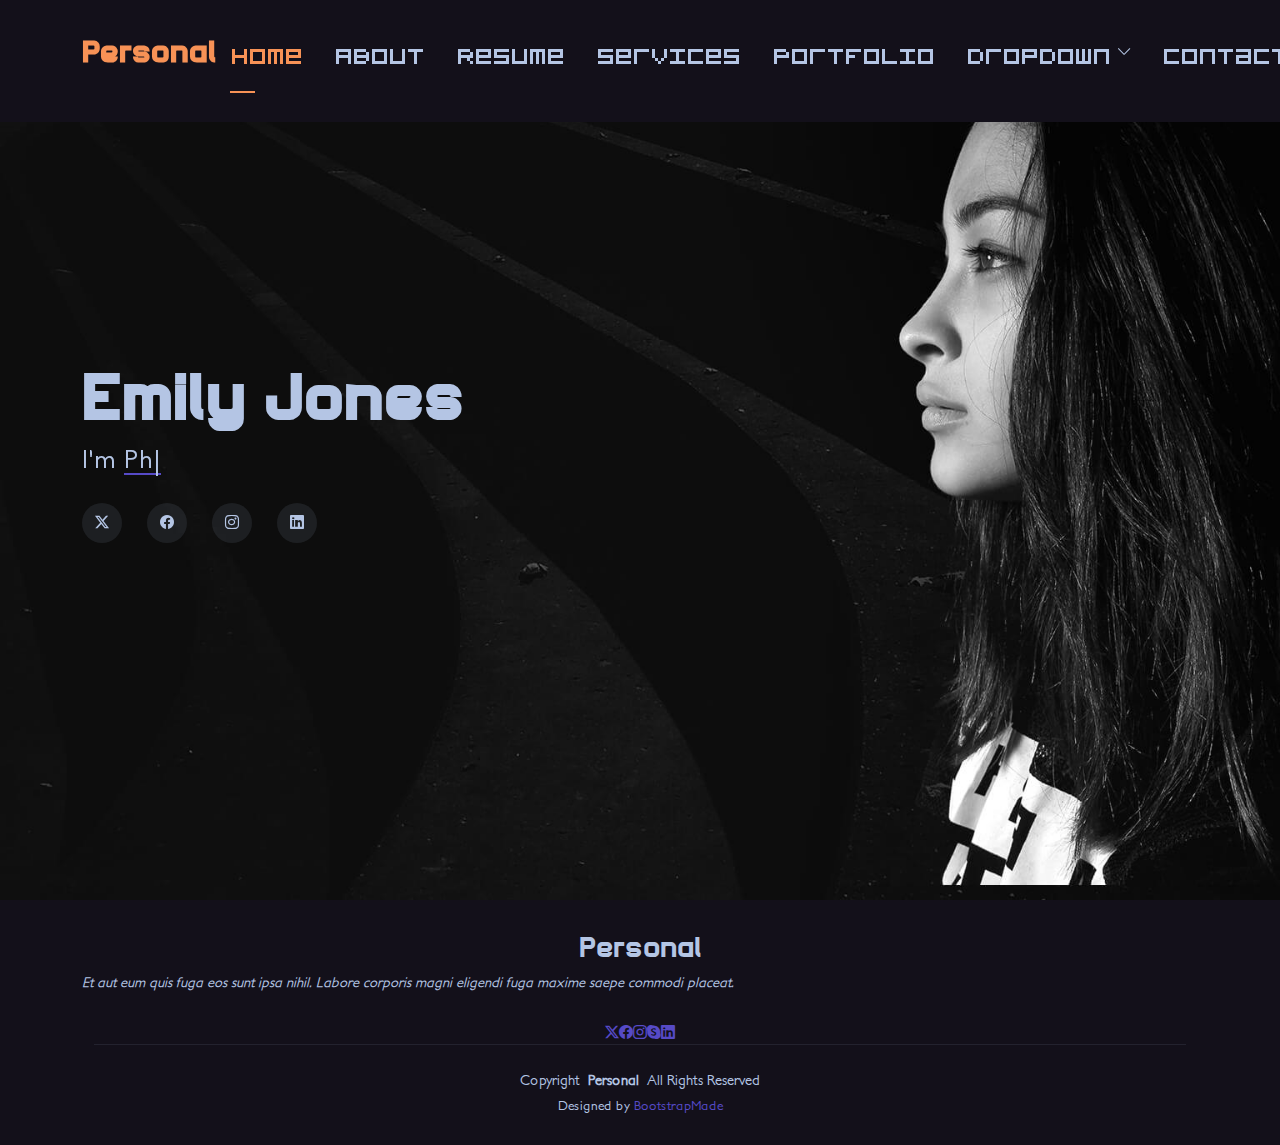
<file: index.html>
<!DOCTYPE html>
<html lang="en">

<head>
  <meta charset="utf-8">
  <meta content="width=device-width, initial-scale=1.0" name="viewport">
  <title>Index - Personal Bootstrap Template</title>
  <meta name="description" content="">
  <meta name="keywords" content="">

  <!-- Favicons -->
  <link href="assets/img/favicon.png" rel="icon">
  <link href="assets/img/apple-touch-icon.png" rel="apple-touch-icon">

  <!-- Fonts -->
  <link href="https://fonts.googleapis.com" rel="preconnect">
  <link href="https://fonts.gstatic.com" rel="preconnect" crossorigin>
  <link href="https://fonts.googleapis.com/css2?family=Roboto:ital,wght@0,100;0,300;0,400;0,500;0,700;0,900;1,100;1,300;1,400;1,500;1,700;1,900&family=Poppins:ital,wght@0,100;0,200;0,300;0,400;0,500;0,600;0,700;0,800;0,900;1,100;1,200;1,300;1,400;1,500;1,600;1,700;1,800;1,900&family=Raleway:ital,wght@0,100;0,200;0,300;0,400;0,500;0,600;0,700;0,800;0,900;1,100;1,200;1,300;1,400;1,500;1,600;1,700;1,800;1,900&display=swap" rel="stylesheet">

  <!-- Vendor CSS Files -->
  <link href="assets/vendor/bootstrap/css/bootstrap.min.css" rel="stylesheet">
  <link href="assets/vendor/bootstrap-icons/bootstrap-icons.css" rel="stylesheet">
  <link href="assets/vendor/aos/aos.css" rel="stylesheet">
  <link href="assets/vendor/swiper/swiper-bundle.min.css" rel="stylesheet">
  <link href="assets/vendor/glightbox/css/glightbox.min.css" rel="stylesheet">

  <!-- Main CSS File -->
  <link href="assets/css/main.css" rel="stylesheet">

  <!-- =======================================================
  * Template Name: Personal
  * Template URL: https://bootstrapmade.com/personal-free-resume-bootstrap-template/
  * Updated: Aug 07 2024 with Bootstrap v5.3.3
  * Author: BootstrapMade.com
  * License: https://bootstrapmade.com/license/
  ======================================================== -->
</head>

<body class="index-page">

  <header id="header" class="header d-flex align-items-center fixed-top">
    <div class="container-fluid container-xl position-relative d-flex align-items-center justify-content-between">

      <a href="index.html" class="logo d-flex align-items-center">
        <!-- Uncomment the line below if you also wish to use an image logo -->
        <!-- <img src="assets/img/logo.png" alt=""> -->
        <h1 class="sitename">Personal</h1>
      </a>

      <nav id="navmenu" class="navmenu">
        <ul>
          <li><a href="index.html" class="active">Home</a></li>
          <li><a href="about.html">About</a></li>
          <li><a href="resume.html">Resume</a></li>
          <li><a href="services.html">Services</a></li>
          <li><a href="portfolio.html">Portfolio</a></li>
          <li class="dropdown"><a href="#"><span>Dropdown</span> <i class="bi bi-chevron-down toggle-dropdown"></i></a>
            <ul>
              <li><a href="#">Dropdown 1</a></li>
              <li class="dropdown"><a href="#"><span>Deep Dropdown</span> <i class="bi bi-chevron-down toggle-dropdown"></i></a>
                <ul>
                  <li><a href="#">Deep Dropdown 1</a></li>
                  <li><a href="#">Deep Dropdown 2</a></li>
                  <li><a href="#">Deep Dropdown 3</a></li>
                  <li><a href="#">Deep Dropdown 4</a></li>
                  <li><a href="#">Deep Dropdown 5</a></li>
                </ul>
              </li>
              <li><a href="#">Dropdown 2</a></li>
              <li><a href="#">Dropdown 3</a></li>
              <li><a href="#">Dropdown 4</a></li>
            </ul>
          </li>
          <li><a href="contact.html">Contact</a></li>
        </ul>
        <i class="mobile-nav-toggle d-xl-none bi bi-list"></i>
      </nav>

    </div>
  </header>

  <main class="main">

    <!-- Hero Section -->
    <section id="hero" class="hero section dark-background">

      <img src="assets/img/hero-bg.jpg" alt="" data-aos="fade-in">

      <div class="container" data-aos="zoom-out" data-aos-delay="100">
        <h2>Emily Jones</h2>
        <p>I'm <span class="typed" data-typed-items="Designer, Developer, Freelancer, Photographer">Photographer</span><span class="typed-cursor typed-cursor--blink"></span></p>
        <div class="social-links">
          <a href="#"><i class="bi bi-twitter-x"></i></a>
          <a href="#"><i class="bi bi-facebook"></i></a>
          <a href="#"><i class="bi bi-instagram"></i></a>
          <a href="#"><i class="bi bi-linkedin"></i></a>
        </div>
      </div>

    </section><!-- /Hero Section -->

  </main>

  <footer id="footer" class="footer dark-background">
    <div class="container">
      <h3 class="sitename">Personal</h3>
      <p>Et aut eum quis fuga eos sunt ipsa nihil. Labore corporis magni eligendi fuga maxime saepe commodi placeat.</p>
      <div class="social-links d-flex justify-content-center">
        <a href=""><i class="bi bi-twitter-x"></i></a>
        <a href=""><i class="bi bi-facebook"></i></a>
        <a href=""><i class="bi bi-instagram"></i></a>
        <a href=""><i class="bi bi-skype"></i></a>
        <a href=""><i class="bi bi-linkedin"></i></a>
      </div>
      <div class="container">
        <div class="copyright">
          <span>Copyright</span> <strong class="px-1 sitename">Personal</strong> <span>All Rights Reserved</span>
        </div>
        <div class="credits">
          <!-- All the links in the footer should remain intact. -->
          <!-- You can delete the links only if you've purchased the pro version. -->
          <!-- Licensing information: https://bootstrapmade.com/license/ -->
          <!-- Purchase the pro version with working PHP/AJAX contact form: [buy-url] -->
          Designed by <a href="https://bootstrapmade.com/">BootstrapMade</a>
        </div>
      </div>
    </div>
  </footer>

  <!-- Scroll Top -->
  <a href="#" id="scroll-top" class="scroll-top d-flex align-items-center justify-content-center"><i class="bi bi-arrow-up-short"></i></a>

  <!-- Preloader -->
  <div id="preloader"></div>

  <!-- Vendor JS Files -->
  <script src="assets/vendor/bootstrap/js/bootstrap.bundle.min.js"></script>
  <script src="assets/vendor/php-email-form/validate.js"></script>
  <script src="assets/vendor/aos/aos.js"></script>
  <script src="assets/vendor/typed.js/typed.umd.js"></script>
  <script src="assets/vendor/purecounter/purecounter_vanilla.js"></script>
  <script src="assets/vendor/waypoints/noframework.waypoints.js"></script>
  <script src="assets/vendor/swiper/swiper-bundle.min.js"></script>
  <script src="assets/vendor/glightbox/js/glightbox.min.js"></script>
  <script src="assets/vendor/imagesloaded/imagesloaded.pkgd.min.js"></script>
  <script src="assets/vendor/isotope-layout/isotope.pkgd.min.js"></script>

  <!-- Main JS File -->
  <script src="assets/js/main.js"></script>

</body>

</html>
</file>
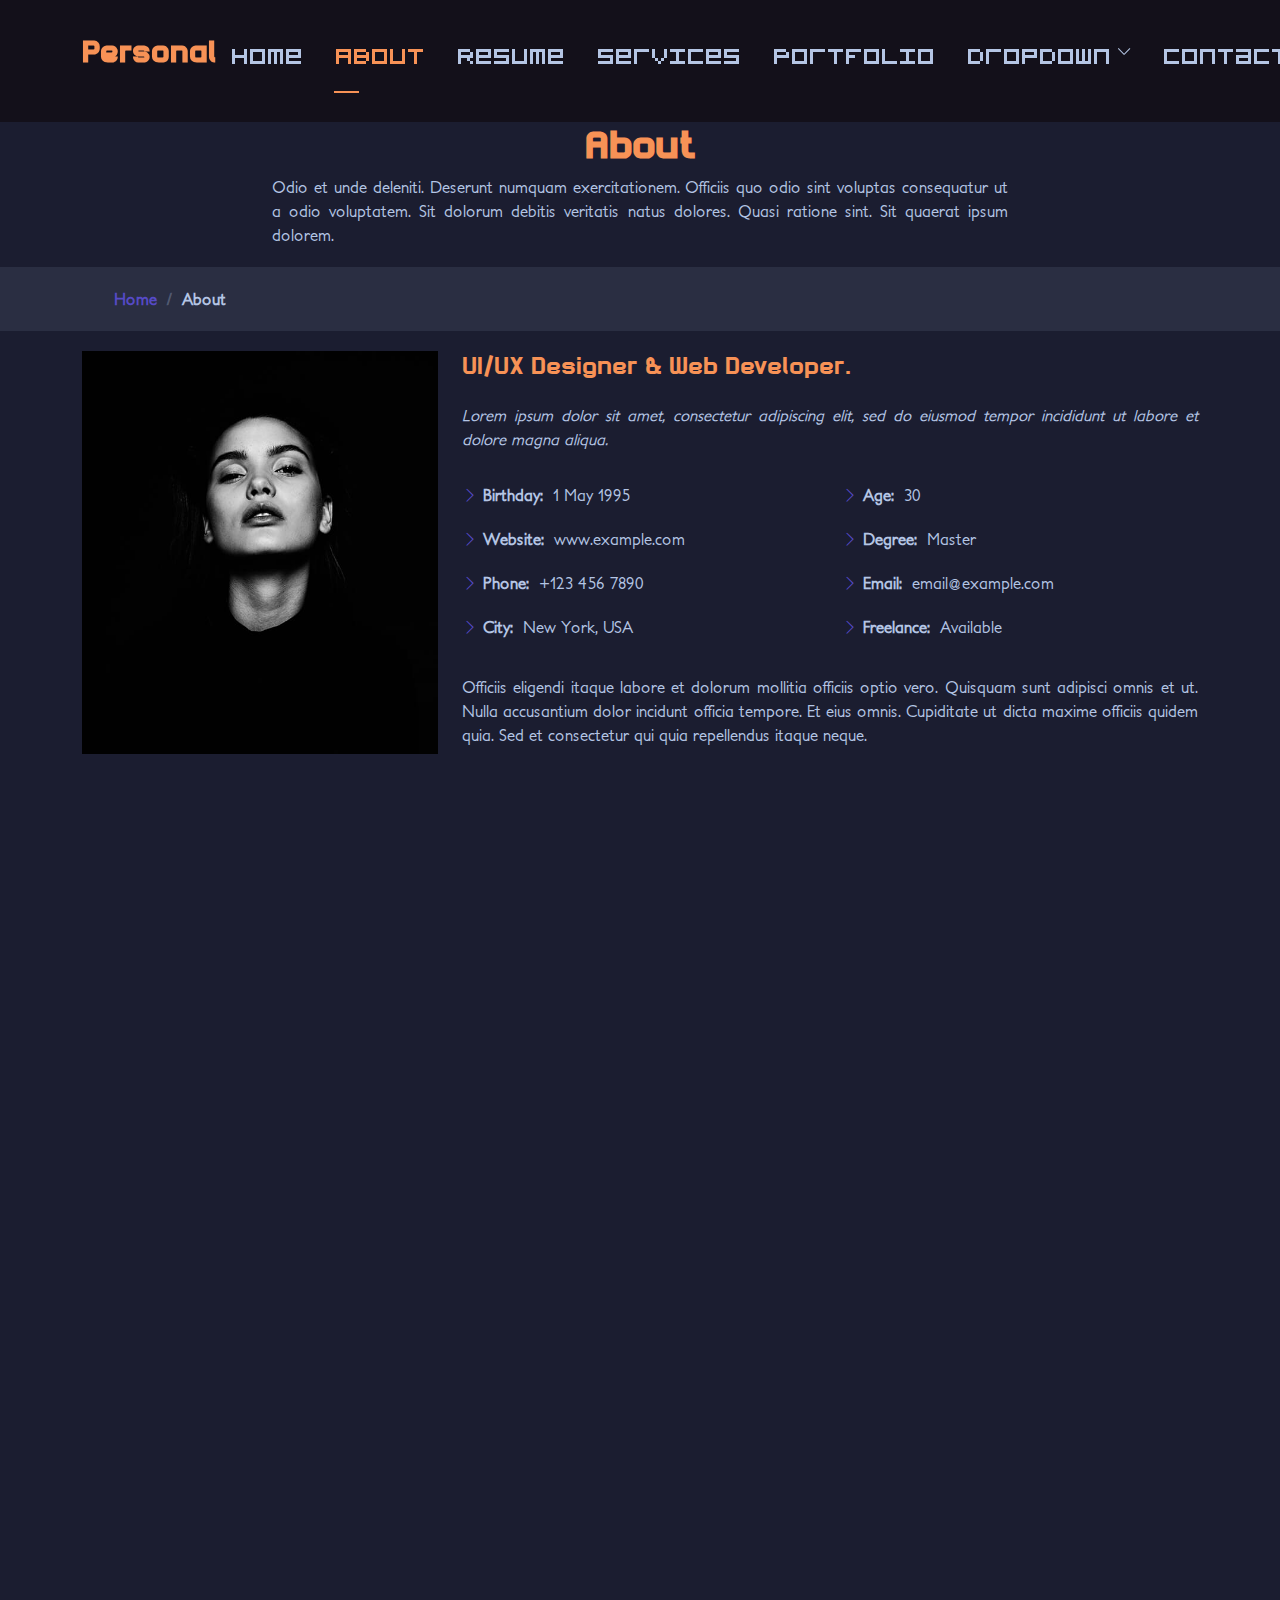
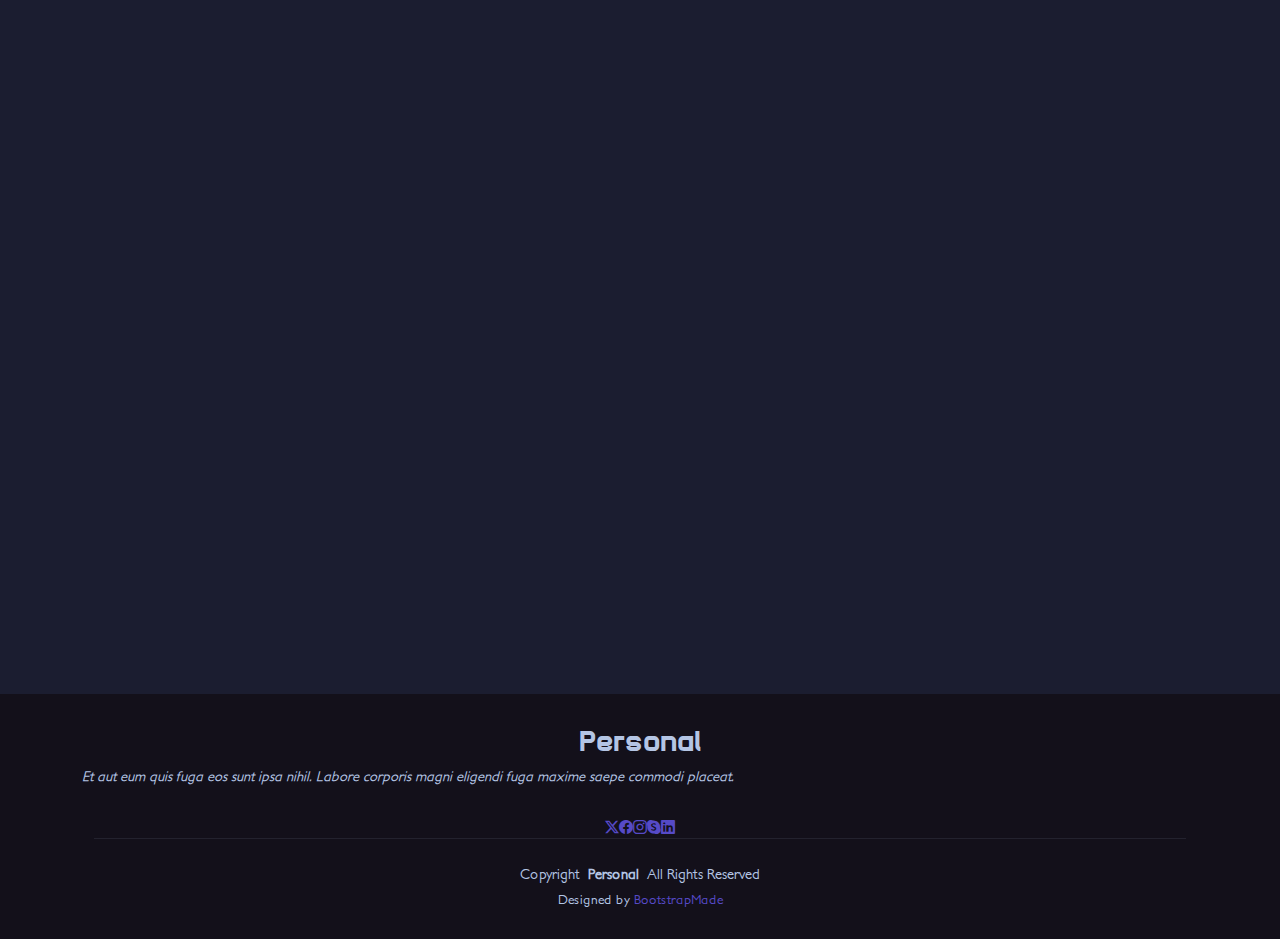
<file: about.html>
<!DOCTYPE html>
<html lang="en">

<head>
  <meta charset="utf-8">
  <meta content="width=device-width, initial-scale=1.0" name="viewport">
  <title>About - Personal Bootstrap Template</title>
  <meta name="description" content="">
  <meta name="keywords" content="">

  <!-- Favicons -->
  <link href="assets/img/favicon.png" rel="icon">
  <link href="assets/img/apple-touch-icon.png" rel="apple-touch-icon">

  <!-- Fonts -->
  <link href="https://fonts.googleapis.com" rel="preconnect">
  <link href="https://fonts.gstatic.com" rel="preconnect" crossorigin>
  <link href="https://fonts.googleapis.com/css2?family=Roboto:ital,wght@0,100;0,300;0,400;0,500;0,700;0,900;1,100;1,300;1,400;1,500;1,700;1,900&family=Poppins:ital,wght@0,100;0,200;0,300;0,400;0,500;0,600;0,700;0,800;0,900;1,100;1,200;1,300;1,400;1,500;1,600;1,700;1,800;1,900&family=Raleway:ital,wght@0,100;0,200;0,300;0,400;0,500;0,600;0,700;0,800;0,900;1,100;1,200;1,300;1,400;1,500;1,600;1,700;1,800;1,900&display=swap" rel="stylesheet">

  <!-- Vendor CSS Files -->
  <link href="assets/vendor/bootstrap/css/bootstrap.min.css" rel="stylesheet">
  <link href="assets/vendor/bootstrap-icons/bootstrap-icons.css" rel="stylesheet">
  <link href="assets/vendor/aos/aos.css" rel="stylesheet">
  <link href="assets/vendor/swiper/swiper-bundle.min.css" rel="stylesheet">
  <link href="assets/vendor/glightbox/css/glightbox.min.css" rel="stylesheet">

  <!-- Main CSS File -->
  <link href="assets/css/main.css" rel="stylesheet">

  <!-- =======================================================
  * Template Name: Personal
  * Template URL: https://bootstrapmade.com/personal-free-resume-bootstrap-template/
  * Updated: Aug 07 2024 with Bootstrap v5.3.3
  * Author: BootstrapMade.com
  * License: https://bootstrapmade.com/license/
  ======================================================== -->
</head>

<body class="about-page">

  <header id="header" class="header d-flex align-items-center fixed-top">
    <div class="container-fluid container-xl position-relative d-flex align-items-center justify-content-between">

      <a href="index.html" class="logo d-flex align-items-center">
        <!-- Uncomment the line below if you also wish to use an image logo -->
        <!-- <img src="assets/img/logo.png" alt=""> -->
        <h1 class="sitename">Personal</h1>
      </a>

      <nav id="navmenu" class="navmenu">
        <ul>
          <li><a href="index.html">Home</a></li>
          <li><a href="about.html" class="active">About</a></li>
          <li><a href="resume.html">Resume</a></li>
          <li><a href="services.html">Services</a></li>
          <li><a href="portfolio.html">Portfolio</a></li>
          <li class="dropdown"><a href="#"><span>Dropdown</span> <i class="bi bi-chevron-down toggle-dropdown"></i></a>
            <ul>
              <li><a href="#">Dropdown 1</a></li>
              <li class="dropdown"><a href="#"><span>Deep Dropdown</span> <i class="bi bi-chevron-down toggle-dropdown"></i></a>
                <ul>
                  <li><a href="#">Deep Dropdown 1</a></li>
                  <li><a href="#">Deep Dropdown 2</a></li>
                  <li><a href="#">Deep Dropdown 3</a></li>
                  <li><a href="#">Deep Dropdown 4</a></li>
                  <li><a href="#">Deep Dropdown 5</a></li>
                </ul>
              </li>
              <li><a href="#">Dropdown 2</a></li>
              <li><a href="#">Dropdown 3</a></li>
              <li><a href="#">Dropdown 4</a></li>
            </ul>
          </li>
          <li><a href="contact.html">Contact</a></li>
        </ul>
        <i class="mobile-nav-toggle d-xl-none bi bi-list"></i>
      </nav>

    </div>
  </header>

  <main class="main">

    <!-- Page Title -->
    <div class="page-title" data-aos="fade">
      <div class="heading">
        <div class="container">
          <div class="row d-flex justify-content-center text-center">
            <div class="col-lg-8">
              <h1>About</h1>
              <p class="mb-0">Odio et unde deleniti. Deserunt numquam exercitationem. Officiis quo odio sint voluptas consequatur ut a odio voluptatem. Sit dolorum debitis veritatis natus dolores. Quasi ratione sint. Sit quaerat ipsum dolorem.</p>
            </div>
          </div>
        </div>
      </div>
      <nav class="breadcrumbs">
        <div class="container">
          <ol>
            <li><a href="index.html">Home</a></li>
            <li class="current">About</li>
          </ol>
        </div>
      </nav>
    </div><!-- End Page Title -->

    <!-- About Section -->
    <section id="about" class="about section">

      <div class="container" data-aos="fade-up" data-aos-delay="100">

        <div class="row gy-4 justify-content-center">
          <div class="col-lg-4">
            <img src="assets/img/profile-img.jpg" class="img-fluid" alt="">
          </div>
          <div class="col-lg-8 content">
            <h2>UI/UX Designer &amp; Web Developer.</h2>
            <p class="fst-italic py-3">
              Lorem ipsum dolor sit amet, consectetur adipiscing elit, sed do eiusmod tempor incididunt ut labore et dolore
              magna aliqua.
            </p>
            <div class="row">
              <div class="col-lg-6">
                <ul>
                  <li><i class="bi bi-chevron-right"></i> <strong>Birthday:</strong> <span>1 May 1995</span></li>
                  <li><i class="bi bi-chevron-right"></i> <strong>Website:</strong> <span>www.example.com</span></li>
                  <li><i class="bi bi-chevron-right"></i> <strong>Phone:</strong> <span>+123 456 7890</span></li>
                  <li><i class="bi bi-chevron-right"></i> <strong>City:</strong> <span>New York, USA</span></li>
                </ul>
              </div>
              <div class="col-lg-6">
                <ul>
                  <li><i class="bi bi-chevron-right"></i> <strong>Age:</strong> <span>30</span></li>
                  <li><i class="bi bi-chevron-right"></i> <strong>Degree:</strong> <span>Master</span></li>
                  <li><i class="bi bi-chevron-right"></i> <strong>Email:</strong> <span>email@example.com</span></li>
                  <li><i class="bi bi-chevron-right"></i> <strong>Freelance:</strong> <span>Available</span></li>
                </ul>
              </div>
            </div>
            <p class="py-3">
              Officiis eligendi itaque labore et dolorum mollitia officiis optio vero. Quisquam sunt adipisci omnis et ut. Nulla accusantium dolor incidunt officia tempore. Et eius omnis.
              Cupiditate ut dicta maxime officiis quidem quia. Sed et consectetur qui quia repellendus itaque neque.
            </p>
          </div>
        </div>

      </div>

    </section><!-- /About Section -->

    <!-- Stats Section -->
    <section id="stats" class="stats section">

      <div class="container" data-aos="fade-up" data-aos-delay="100">

        <div class="row gy-4">

          <div class="col-lg-3 col-md-6 d-flex flex-column align-items-center">
            <i class="bi bi-emoji-smile"></i>
            <div class="stats-item">
              <span data-purecounter-start="0" data-purecounter-end="232" data-purecounter-duration="1" class="purecounter"></span>
              <p>Happy Clients</p>
            </div>
          </div><!-- End Stats Item -->

          <div class="col-lg-3 col-md-6 d-flex flex-column align-items-center">
            <i class="bi bi-journal-richtext"></i>
            <div class="stats-item">
              <span data-purecounter-start="0" data-purecounter-end="521" data-purecounter-duration="1" class="purecounter"></span>
              <p>Projects</p>
            </div>
          </div><!-- End Stats Item -->

          <div class="col-lg-3 col-md-6 d-flex flex-column align-items-center">
            <i class="bi bi-headset"></i>
            <div class="stats-item">
              <span data-purecounter-start="0" data-purecounter-end="1463" data-purecounter-duration="1" class="purecounter"></span>
              <p>Hours Of Support</p>
            </div>
          </div><!-- End Stats Item -->

          <div class="col-lg-3 col-md-6 d-flex flex-column align-items-center">
            <i class="bi bi-people"></i>
            <div class="stats-item">
              <span data-purecounter-start="0" data-purecounter-end="15" data-purecounter-duration="1" class="purecounter"></span>
              <p>Hard Workers</p>
            </div>
          </div><!-- End Stats Item -->

        </div>

      </div>

    </section><!-- /Stats Section -->

    <!-- Skills Section -->
    <section id="skills" class="skills section">

      <!-- Section Title -->
      <div class="container section-title" data-aos="fade-up">
        <h2>Skills</h2>
        <div><span>My</span> <span class="description-title">Skills</span></div>
      </div><!-- End Section Title -->

      <div class="container" data-aos="fade-up" data-aos-delay="100">

        <div class="row skills-content skills-animation">

          <div class="col-lg-6">

            <div class="progress">
              <span class="skill"><span>HTML</span> <i class="val">100%</i></span>
              <div class="progress-bar-wrap">
                <div class="progress-bar" role="progressbar" aria-valuenow="100" aria-valuemin="0" aria-valuemax="100"></div>
              </div>
            </div><!-- End Skills Item -->

            <div class="progress">
              <span class="skill"><span>CSS</span> <i class="val">90%</i></span>
              <div class="progress-bar-wrap">
                <div class="progress-bar" role="progressbar" aria-valuenow="90" aria-valuemin="0" aria-valuemax="100"></div>
              </div>
            </div><!-- End Skills Item -->

            <div class="progress">
              <span class="skill"><span>JavaScript</span> <i class="val">75%</i></span>
              <div class="progress-bar-wrap">
                <div class="progress-bar" role="progressbar" aria-valuenow="75" aria-valuemin="0" aria-valuemax="100"></div>
              </div>
            </div><!-- End Skills Item -->

          </div>

          <div class="col-lg-6">

            <div class="progress">
              <span class="skill"><span>PHP</span> <i class="val">80%</i></span>
              <div class="progress-bar-wrap">
                <div class="progress-bar" role="progressbar" aria-valuenow="80" aria-valuemin="0" aria-valuemax="100"></div>
              </div>
            </div><!-- End Skills Item -->

            <div class="progress">
              <span class="skill"><span>WordPress/CMS</span> <i class="val">90%</i></span>
              <div class="progress-bar-wrap">
                <div class="progress-bar" role="progressbar" aria-valuenow="90" aria-valuemin="0" aria-valuemax="100"></div>
              </div>
            </div><!-- End Skills Item -->

            <div class="progress">
              <span class="skill"><span>Photoshop</span> <i class="val">55%</i></span>
              <div class="progress-bar-wrap">
                <div class="progress-bar" role="progressbar" aria-valuenow="55" aria-valuemin="0" aria-valuemax="100"></div>
              </div>
            </div><!-- End Skills Item -->

          </div>

        </div>

      </div>

    </section><!-- /Skills Section -->

    <!-- Interests Section -->
    <section id="interests" class="interests section">

      <!-- Section Title -->
      <div class="container section-title" data-aos="fade-up">
        <h2>Features</h2>
        <div><span>I'm</span> <span class="description-title">interested in</span></div>
      </div><!-- End Section Title -->

      <div class="container">

        <div class="row gy-4">

          <div class="col-lg-3 col-md-4" data-aos="fade-up" data-aos-delay="100">
            <div class="features-item">
              <i class="bi bi-eye" style="color: #ffbb2c;"></i>
              <h3><a href="" class="stretched-link">Lorem Ipsum</a></h3>
            </div>
          </div><!-- End Feature Item -->

          <div class="col-lg-3 col-md-4" data-aos="fade-up" data-aos-delay="200">
            <div class="features-item">
              <i class="bi bi-infinity" style="color: #5578ff;"></i>
              <h3><a href="" class="stretched-link">Dolor Sitema</a></h3>
            </div>
          </div><!-- End Feature Item -->

          <div class="col-lg-3 col-md-4" data-aos="fade-up" data-aos-delay="300">
            <div class="features-item">
              <i class="bi bi-mortarboard" style="color: #e80368;"></i>
              <h3><a href="" class="stretched-link">Sed perspiciatis</a></h3>
            </div>
          </div><!-- End Feature Item -->

          <div class="col-lg-3 col-md-4" data-aos="fade-up" data-aos-delay="400">
            <div class="features-item">
              <i class="bi bi-nut" style="color: #e361ff;"></i>
              <h3><a href="" class="stretched-link">Magni Dolores</a></h3>
            </div>
          </div><!-- End Feature Item -->

          <div class="col-lg-3 col-md-4" data-aos="fade-up" data-aos-delay="500">
            <div class="features-item">
              <i class="bi bi-shuffle" style="color: #47aeff;"></i>
              <h3><a href="" class="stretched-link">Nemo Enim</a></h3>
            </div>
          </div><!-- End Feature Item -->

          <div class="col-lg-3 col-md-4" data-aos="fade-up" data-aos-delay="600">
            <div class="features-item">
              <i class="bi bi-star" style="color: #ffa76e;"></i>
              <h3><a href="" class="stretched-link">Eiusmod Tempor</a></h3>
            </div>
          </div><!-- End Feature Item -->

          <div class="col-lg-3 col-md-4" data-aos="fade-up" data-aos-delay="700">
            <div class="features-item">
              <i class="bi bi-x-diamond" style="color: #11dbcf;"></i>
              <h3><a href="" class="stretched-link">Midela Teren</a></h3>
            </div>
          </div><!-- End Feature Item -->

          <div class="col-lg-3 col-md-4" data-aos="fade-up" data-aos-delay="800">
            <div class="features-item">
              <i class="bi bi-camera-video" style="color: #4233ff;"></i>
              <h3><a href="" class="stretched-link">Pira Neve</a></h3>
            </div>
          </div><!-- End Feature Item -->

          <div class="col-lg-3 col-md-4" data-aos="fade-up" data-aos-delay="900">
            <div class="features-item">
              <i class="bi bi-command" style="color: #b2904f;"></i>
              <h3><a href="" class="stretched-link">Dirada Pack</a></h3>
            </div>
          </div><!-- End Feature Item -->

          <div class="col-lg-3 col-md-4" data-aos="fade-up" data-aos-delay="1000">
            <div class="features-item">
              <i class="bi bi-dribbble" style="color: #b20969;"></i>
              <h3><a href="" class="stretched-link">Moton Ideal</a></h3>
            </div>
          </div><!-- End Feature Item -->

          <div class="col-lg-3 col-md-4" data-aos="fade-up" data-aos-delay="1100">
            <div class="features-item">
              <i class="bi bi-activity" style="color: #ff5828;"></i>
              <h3><a href="" class="stretched-link">Verdo Park</a></h3>
            </div>
          </div><!-- End Feature Item -->

          <div class="col-lg-3 col-md-4" data-aos="fade-up" data-aos-delay="1200">
            <div class="features-item">
              <i class="bi bi-brightness-high" style="color: #29cc61;"></i>
              <h3><a href="" class="stretched-link">Flavor Nivelanda</a></h3>
            </div>
          </div><!-- End Feature Item -->

        </div>

      </div>

    </section><!-- /Interests Section -->

    <!-- Testimonials Section -->
    <section id="testimonials" class="testimonials section">

      <!-- Section Title -->
      <div class="container section-title" data-aos="fade-up">
        <h2>Testimonials</h2>
        <div><span>Check my</span> <span class="description-title">Testimonials</span></div>
      </div><!-- End Section Title -->

      <div class="container" data-aos="fade-up" data-aos-delay="100">

        <div class="swiper init-swiper" data-speed="600" data-delay="5000" data-breakpoints="{ &quot;320&quot;: { &quot;slidesPerView&quot;: 1, &quot;spaceBetween&quot;: 40 }, &quot;1200&quot;: { &quot;slidesPerView&quot;: 3, &quot;spaceBetween&quot;: 40 } }">
          <script type="application/json" class="swiper-config">
            {
              "loop": true,
              "speed": 600,
              "autoplay": {
                "delay": 5000
              },
              "slidesPerView": "auto",
              "pagination": {
                "el": ".swiper-pagination",
                "type": "bullets",
                "clickable": true
              },
              "breakpoints": {
                "320": {
                  "slidesPerView": 1,
                  "spaceBetween": 40
                },
                "1200": {
                  "slidesPerView": 3,
                  "spaceBetween": 20
                }
              }
            }
          </script>
          <div class="swiper-wrapper">

            <div class="swiper-slide">
              <div class="testimonial-item" "="">
            <p>
              <i class=" bi bi-quote quote-icon-left"></i>
                <span>Proin iaculis purus consequat sem cure digni ssim donec porttitora entum suscipit rhoncus. Accusantium quam, ultricies eget id, aliquam eget nibh et. Maecen aliquam, risus at semper.</span>
                <i class="bi bi-quote quote-icon-right"></i>
                </p>
                <img src="assets/img/testimonials/testimonials-1.jpg" class="testimonial-img" alt="">
                <h3>Saul Goodman</h3>
                <h4>Ceo &amp; Founder</h4>
              </div>
            </div><!-- End testimonial item -->

            <div class="swiper-slide">
              <div class="testimonial-item">
                <p>
                  <i class="bi bi-quote quote-icon-left"></i>
                  <span>Export tempor illum tamen malis malis eram quae irure esse labore quem cillum quid malis quorum velit fore eram velit sunt aliqua noster fugiat irure amet legam anim culpa.</span>
                  <i class="bi bi-quote quote-icon-right"></i>
                </p>
                <img src="assets/img/testimonials/testimonials-2.jpg" class="testimonial-img" alt="">
                <h3>Sara Wilsson</h3>
                <h4>Designer</h4>
              </div>
            </div><!-- End testimonial item -->

            <div class="swiper-slide">
              <div class="testimonial-item">
                <p>
                  <i class="bi bi-quote quote-icon-left"></i>
                  <span>Enim nisi quem export duis labore cillum quae magna enim sint quorum nulla quem veniam duis minim tempor labore quem eram duis noster aute amet eram fore quis sint minim.</span>
                  <i class="bi bi-quote quote-icon-right"></i>
                </p>
                <img src="assets/img/testimonials/testimonials-3.jpg" class="testimonial-img" alt="">
                <h3>Jena Karlis</h3>
                <h4>Store Owner</h4>
              </div>
            </div><!-- End testimonial item -->

            <div class="swiper-slide">
              <div class="testimonial-item">
                <p>
                  <i class="bi bi-quote quote-icon-left"></i>
                  <span>Fugiat enim eram quae cillum dolore dolor amet nulla culpa multos export minim fugiat dolor enim duis veniam ipsum anim magna sunt elit fore quem dolore labore illum veniam.</span>
                  <i class="bi bi-quote quote-icon-right"></i>
                </p>
                <img src="assets/img/testimonials/testimonials-4.jpg" class="testimonial-img" alt="">
                <h3>Matt Brandon</h3>
                <h4>Freelancer</h4>
              </div>
            </div><!-- End testimonial item -->

            <div class="swiper-slide">
              <div class="testimonial-item">
                <p>
                  <i class="bi bi-quote quote-icon-left"></i>
                  <span>Quis quorum aliqua sint quem legam fore sunt eram irure aliqua veniam tempor noster veniam sunt culpa nulla illum cillum fugiat legam esse veniam culpa fore nisi cillum quid.</span>
                  <i class="bi bi-quote quote-icon-right"></i>
                </p>
                <img src="assets/img/testimonials/testimonials-5.jpg" class="testimonial-img" alt="">
                <h3>John Larson</h3>
                <h4>Entrepreneur</h4>
              </div>
            </div><!-- End testimonial item -->

          </div>
          <div class="swiper-pagination"></div>
        </div>

      </div>

    </section><!-- /Testimonials Section -->

  </main>

  <footer id="footer" class="footer dark-background">
    <div class="container">
      <h3 class="sitename">Personal</h3>
      <p>Et aut eum quis fuga eos sunt ipsa nihil. Labore corporis magni eligendi fuga maxime saepe commodi placeat.</p>
      <div class="social-links d-flex justify-content-center">
        <a href=""><i class="bi bi-twitter-x"></i></a>
        <a href=""><i class="bi bi-facebook"></i></a>
        <a href=""><i class="bi bi-instagram"></i></a>
        <a href=""><i class="bi bi-skype"></i></a>
        <a href=""><i class="bi bi-linkedin"></i></a>
      </div>
      <div class="container">
        <div class="copyright">
          <span>Copyright</span> <strong class="px-1 sitename">Personal</strong> <span>All Rights Reserved</span>
        </div>
        <div class="credits">
          <!-- All the links in the footer should remain intact. -->
          <!-- You can delete the links only if you've purchased the pro version. -->
          <!-- Licensing information: https://bootstrapmade.com/license/ -->
          <!-- Purchase the pro version with working PHP/AJAX contact form: [buy-url] -->
          Designed by <a href="https://bootstrapmade.com/">BootstrapMade</a>
        </div>
      </div>
    </div>
  </footer>

  <!-- Scroll Top -->
  <a href="#" id="scroll-top" class="scroll-top d-flex align-items-center justify-content-center"><i class="bi bi-arrow-up-short"></i></a>

  <!-- Preloader -->
  <div id="preloader"></div>

  <!-- Vendor JS Files -->
  <script src="assets/vendor/bootstrap/js/bootstrap.bundle.min.js"></script>
  <script src="assets/vendor/php-email-form/validate.js"></script>
  <script src="assets/vendor/aos/aos.js"></script>
  <script src="assets/vendor/typed.js/typed.umd.js"></script>
  <script src="assets/vendor/purecounter/purecounter_vanilla.js"></script>
  <script src="assets/vendor/waypoints/noframework.waypoints.js"></script>
  <script src="assets/vendor/swiper/swiper-bundle.min.js"></script>
  <script src="assets/vendor/glightbox/js/glightbox.min.js"></script>
  <script src="assets/vendor/imagesloaded/imagesloaded.pkgd.min.js"></script>
  <script src="assets/vendor/isotope-layout/isotope.pkgd.min.js"></script>

  <!-- Main JS File -->
  <script src="assets/js/main.js"></script>

</body>

</html>
</file>
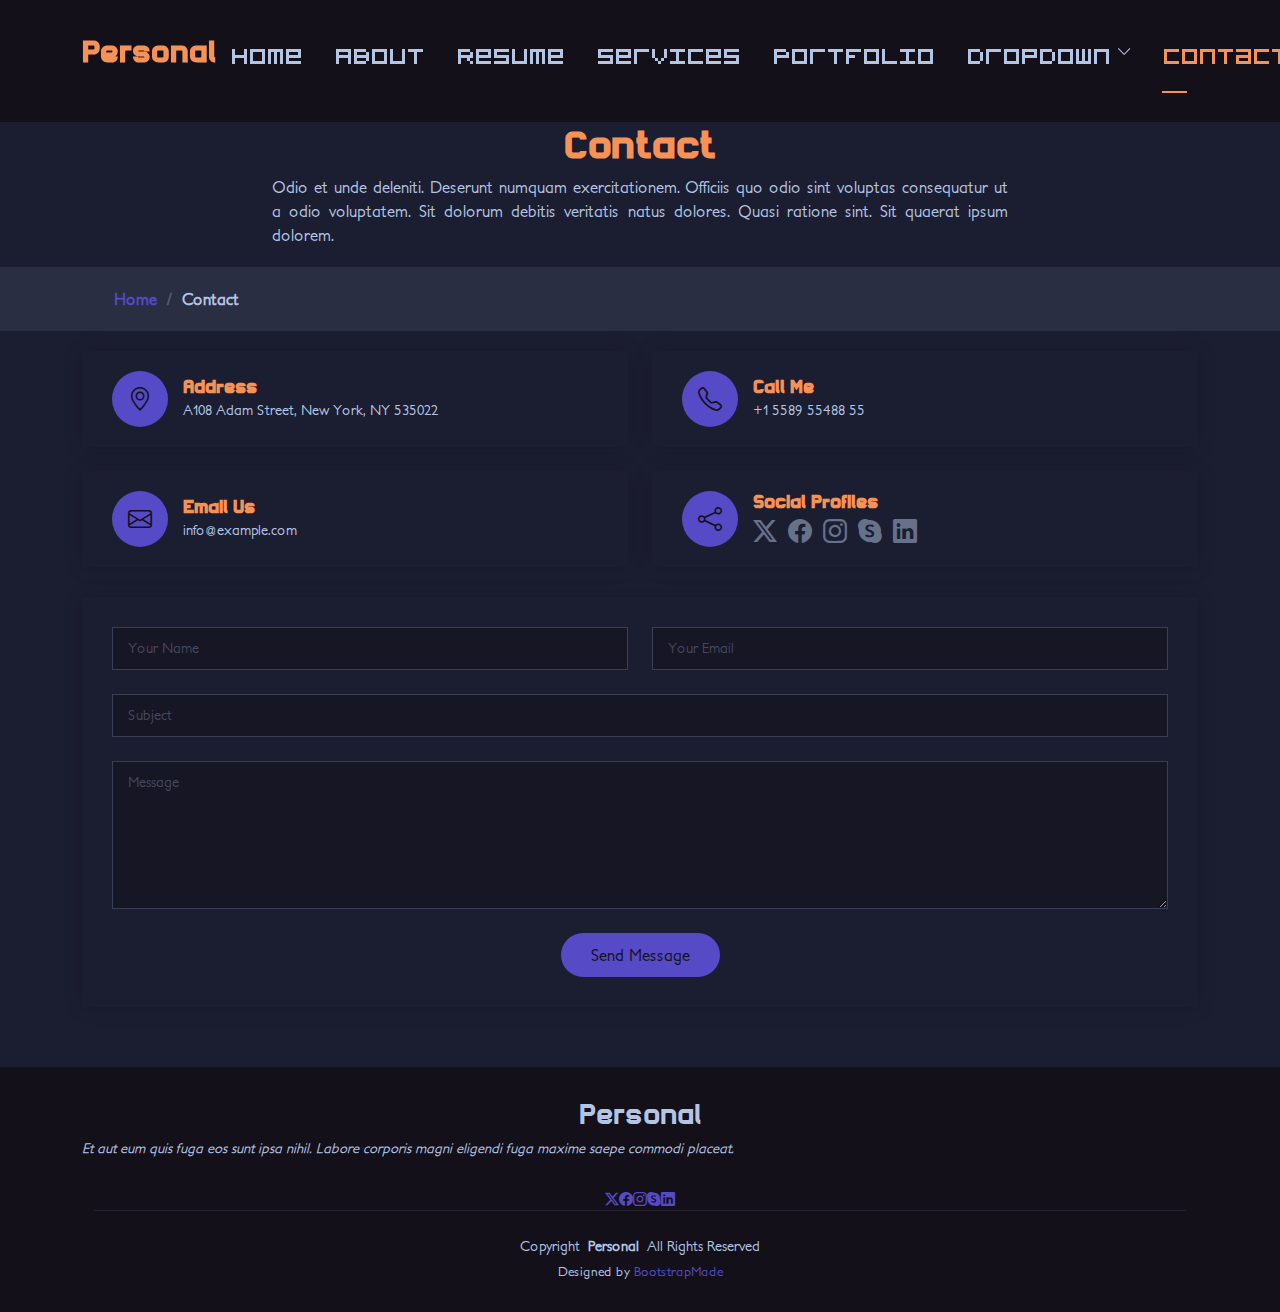
<file: contact.html>
<!DOCTYPE html>
<html lang="en">

<head>
  <meta charset="utf-8">
  <meta content="width=device-width, initial-scale=1.0" name="viewport">
  <title>Contact - Personal Bootstrap Template</title>
  <meta name="description" content="">
  <meta name="keywords" content="">

  <!-- Favicons -->
  <link href="assets/img/favicon.png" rel="icon">
  <link href="assets/img/apple-touch-icon.png" rel="apple-touch-icon">

  <!-- Fonts -->
  <link href="https://fonts.googleapis.com" rel="preconnect">
  <link href="https://fonts.gstatic.com" rel="preconnect" crossorigin>
  <link href="https://fonts.googleapis.com/css2?family=Roboto:ital,wght@0,100;0,300;0,400;0,500;0,700;0,900;1,100;1,300;1,400;1,500;1,700;1,900&family=Poppins:ital,wght@0,100;0,200;0,300;0,400;0,500;0,600;0,700;0,800;0,900;1,100;1,200;1,300;1,400;1,500;1,600;1,700;1,800;1,900&family=Raleway:ital,wght@0,100;0,200;0,300;0,400;0,500;0,600;0,700;0,800;0,900;1,100;1,200;1,300;1,400;1,500;1,600;1,700;1,800;1,900&display=swap" rel="stylesheet">

  <!-- Vendor CSS Files -->
  <link href="assets/vendor/bootstrap/css/bootstrap.min.css" rel="stylesheet">
  <link href="assets/vendor/bootstrap-icons/bootstrap-icons.css" rel="stylesheet">
  <link href="assets/vendor/aos/aos.css" rel="stylesheet">
  <link href="assets/vendor/swiper/swiper-bundle.min.css" rel="stylesheet">
  <link href="assets/vendor/glightbox/css/glightbox.min.css" rel="stylesheet">

  <!-- Main CSS File -->
  <link href="assets/css/main.css" rel="stylesheet">

  <!-- =======================================================
  * Template Name: Personal
  * Template URL: https://bootstrapmade.com/personal-free-resume-bootstrap-template/
  * Updated: Aug 07 2024 with Bootstrap v5.3.3
  * Author: BootstrapMade.com
  * License: https://bootstrapmade.com/license/
  ======================================================== -->
</head>

<body class="contact-page">

  <header id="header" class="header d-flex align-items-center fixed-top">
    <div class="container-fluid container-xl position-relative d-flex align-items-center justify-content-between">

      <a href="index.html" class="logo d-flex align-items-center">
        <!-- Uncomment the line below if you also wish to use an image logo -->
        <!-- <img src="assets/img/logo.png" alt=""> -->
        <h1 class="sitename">Personal</h1>
      </a>

      <nav id="navmenu" class="navmenu">
        <ul>
          <li><a href="index.html">Home</a></li>
          <li><a href="about.html">About</a></li>
          <li><a href="resume.html">Resume</a></li>
          <li><a href="services.html">Services</a></li>
          <li><a href="portfolio.html">Portfolio</a></li>
          <li class="dropdown"><a href="#"><span>Dropdown</span> <i class="bi bi-chevron-down toggle-dropdown"></i></a>
            <ul>
              <li><a href="#">Dropdown 1</a></li>
              <li class="dropdown"><a href="#"><span>Deep Dropdown</span> <i class="bi bi-chevron-down toggle-dropdown"></i></a>
                <ul>
                  <li><a href="#">Deep Dropdown 1</a></li>
                  <li><a href="#">Deep Dropdown 2</a></li>
                  <li><a href="#">Deep Dropdown 3</a></li>
                  <li><a href="#">Deep Dropdown 4</a></li>
                  <li><a href="#">Deep Dropdown 5</a></li>
                </ul>
              </li>
              <li><a href="#">Dropdown 2</a></li>
              <li><a href="#">Dropdown 3</a></li>
              <li><a href="#">Dropdown 4</a></li>
            </ul>
          </li>
          <li><a href="contact.html" class="active">Contact</a></li>
        </ul>
        <i class="mobile-nav-toggle d-xl-none bi bi-list"></i>
      </nav>

    </div>
  </header>

  <main class="main">

    <!-- Page Title -->
    <div class="page-title" data-aos="fade">
      <div class="heading">
        <div class="container">
          <div class="row d-flex justify-content-center text-center">
            <div class="col-lg-8">
              <h1>Contact</h1>
              <p class="mb-0">Odio et unde deleniti. Deserunt numquam exercitationem. Officiis quo odio sint voluptas consequatur ut a odio voluptatem. Sit dolorum debitis veritatis natus dolores. Quasi ratione sint. Sit quaerat ipsum dolorem.</p>
            </div>
          </div>
        </div>
      </div>
      <nav class="breadcrumbs">
        <div class="container">
          <ol>
            <li><a href="index.html">Home</a></li>
            <li class="current">Contact</li>
          </ol>
        </div>
      </nav>
    </div><!-- End Page Title -->

    <!-- Contact Section -->
    <section id="contact" class="contact section">

      <div class="container" data-aos="fade-up" data-aos-delay="100">

        <div class="row gy-4">

          <div class="col-md-6">
            <div class="info-item d-flex align-items-center" data-aos="fade-up" data-aos-delay="200">
              <i class="icon bi bi-geo-alt flex-shrink-0"></i>
              <div>
                <h3>Address</h3>
                <p>A108 Adam Street, New York, NY 535022</p>
              </div>
            </div>
          </div><!-- End Info Item -->

          <div class="col-md-6">
            <div class="info-item d-flex align-items-center" data-aos="fade-up" data-aos-delay="300">
              <i class="icon bi bi-telephone flex-shrink-0"></i>
              <div>
                <h3>Call Me</h3>
                <p>+1 5589 55488 55</p>
              </div>
            </div>
          </div><!-- End Info Item -->

          <div class="col-md-6">
            <div class="info-item d-flex align-items-center" data-aos="fade-up" data-aos-delay="400">
              <i class="icon bi bi-envelope flex-shrink-0"></i>
              <div>
                <h3>Email Us</h3>
                <p>info@example.com</p>
              </div>
            </div>
          </div><!-- End Info Item -->

          <div class="col-md-6">
            <div class="info-item d-flex align-items-center" data-aos="fade-up" data-aos-delay="500">
              <i class="icon bi bi-share flex-shrink-0"></i>
              <div>
                <h3>Social Profiles</h3>
                <div class="social-links">
                  <a href="#"><i class="bi bi-twitter-x"></i></a>
                  <a href="#"><i class="bi bi-facebook"></i></a>
                  <a href="#"><i class="bi bi-instagram"></i></a>
                  <a href="#"><i class="bi bi-skype"></i></a>
                  <a href="#"><i class="bi bi-linkedin"></i></a>
                </div>
              </div>
            </div>
          </div><!-- End Info Item -->

        </div>

        <form action="forms/contact.php" method="post" class="php-email-form" data-aos="fade-up" data-aos-delay="600">
          <div class="row gy-4">

            <div class="col-md-6">
              <input type="text" name="name" class="form-control" placeholder="Your Name" required="">
            </div>

            <div class="col-md-6 ">
              <input type="email" class="form-control" name="email" placeholder="Your Email" required="">
            </div>

            <div class="col-md-12">
              <input type="text" class="form-control" name="subject" placeholder="Subject" required="">
            </div>

            <div class="col-md-12">
              <textarea class="form-control" name="message" rows="6" placeholder="Message" required=""></textarea>
            </div>

            <div class="col-md-12 text-center">
              <div class="loading">Loading</div>
              <div class="error-message"></div>
              <div class="sent-message">Your message has been sent. Thank you!</div>

              <button type="submit">Send Message</button>
            </div>

          </div>
        </form><!-- End Contact Form -->

      </div>

    </section><!-- /Contact Section -->

  </main>

  <footer id="footer" class="footer dark-background">
    <div class="container">
      <h3 class="sitename">Personal</h3>
      <p>Et aut eum quis fuga eos sunt ipsa nihil. Labore corporis magni eligendi fuga maxime saepe commodi placeat.</p>
      <div class="social-links d-flex justify-content-center">
        <a href=""><i class="bi bi-twitter-x"></i></a>
        <a href=""><i class="bi bi-facebook"></i></a>
        <a href=""><i class="bi bi-instagram"></i></a>
        <a href=""><i class="bi bi-skype"></i></a>
        <a href=""><i class="bi bi-linkedin"></i></a>
      </div>
      <div class="container">
        <div class="copyright">
          <span>Copyright</span> <strong class="px-1 sitename">Personal</strong> <span>All Rights Reserved</span>
        </div>
        <div class="credits">
          <!-- All the links in the footer should remain intact. -->
          <!-- You can delete the links only if you've purchased the pro version. -->
          <!-- Licensing information: https://bootstrapmade.com/license/ -->
          <!-- Purchase the pro version with working PHP/AJAX contact form: [buy-url] -->
          Designed by <a href="https://bootstrapmade.com/">BootstrapMade</a>
        </div>
      </div>
    </div>
  </footer>

  <!-- Scroll Top -->
  <a href="#" id="scroll-top" class="scroll-top d-flex align-items-center justify-content-center"><i class="bi bi-arrow-up-short"></i></a>

  <!-- Preloader -->
  <div id="preloader"></div>

  <!-- Vendor JS Files -->
  <script src="assets/vendor/bootstrap/js/bootstrap.bundle.min.js"></script>
  <script src="assets/vendor/php-email-form/validate.js"></script>
  <script src="assets/vendor/aos/aos.js"></script>
  <script src="assets/vendor/typed.js/typed.umd.js"></script>
  <script src="assets/vendor/purecounter/purecounter_vanilla.js"></script>
  <script src="assets/vendor/waypoints/noframework.waypoints.js"></script>
  <script src="assets/vendor/swiper/swiper-bundle.min.js"></script>
  <script src="assets/vendor/glightbox/js/glightbox.min.js"></script>
  <script src="assets/vendor/imagesloaded/imagesloaded.pkgd.min.js"></script>
  <script src="assets/vendor/isotope-layout/isotope.pkgd.min.js"></script>

  <!-- Main JS File -->
  <script src="assets/js/main.js"></script>

</body>

</html>
</file>
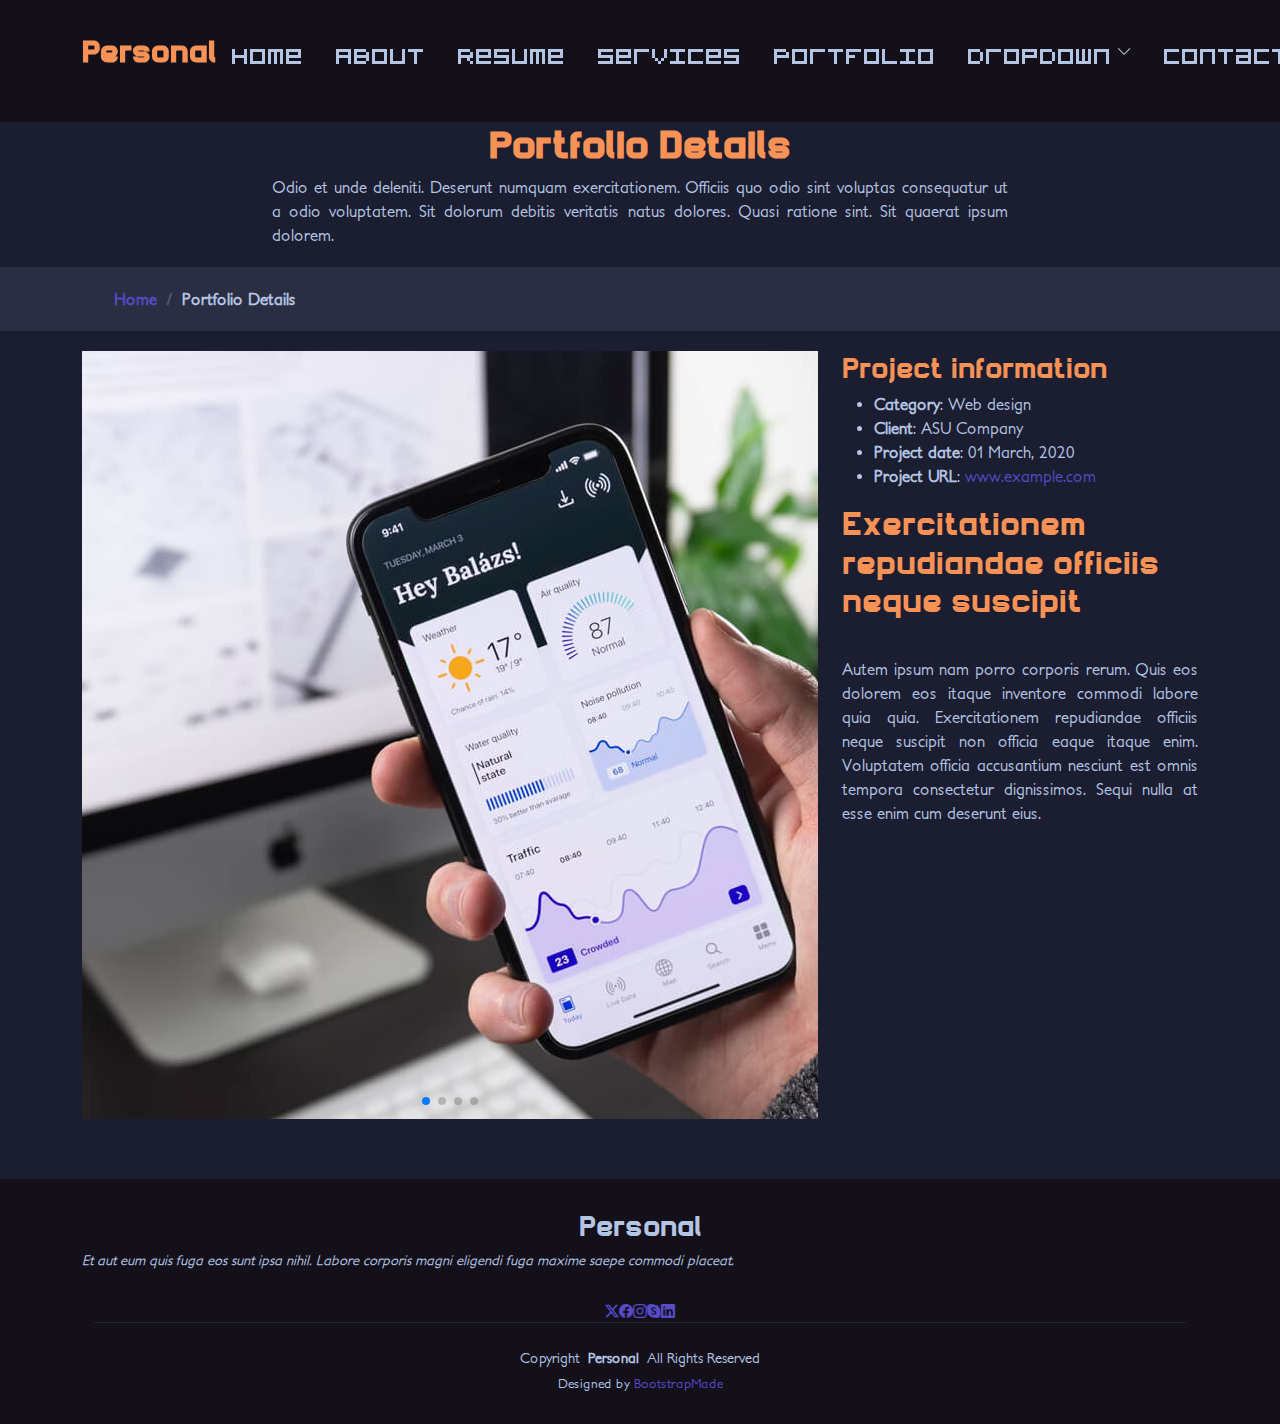
<file: portfolio-details.html>
<!DOCTYPE html>
<html lang="en">

<head>
  <meta charset="utf-8">
  <meta content="width=device-width, initial-scale=1.0" name="viewport">
  <title>Portfolio Details - Personal Bootstrap Template</title>
  <meta name="description" content="">
  <meta name="keywords" content="">

  <!-- Favicons -->
  <link href="assets/img/favicon.png" rel="icon">
  <link href="assets/img/apple-touch-icon.png" rel="apple-touch-icon">

  <!-- Fonts -->
  <link href="https://fonts.googleapis.com" rel="preconnect">
  <link href="https://fonts.gstatic.com" rel="preconnect" crossorigin>
  <link href="https://fonts.googleapis.com/css2?family=Roboto:ital,wght@0,100;0,300;0,400;0,500;0,700;0,900;1,100;1,300;1,400;1,500;1,700;1,900&family=Poppins:ital,wght@0,100;0,200;0,300;0,400;0,500;0,600;0,700;0,800;0,900;1,100;1,200;1,300;1,400;1,500;1,600;1,700;1,800;1,900&family=Raleway:ital,wght@0,100;0,200;0,300;0,400;0,500;0,600;0,700;0,800;0,900;1,100;1,200;1,300;1,400;1,500;1,600;1,700;1,800;1,900&display=swap" rel="stylesheet">

  <!-- Vendor CSS Files -->
  <link href="assets/vendor/bootstrap/css/bootstrap.min.css" rel="stylesheet">
  <link href="assets/vendor/bootstrap-icons/bootstrap-icons.css" rel="stylesheet">
  <link href="assets/vendor/aos/aos.css" rel="stylesheet">
  <link href="assets/vendor/swiper/swiper-bundle.min.css" rel="stylesheet">
  <link href="assets/vendor/glightbox/css/glightbox.min.css" rel="stylesheet">

  <!-- Main CSS File -->
  <link href="assets/css/main.css" rel="stylesheet">

  <!-- =======================================================
  * Template Name: Personal
  * Template URL: https://bootstrapmade.com/personal-free-resume-bootstrap-template/
  * Updated: Aug 07 2024 with Bootstrap v5.3.3
  * Author: BootstrapMade.com
  * License: https://bootstrapmade.com/license/
  ======================================================== -->
</head>

<body class="portfolio-details-page">

  <header id="header" class="header d-flex align-items-center fixed-top">
    <div class="container-fluid container-xl position-relative d-flex align-items-center justify-content-between">

      <a href="index.html" class="logo d-flex align-items-center">
        <!-- Uncomment the line below if you also wish to use an image logo -->
        <!-- <img src="assets/img/logo.png" alt=""> -->
        <h1 class="sitename">Personal</h1>
      </a>

      <nav id="navmenu" class="navmenu">
        <ul>
          <li><a href="index.html">Home</a></li>
          <li><a href="about.html">About</a></li>
          <li><a href="resume.html">Resume</a></li>
          <li><a href="services.html">Services</a></li>
          <li><a href="portfolio.html">Portfolio</a></li>
          <li class="dropdown"><a href="#"><span>Dropdown</span> <i class="bi bi-chevron-down toggle-dropdown"></i></a>
            <ul>
              <li><a href="#">Dropdown 1</a></li>
              <li class="dropdown"><a href="#"><span>Deep Dropdown</span> <i class="bi bi-chevron-down toggle-dropdown"></i></a>
                <ul>
                  <li><a href="#">Deep Dropdown 1</a></li>
                  <li><a href="#">Deep Dropdown 2</a></li>
                  <li><a href="#">Deep Dropdown 3</a></li>
                  <li><a href="#">Deep Dropdown 4</a></li>
                  <li><a href="#">Deep Dropdown 5</a></li>
                </ul>
              </li>
              <li><a href="#">Dropdown 2</a></li>
              <li><a href="#">Dropdown 3</a></li>
              <li><a href="#">Dropdown 4</a></li>
            </ul>
          </li>
          <li><a href="contact.html">Contact</a></li>
        </ul>
        <i class="mobile-nav-toggle d-xl-none bi bi-list"></i>
      </nav>

    </div>
  </header>

  <main class="main">

    <!-- Page Title -->
    <div class="page-title" data-aos="fade">
      <div class="heading">
        <div class="container">
          <div class="row d-flex justify-content-center text-center">
            <div class="col-lg-8">
              <h1>Portfolio Details</h1>
              <p class="mb-0">Odio et unde deleniti. Deserunt numquam exercitationem. Officiis quo odio sint voluptas consequatur ut a odio voluptatem. Sit dolorum debitis veritatis natus dolores. Quasi ratione sint. Sit quaerat ipsum dolorem.</p>
            </div>
          </div>
        </div>
      </div>
      <nav class="breadcrumbs">
        <div class="container">
          <ol>
            <li><a href="index.html">Home</a></li>
            <li class="current">Portfolio Details</li>
          </ol>
        </div>
      </nav>
    </div><!-- End Page Title -->

    <!-- Portfolio Details Section -->
    <section id="portfolio-details" class="portfolio-details section">

      <div class="container" data-aos="fade-up" data-aos-delay="100">

        <div class="row gy-4">

          <div class="col-lg-8">
            <div class="portfolio-details-slider swiper init-swiper">

              <script type="application/json" class="swiper-config">
                {
                  "loop": true,
                  "speed": 600,
                  "autoplay": {
                    "delay": 5000
                  },
                  "slidesPerView": "auto",
                  "pagination": {
                    "el": ".swiper-pagination",
                    "type": "bullets",
                    "clickable": true
                  }
                }
              </script>

              <div class="swiper-wrapper align-items-center">

                <div class="swiper-slide">
                  <img src="assets/img/portfolio/app-1.jpg" alt="">
                </div>

                <div class="swiper-slide">
                  <img src="assets/img/portfolio/product-1.jpg" alt="">
                </div>

                <div class="swiper-slide">
                  <img src="assets/img/portfolio/branding-1.jpg" alt="">
                </div>

                <div class="swiper-slide">
                  <img src="assets/img/portfolio/books-1.jpg" alt="">
                </div>

              </div>
              <div class="swiper-pagination"></div>
            </div>
          </div>

          <div class="col-lg-4">
            <div class="portfolio-info" data-aos="fade-up" data-aos-delay="200">
              <h3>Project information</h3>
              <ul>
                <li><strong>Category</strong>: Web design</li>
                <li><strong>Client</strong>: ASU Company</li>
                <li><strong>Project date</strong>: 01 March, 2020</li>
                <li><strong>Project URL</strong>: <a href="#">www.example.com</a></li>
              </ul>
            </div>
            <div class="portfolio-description" data-aos="fade-up" data-aos-delay="300">
              <h2>Exercitationem repudiandae officiis neque suscipit</h2>
              <p>
                Autem ipsum nam porro corporis rerum. Quis eos dolorem eos itaque inventore commodi labore quia quia. Exercitationem repudiandae officiis neque suscipit non officia eaque itaque enim. Voluptatem officia accusantium nesciunt est omnis tempora consectetur dignissimos. Sequi nulla at esse enim cum deserunt eius.
              </p>
            </div>
          </div>

        </div>

      </div>

    </section><!-- /Portfolio Details Section -->

  </main>

  <footer id="footer" class="footer dark-background">
    <div class="container">
      <h3 class="sitename">Personal</h3>
      <p>Et aut eum quis fuga eos sunt ipsa nihil. Labore corporis magni eligendi fuga maxime saepe commodi placeat.</p>
      <div class="social-links d-flex justify-content-center">
        <a href=""><i class="bi bi-twitter-x"></i></a>
        <a href=""><i class="bi bi-facebook"></i></a>
        <a href=""><i class="bi bi-instagram"></i></a>
        <a href=""><i class="bi bi-skype"></i></a>
        <a href=""><i class="bi bi-linkedin"></i></a>
      </div>
      <div class="container">
        <div class="copyright">
          <span>Copyright</span> <strong class="px-1 sitename">Personal</strong> <span>All Rights Reserved</span>
        </div>
        <div class="credits">
          <!-- All the links in the footer should remain intact. -->
          <!-- You can delete the links only if you've purchased the pro version. -->
          <!-- Licensing information: https://bootstrapmade.com/license/ -->
          <!-- Purchase the pro version with working PHP/AJAX contact form: [buy-url] -->
          Designed by <a href="https://bootstrapmade.com/">BootstrapMade</a>
        </div>
      </div>
    </div>
  </footer>

  <!-- Scroll Top -->
  <a href="#" id="scroll-top" class="scroll-top d-flex align-items-center justify-content-center"><i class="bi bi-arrow-up-short"></i></a>

  <!-- Preloader -->
  <div id="preloader"></div>

  <!-- Vendor JS Files -->
  <script src="assets/vendor/bootstrap/js/bootstrap.bundle.min.js"></script>
  <script src="assets/vendor/php-email-form/validate.js"></script>
  <script src="assets/vendor/aos/aos.js"></script>
  <script src="assets/vendor/typed.js/typed.umd.js"></script>
  <script src="assets/vendor/purecounter/purecounter_vanilla.js"></script>
  <script src="assets/vendor/waypoints/noframework.waypoints.js"></script>
  <script src="assets/vendor/swiper/swiper-bundle.min.js"></script>
  <script src="assets/vendor/glightbox/js/glightbox.min.js"></script>
  <script src="assets/vendor/imagesloaded/imagesloaded.pkgd.min.js"></script>
  <script src="assets/vendor/isotope-layout/isotope.pkgd.min.js"></script>

  <!-- Main JS File -->
  <script src="assets/js/main.js"></script>

</body>

</html>
</file>
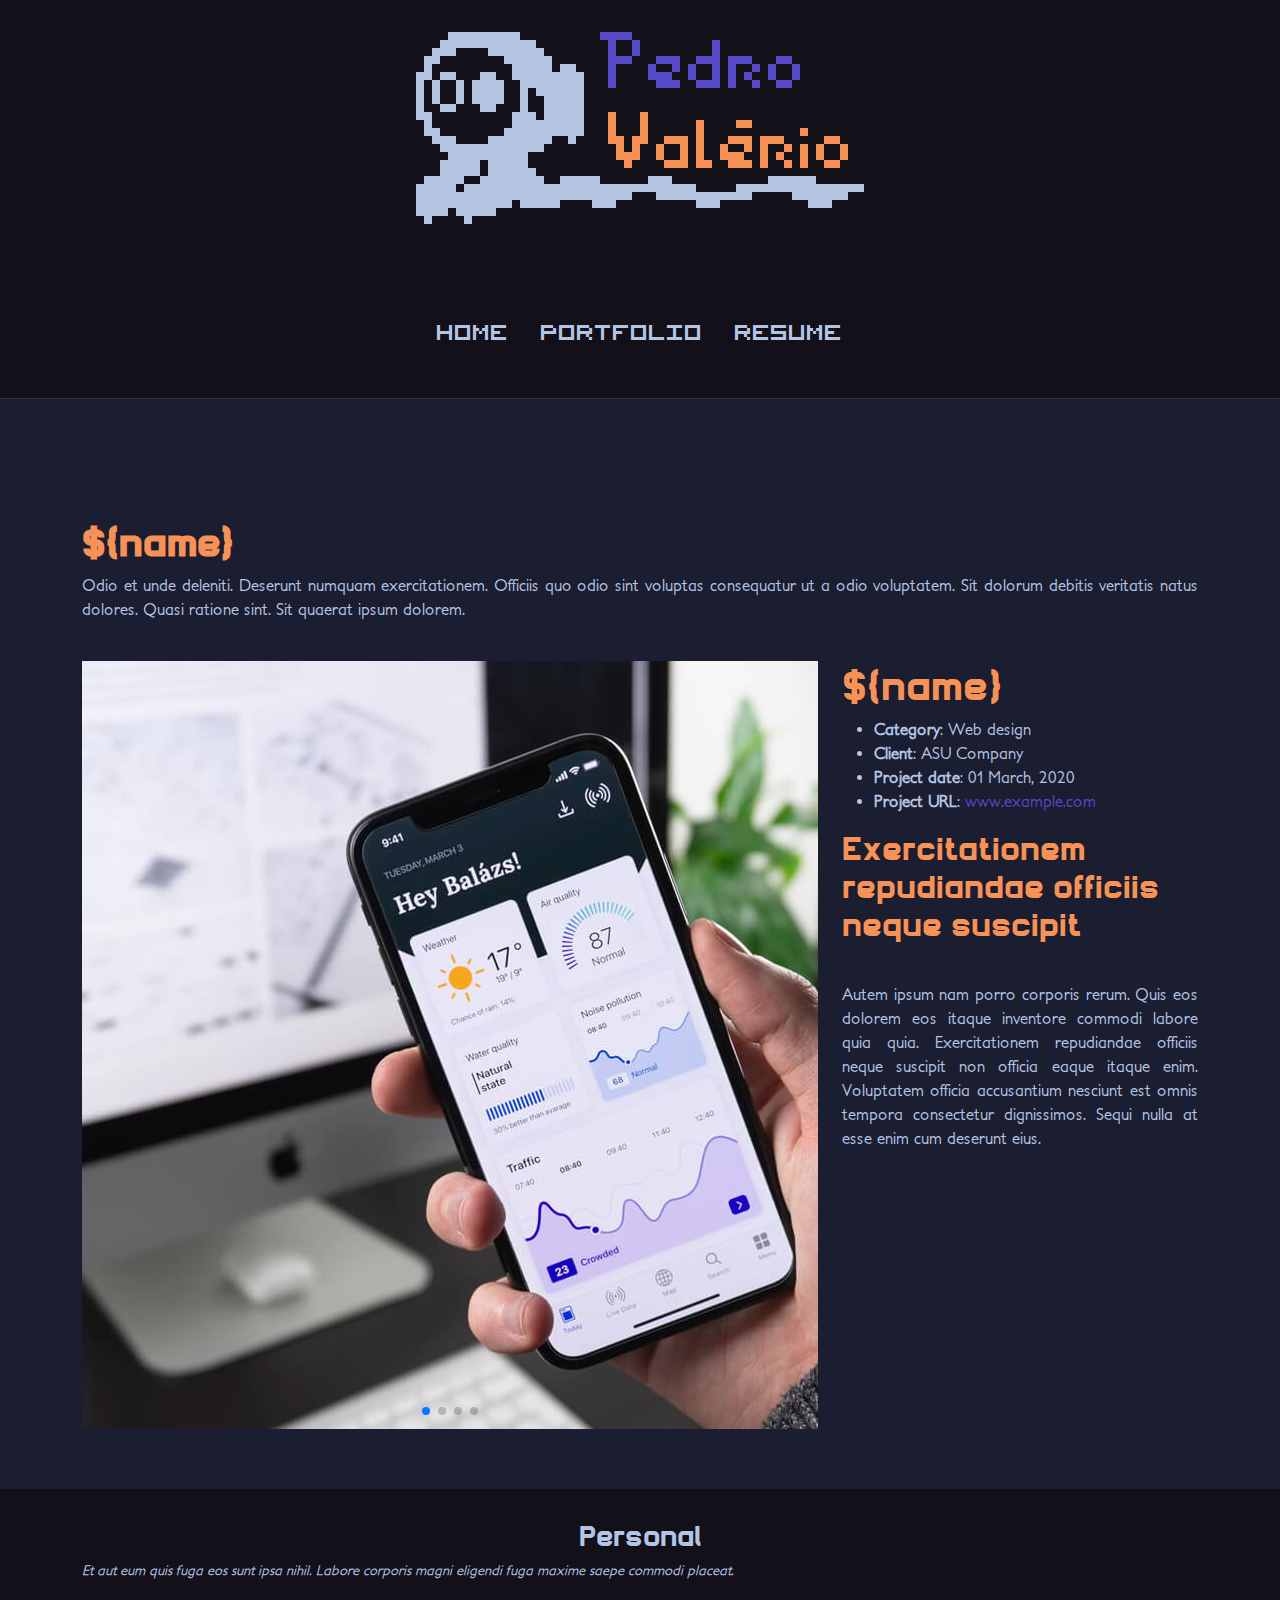
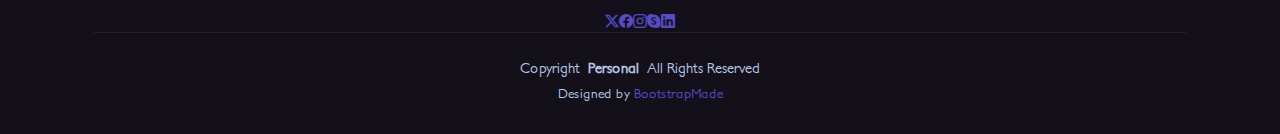
<file: portfolio-details_old.html>
<!DOCTYPE html>
<html lang="en">

<head>
  <title>Resume</title>
  <!-- WARNING -->
  <!-- added via javascript (check the contents of assets/js/reusable.js) -->
</head>

<body class="portfolio-details-page">

  <custom-header></custom-header>

  <main class="main">

    <!-- Page Title -->
    <div class="page-title" data-aos="fade">
      <div class="heading">
        <div class="container">
          <div class="row d-flex">
            <div class="col-lg">
              <h1>${name}</h1>
              <p class="mb-0">Odio et unde deleniti. Deserunt numquam exercitationem. Officiis quo odio sint voluptas consequatur ut a odio voluptatem. Sit dolorum debitis veritatis natus dolores. Quasi ratione sint. Sit quaerat ipsum dolorem.</p>
            </div>
          </div>
        </div>
      </div>
    </div><!-- End Page Title -->

    <!-- Portfolio Details Section -->
    <section id="portfolio-details" class="portfolio-details section">

      <div class="container" data-aos="fade-up" data-aos-delay="100">

        <div class="row gy-4">

          <div class="col-lg-8">
            <div class="portfolio-details-slider swiper init-swiper">

              <script type="application/json" class="swiper-config">
                {
                  "loop": true,
                  "speed": 600,
                  "autoplay": {
                    "delay": 5000
                  },
                  "slidesPerView": "auto",
                  "pagination": {
                    "el": ".swiper-pagination",
                    "type": "bullets",
                    "clickable": true
                  }
                }
              </script>

              <div class="swiper-wrapper align-items-center">

                <div class="swiper-slide">
                  <img src="assets/img/portfolio/app-1.jpg" alt="">
                </div>

                <div class="swiper-slide">
                  <img src="assets/img/portfolio/product-1.jpg" alt="">
                </div>

                <div class="swiper-slide">
                  <img src="assets/img/portfolio/branding-1.jpg" alt="">
                </div>

                <div class="swiper-slide">
                  <img src="assets/img/portfolio/books-1.jpg" alt="">
                </div>

              </div>
              <div class="swiper-pagination"></div>
            </div>
          </div>

          <div class="col-lg-4">
            <div class="portfolio-info" data-aos="fade-up" data-aos-delay="200">
              <h1>${name}</h1>
              <ul>
                <li><strong>Category</strong>: Web design</li>
                <li><strong>Client</strong>: ASU Company</li>
                <li><strong>Project date</strong>: 01 March, 2020</li>
                <li><strong>Project URL</strong>: <a href="#">www.example.com</a></li>
              </ul>
            </div>
            <div class="portfolio-description" data-aos="fade-up" data-aos-delay="300">
              <h2>Exercitationem repudiandae officiis neque suscipit</h2>
              <p>
                Autem ipsum nam porro corporis rerum. Quis eos dolorem eos itaque inventore commodi labore quia quia. Exercitationem repudiandae officiis neque suscipit non officia eaque itaque enim. Voluptatem officia accusantium nesciunt est omnis tempora consectetur dignissimos. Sequi nulla at esse enim cum deserunt eius.
              </p>
            </div>
          </div>

        </div>

      </div>

    </section><!-- /Portfolio Details Section -->

  </main>

  <footer id="footer" class="footer dark-background">
    <div class="container">
      <h3 class="sitename">Personal</h3>
      <p>Et aut eum quis fuga eos sunt ipsa nihil. Labore corporis magni eligendi fuga maxime saepe commodi placeat.</p>
      <div class="social-links d-flex justify-content-center">
        <a href=""><i class="bi bi-twitter-x"></i></a>
        <a href=""><i class="bi bi-facebook"></i></a>
        <a href=""><i class="bi bi-instagram"></i></a>
        <a href=""><i class="bi bi-skype"></i></a>
        <a href=""><i class="bi bi-linkedin"></i></a>
      </div>
      <div class="container">
        <div class="copyright">
          <span>Copyright</span> <strong class="px-1 sitename">Personal</strong> <span>All Rights Reserved</span>
        </div>
        <div class="credits">
          <!-- All the links in the footer should remain intact. -->
          <!-- You can delete the links only if you've purchased the pro version. -->
          <!-- Licensing information: https://bootstrapmade.com/license/ -->
          <!-- Purchase the pro version with working PHP/AJAX contact form: [buy-url] -->
          Designed by <a href="https://bootstrapmade.com/">BootstrapMade</a>
        </div>
      </div>
    </div>
  </footer>

  <!-- Scroll Top -->
  <a href="#" id="scroll-top" class="scroll-top d-flex align-items-center justify-content-center"><i class="bi bi-arrow-up-short"></i></a>

  <!-- Preloader -->
  <div id="preloader"></div>

  <!-- Vendor JS Files -->
  <script src="assets/vendor/bootstrap/js/bootstrap.bundle.min.js"></script>
  <script src="assets/vendor/php-email-form/validate.js"></script>
  <script src="assets/vendor/aos/aos.js"></script>
  <script src="assets/vendor/typed.js/typed.umd.js"></script>
  <script src="assets/vendor/purecounter/purecounter_vanilla.js"></script>
  <script src="assets/vendor/waypoints/noframework.waypoints.js"></script>
  <script src="assets/vendor/swiper/swiper-bundle.min.js"></script>
  <script src="assets/vendor/glightbox/js/glightbox.min.js"></script>
  <script src="assets/vendor/imagesloaded/imagesloaded.pkgd.min.js"></script>
  <script src="assets/vendor/isotope-layout/isotope.pkgd.min.js"></script>

  <!-- Reusable Components JS File -->
  <script src="assets/js/reusable.js"></script>
  <!-- Main JS File -->
  <script src="assets/js/main.js"></script>

</body>

</html>
</file>
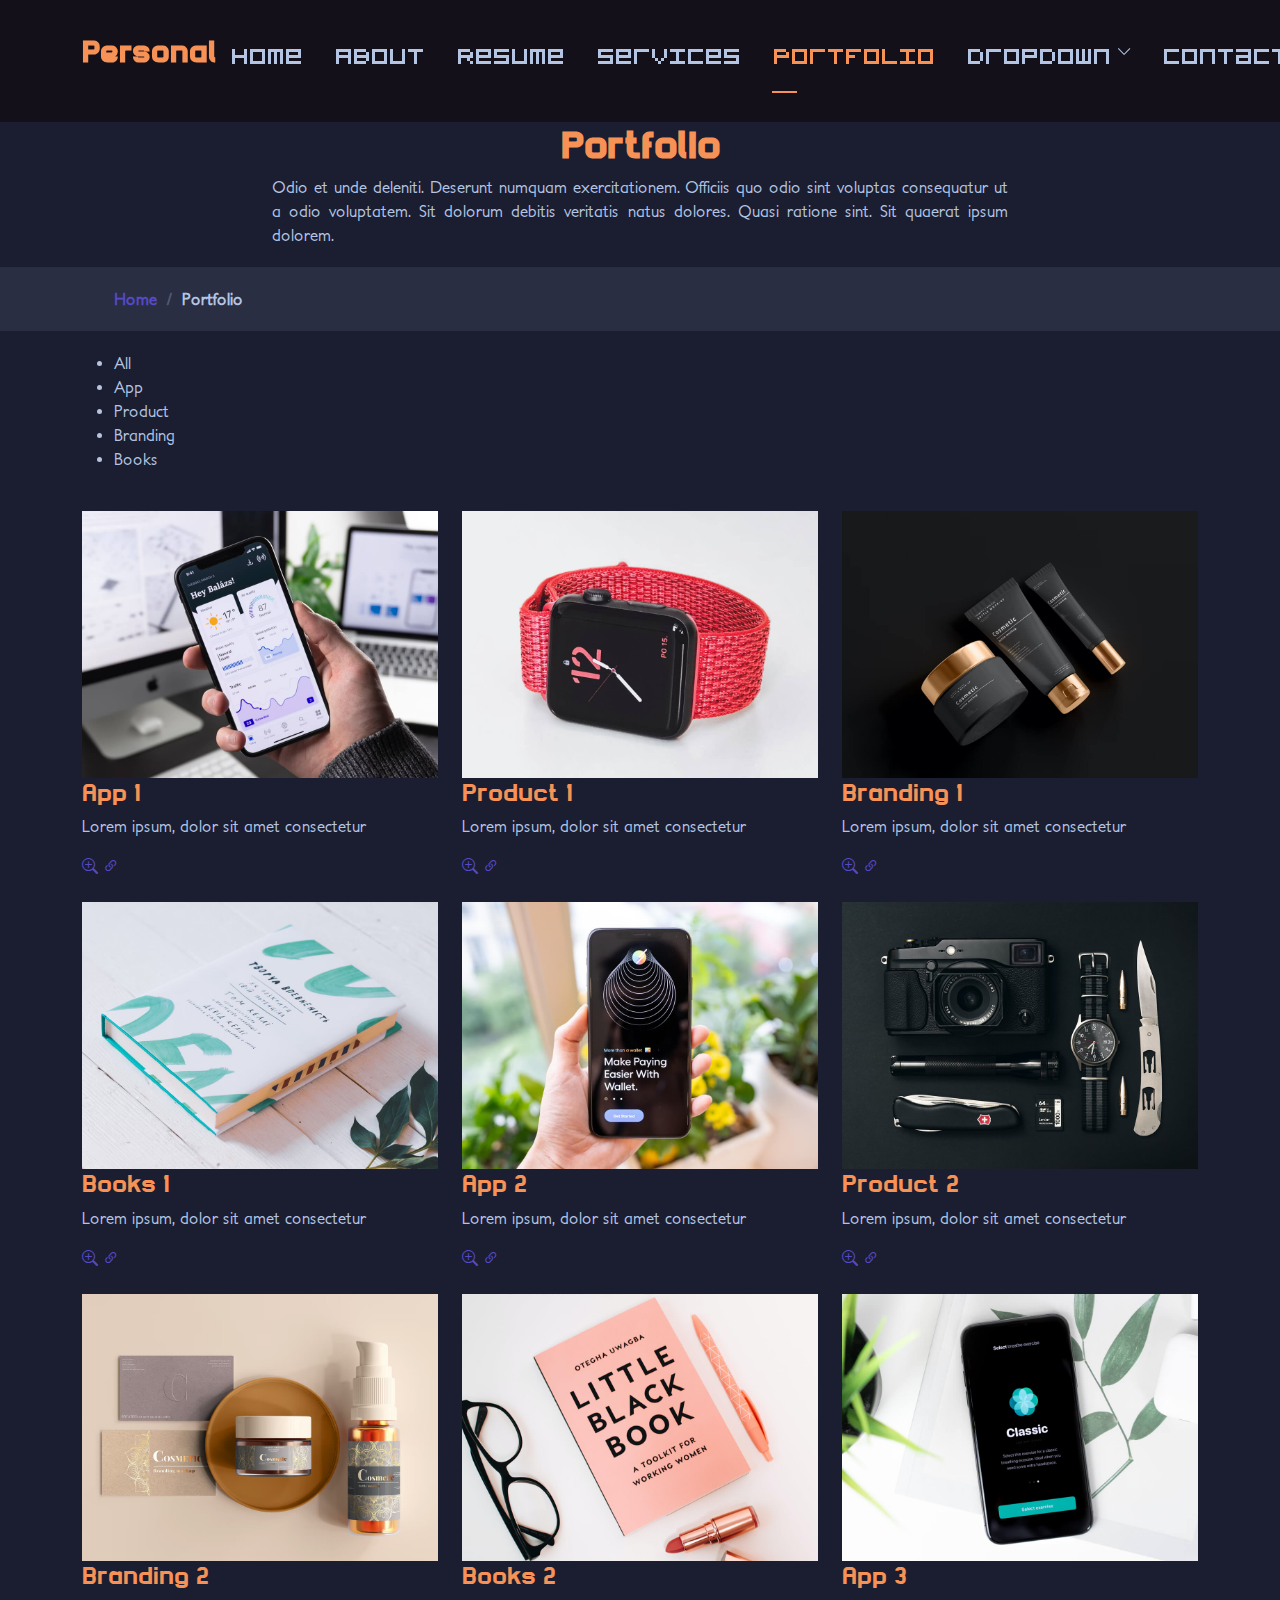
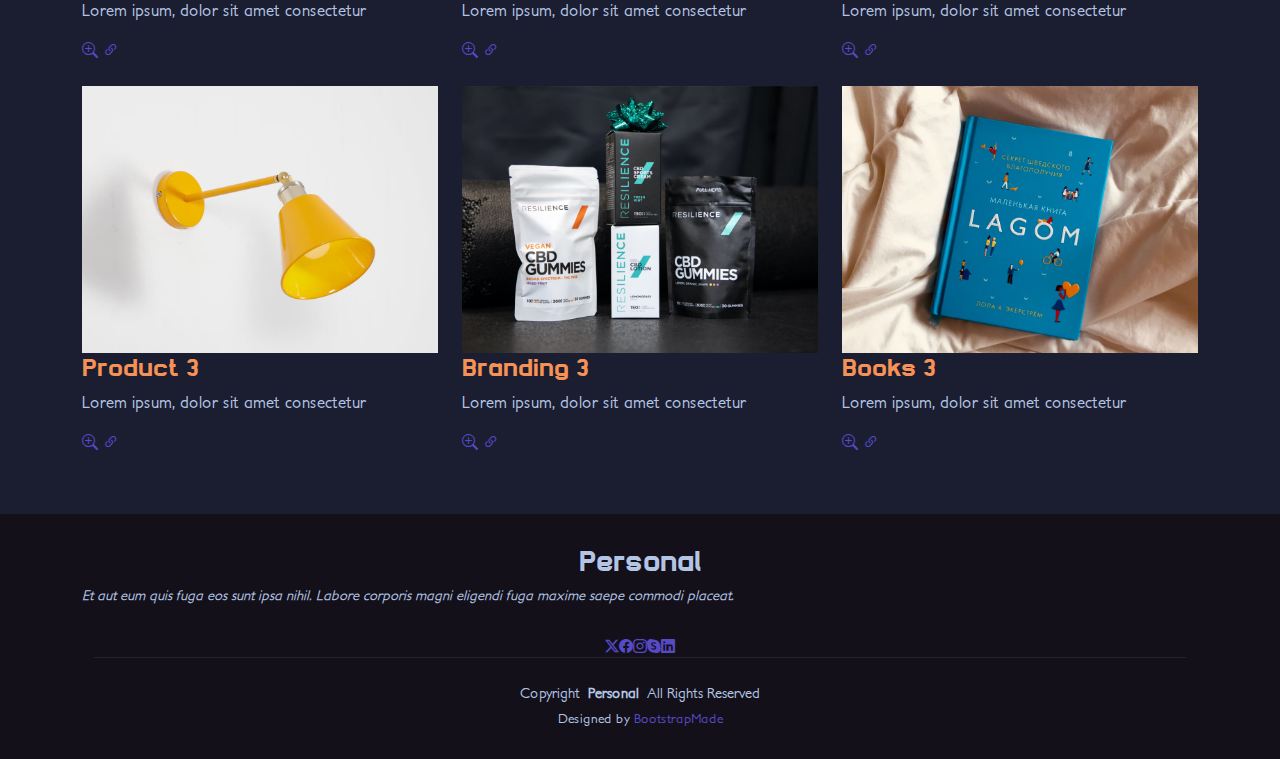
<file: portfolio.html>
<!DOCTYPE html>
<html lang="en">

<head>
  <meta charset="utf-8">
  <meta content="width=device-width, initial-scale=1.0" name="viewport">
  <title>Portfolio - Personal Bootstrap Template</title>
  <meta name="description" content="">
  <meta name="keywords" content="">

  <!-- Favicons -->
  <link href="assets/img/favicon.png" rel="icon">
  <link href="assets/img/apple-touch-icon.png" rel="apple-touch-icon">

  <!-- Fonts -->
  <link href="https://fonts.googleapis.com" rel="preconnect">
  <link href="https://fonts.gstatic.com" rel="preconnect" crossorigin>
  <link href="https://fonts.googleapis.com/css2?family=Roboto:ital,wght@0,100;0,300;0,400;0,500;0,700;0,900;1,100;1,300;1,400;1,500;1,700;1,900&family=Poppins:ital,wght@0,100;0,200;0,300;0,400;0,500;0,600;0,700;0,800;0,900;1,100;1,200;1,300;1,400;1,500;1,600;1,700;1,800;1,900&family=Raleway:ital,wght@0,100;0,200;0,300;0,400;0,500;0,600;0,700;0,800;0,900;1,100;1,200;1,300;1,400;1,500;1,600;1,700;1,800;1,900&display=swap" rel="stylesheet">

  <!-- Vendor CSS Files -->
  <link href="assets/vendor/bootstrap/css/bootstrap.min.css" rel="stylesheet">
  <link href="assets/vendor/bootstrap-icons/bootstrap-icons.css" rel="stylesheet">
  <link href="assets/vendor/aos/aos.css" rel="stylesheet">
  <link href="assets/vendor/swiper/swiper-bundle.min.css" rel="stylesheet">
  <link href="assets/vendor/glightbox/css/glightbox.min.css" rel="stylesheet">

  <!-- Main CSS File -->
  <link href="assets/css/main.css" rel="stylesheet">

  <!-- =======================================================
  * Template Name: Personal
  * Template URL: https://bootstrapmade.com/personal-free-resume-bootstrap-template/
  * Updated: Aug 07 2024 with Bootstrap v5.3.3
  * Author: BootstrapMade.com
  * License: https://bootstrapmade.com/license/
  ======================================================== -->
</head>

<body class="portfolio-page">

  <header id="header" class="header d-flex align-items-center fixed-top">
    <div class="container-fluid container-xl position-relative d-flex align-items-center justify-content-between">

      <a href="index.html" class="logo d-flex align-items-center">
        <!-- Uncomment the line below if you also wish to use an image logo -->
        <!-- <img src="assets/img/logo.png" alt=""> -->
        <h1 class="sitename">Personal</h1>
      </a>

      <nav id="navmenu" class="navmenu">
        <ul>
          <li><a href="index.html">Home</a></li>
          <li><a href="about.html">About</a></li>
          <li><a href="resume.html">Resume</a></li>
          <li><a href="services.html">Services</a></li>
          <li><a href="portfolio.html" class="active">Portfolio</a></li>
          <li class="dropdown"><a href="#"><span>Dropdown</span> <i class="bi bi-chevron-down toggle-dropdown"></i></a>
            <ul>
              <li><a href="#">Dropdown 1</a></li>
              <li class="dropdown"><a href="#"><span>Deep Dropdown</span> <i class="bi bi-chevron-down toggle-dropdown"></i></a>
                <ul>
                  <li><a href="#">Deep Dropdown 1</a></li>
                  <li><a href="#">Deep Dropdown 2</a></li>
                  <li><a href="#">Deep Dropdown 3</a></li>
                  <li><a href="#">Deep Dropdown 4</a></li>
                  <li><a href="#">Deep Dropdown 5</a></li>
                </ul>
              </li>
              <li><a href="#">Dropdown 2</a></li>
              <li><a href="#">Dropdown 3</a></li>
              <li><a href="#">Dropdown 4</a></li>
            </ul>
          </li>
          <li><a href="contact.html">Contact</a></li>
        </ul>
        <i class="mobile-nav-toggle d-xl-none bi bi-list"></i>
      </nav>

    </div>
  </header>

  <main class="main">

    <!-- Page Title -->
    <div class="page-title" data-aos="fade">
      <div class="heading">
        <div class="container">
          <div class="row d-flex justify-content-center text-center">
            <div class="col-lg-8">
              <h1>Portfolio</h1>
              <p class="mb-0">Odio et unde deleniti. Deserunt numquam exercitationem. Officiis quo odio sint voluptas consequatur ut a odio voluptatem. Sit dolorum debitis veritatis natus dolores. Quasi ratione sint. Sit quaerat ipsum dolorem.</p>
            </div>
          </div>
        </div>
      </div>
      <nav class="breadcrumbs">
        <div class="container">
          <ol>
            <li><a href="index.html">Home</a></li>
            <li class="current">Portfolio</li>
          </ol>
        </div>
      </nav>
    </div><!-- End Page Title -->

    <!-- Portfolio Section -->
    <section id="portfolio" class="portfolio section">

      <div class="container">

        <div class="isotope-layout" data-default-filter="*" data-layout="masonry" data-sort="original-order">

          <ul class="portfolio-filters isotope-filters" data-aos="fade-up" data-aos-delay="100">
            <li data-filter="*" class="filter-active">All</li>
            <li data-filter=".filter-app">App</li>
            <li data-filter=".filter-product">Product</li>
            <li data-filter=".filter-branding">Branding</li>
            <li data-filter=".filter-books">Books</li>
          </ul><!-- End Portfolio Filters -->

          <div class="row gy-4 isotope-container" data-aos="fade-up" data-aos-delay="200">

            <div class="col-lg-4 col-md-6 portfolio-item isotope-item filter-app">
              <div class="portfolio-content h-100">
                <img src="assets/img/portfolio/app-1.jpg" class="img-fluid" alt="">
                <div class="portfolio-info">
                  <h4>App 1</h4>
                  <p>Lorem ipsum, dolor sit amet consectetur</p>
                  <a href="assets/img/portfolio/app-1.jpg" title="App 1" data-gallery="portfolio-gallery-app" class="glightbox preview-link"><i class="bi bi-zoom-in"></i></a>
                  <a href="portfolio-details.html" title="More Details" class="details-link"><i class="bi bi-link-45deg"></i></a>
                </div>
              </div>
            </div><!-- End Portfolio Item -->

            <div class="col-lg-4 col-md-6 portfolio-item isotope-item filter-product">
              <div class="portfolio-content h-100">
                <img src="assets/img/portfolio/product-1.jpg" class="img-fluid" alt="">
                <div class="portfolio-info">
                  <h4>Product 1</h4>
                  <p>Lorem ipsum, dolor sit amet consectetur</p>
                  <a href="assets/img/portfolio/product-1.jpg" title="Product 1" data-gallery="portfolio-gallery-product" class="glightbox preview-link"><i class="bi bi-zoom-in"></i></a>
                  <a href="portfolio-details.html" title="More Details" class="details-link"><i class="bi bi-link-45deg"></i></a>
                </div>
              </div>
            </div><!-- End Portfolio Item -->

            <div class="col-lg-4 col-md-6 portfolio-item isotope-item filter-branding">
              <div class="portfolio-content h-100">
                <img src="assets/img/portfolio/branding-1.jpg" class="img-fluid" alt="">
                <div class="portfolio-info">
                  <h4>Branding 1</h4>
                  <p>Lorem ipsum, dolor sit amet consectetur</p>
                  <a href="assets/img/portfolio/branding-1.jpg" title="Branding 1" data-gallery="portfolio-gallery-branding" class="glightbox preview-link"><i class="bi bi-zoom-in"></i></a>
                  <a href="portfolio-details.html" title="More Details" class="details-link"><i class="bi bi-link-45deg"></i></a>
                </div>
              </div>
            </div><!-- End Portfolio Item -->

            <div class="col-lg-4 col-md-6 portfolio-item isotope-item filter-books">
              <div class="portfolio-content h-100">
                <img src="assets/img/portfolio/books-1.jpg" class="img-fluid" alt="">
                <div class="portfolio-info">
                  <h4>Books 1</h4>
                  <p>Lorem ipsum, dolor sit amet consectetur</p>
                  <a href="assets/img/portfolio/books-1.jpg" title="Branding 1" data-gallery="portfolio-gallery-book" class="glightbox preview-link"><i class="bi bi-zoom-in"></i></a>
                  <a href="portfolio-details.html" title="More Details" class="details-link"><i class="bi bi-link-45deg"></i></a>
                </div>
              </div>
            </div><!-- End Portfolio Item -->

            <div class="col-lg-4 col-md-6 portfolio-item isotope-item filter-app">
              <div class="portfolio-content h-100">
                <img src="assets/img/portfolio/app-2.jpg" class="img-fluid" alt="">
                <div class="portfolio-info">
                  <h4>App 2</h4>
                  <p>Lorem ipsum, dolor sit amet consectetur</p>
                  <a href="assets/img/portfolio/app-2.jpg" title="App 2" data-gallery="portfolio-gallery-app" class="glightbox preview-link"><i class="bi bi-zoom-in"></i></a>
                  <a href="portfolio-details.html" title="More Details" class="details-link"><i class="bi bi-link-45deg"></i></a>
                </div>
              </div>
            </div><!-- End Portfolio Item -->

            <div class="col-lg-4 col-md-6 portfolio-item isotope-item filter-product">
              <div class="portfolio-content h-100">
                <img src="assets/img/portfolio/product-2.jpg" class="img-fluid" alt="">
                <div class="portfolio-info">
                  <h4>Product 2</h4>
                  <p>Lorem ipsum, dolor sit amet consectetur</p>
                  <a href="assets/img/portfolio/product-2.jpg" title="Product 2" data-gallery="portfolio-gallery-product" class="glightbox preview-link"><i class="bi bi-zoom-in"></i></a>
                  <a href="portfolio-details.html" title="More Details" class="details-link"><i class="bi bi-link-45deg"></i></a>
                </div>
              </div>
            </div><!-- End Portfolio Item -->

            <div class="col-lg-4 col-md-6 portfolio-item isotope-item filter-branding">
              <div class="portfolio-content h-100">
                <img src="assets/img/portfolio/branding-2.jpg" class="img-fluid" alt="">
                <div class="portfolio-info">
                  <h4>Branding 2</h4>
                  <p>Lorem ipsum, dolor sit amet consectetur</p>
                  <a href="assets/img/portfolio/branding-2.jpg" title="Branding 2" data-gallery="portfolio-gallery-branding" class="glightbox preview-link"><i class="bi bi-zoom-in"></i></a>
                  <a href="portfolio-details.html" title="More Details" class="details-link"><i class="bi bi-link-45deg"></i></a>
                </div>
              </div>
            </div><!-- End Portfolio Item -->

            <div class="col-lg-4 col-md-6 portfolio-item isotope-item filter-books">
              <div class="portfolio-content h-100">
                <img src="assets/img/portfolio/books-2.jpg" class="img-fluid" alt="">
                <div class="portfolio-info">
                  <h4>Books 2</h4>
                  <p>Lorem ipsum, dolor sit amet consectetur</p>
                  <a href="assets/img/portfolio/books-2.jpg" title="Branding 2" data-gallery="portfolio-gallery-book" class="glightbox preview-link"><i class="bi bi-zoom-in"></i></a>
                  <a href="portfolio-details.html" title="More Details" class="details-link"><i class="bi bi-link-45deg"></i></a>
                </div>
              </div>
            </div><!-- End Portfolio Item -->

            <div class="col-lg-4 col-md-6 portfolio-item isotope-item filter-app">
              <div class="portfolio-content h-100">
                <img src="assets/img/portfolio/app-3.jpg" class="img-fluid" alt="">
                <div class="portfolio-info">
                  <h4>App 3</h4>
                  <p>Lorem ipsum, dolor sit amet consectetur</p>
                  <a href="assets/img/portfolio/app-3.jpg" title="App 3" data-gallery="portfolio-gallery-app" class="glightbox preview-link"><i class="bi bi-zoom-in"></i></a>
                  <a href="portfolio-details.html" title="More Details" class="details-link"><i class="bi bi-link-45deg"></i></a>
                </div>
              </div>
            </div><!-- End Portfolio Item -->

            <div class="col-lg-4 col-md-6 portfolio-item isotope-item filter-product">
              <div class="portfolio-content h-100">
                <img src="assets/img/portfolio/product-3.jpg" class="img-fluid" alt="">
                <div class="portfolio-info">
                  <h4>Product 3</h4>
                  <p>Lorem ipsum, dolor sit amet consectetur</p>
                  <a href="assets/img/portfolio/product-3.jpg" title="Product 3" data-gallery="portfolio-gallery-product" class="glightbox preview-link"><i class="bi bi-zoom-in"></i></a>
                  <a href="portfolio-details.html" title="More Details" class="details-link"><i class="bi bi-link-45deg"></i></a>
                </div>
              </div>
            </div><!-- End Portfolio Item -->

            <div class="col-lg-4 col-md-6 portfolio-item isotope-item filter-branding">
              <div class="portfolio-content h-100">
                <img src="assets/img/portfolio/branding-3.jpg" class="img-fluid" alt="">
                <div class="portfolio-info">
                  <h4>Branding 3</h4>
                  <p>Lorem ipsum, dolor sit amet consectetur</p>
                  <a href="assets/img/portfolio/branding-3.jpg" title="Branding 2" data-gallery="portfolio-gallery-branding" class="glightbox preview-link"><i class="bi bi-zoom-in"></i></a>
                  <a href="portfolio-details.html" title="More Details" class="details-link"><i class="bi bi-link-45deg"></i></a>
                </div>
              </div>
            </div><!-- End Portfolio Item -->

            <div class="col-lg-4 col-md-6 portfolio-item isotope-item filter-books">
              <div class="portfolio-content h-100">
                <img src="assets/img/portfolio/books-3.jpg" class="img-fluid" alt="">
                <div class="portfolio-info">
                  <h4>Books 3</h4>
                  <p>Lorem ipsum, dolor sit amet consectetur</p>
                  <a href="assets/img/portfolio/books-3.jpg" title="Branding 3" data-gallery="portfolio-gallery-book" class="glightbox preview-link"><i class="bi bi-zoom-in"></i></a>
                  <a href="portfolio-details.html" title="More Details" class="details-link"><i class="bi bi-link-45deg"></i></a>
                </div>
              </div>
            </div><!-- End Portfolio Item -->

          </div><!-- End Portfolio Container -->

        </div>

      </div>

    </section><!-- /Portfolio Section -->

  </main>

  <footer id="footer" class="footer dark-background">
    <div class="container">
      <h3 class="sitename">Personal</h3>
      <p>Et aut eum quis fuga eos sunt ipsa nihil. Labore corporis magni eligendi fuga maxime saepe commodi placeat.</p>
      <div class="social-links d-flex justify-content-center">
        <a href=""><i class="bi bi-twitter-x"></i></a>
        <a href=""><i class="bi bi-facebook"></i></a>
        <a href=""><i class="bi bi-instagram"></i></a>
        <a href=""><i class="bi bi-skype"></i></a>
        <a href=""><i class="bi bi-linkedin"></i></a>
      </div>
      <div class="container">
        <div class="copyright">
          <span>Copyright</span> <strong class="px-1 sitename">Personal</strong> <span>All Rights Reserved</span>
        </div>
        <div class="credits">
          <!-- All the links in the footer should remain intact. -->
          <!-- You can delete the links only if you've purchased the pro version. -->
          <!-- Licensing information: https://bootstrapmade.com/license/ -->
          <!-- Purchase the pro version with working PHP/AJAX contact form: [buy-url] -->
          Designed by <a href="https://bootstrapmade.com/">BootstrapMade</a>
        </div>
      </div>
    </div>
  </footer>

  <!-- Scroll Top -->
  <a href="#" id="scroll-top" class="scroll-top d-flex align-items-center justify-content-center"><i class="bi bi-arrow-up-short"></i></a>

  <!-- Preloader -->
  <div id="preloader"></div>

  <!-- Vendor JS Files -->
  <script src="assets/vendor/bootstrap/js/bootstrap.bundle.min.js"></script>
  <script src="assets/vendor/php-email-form/validate.js"></script>
  <script src="assets/vendor/aos/aos.js"></script>
  <script src="assets/vendor/typed.js/typed.umd.js"></script>
  <script src="assets/vendor/purecounter/purecounter_vanilla.js"></script>
  <script src="assets/vendor/waypoints/noframework.waypoints.js"></script>
  <script src="assets/vendor/swiper/swiper-bundle.min.js"></script>
  <script src="assets/vendor/glightbox/js/glightbox.min.js"></script>
  <script src="assets/vendor/imagesloaded/imagesloaded.pkgd.min.js"></script>
  <script src="assets/vendor/isotope-layout/isotope.pkgd.min.js"></script>

  <!-- Main JS File -->
  <script src="assets/js/main.js"></script>

</body>

</html>
</file>
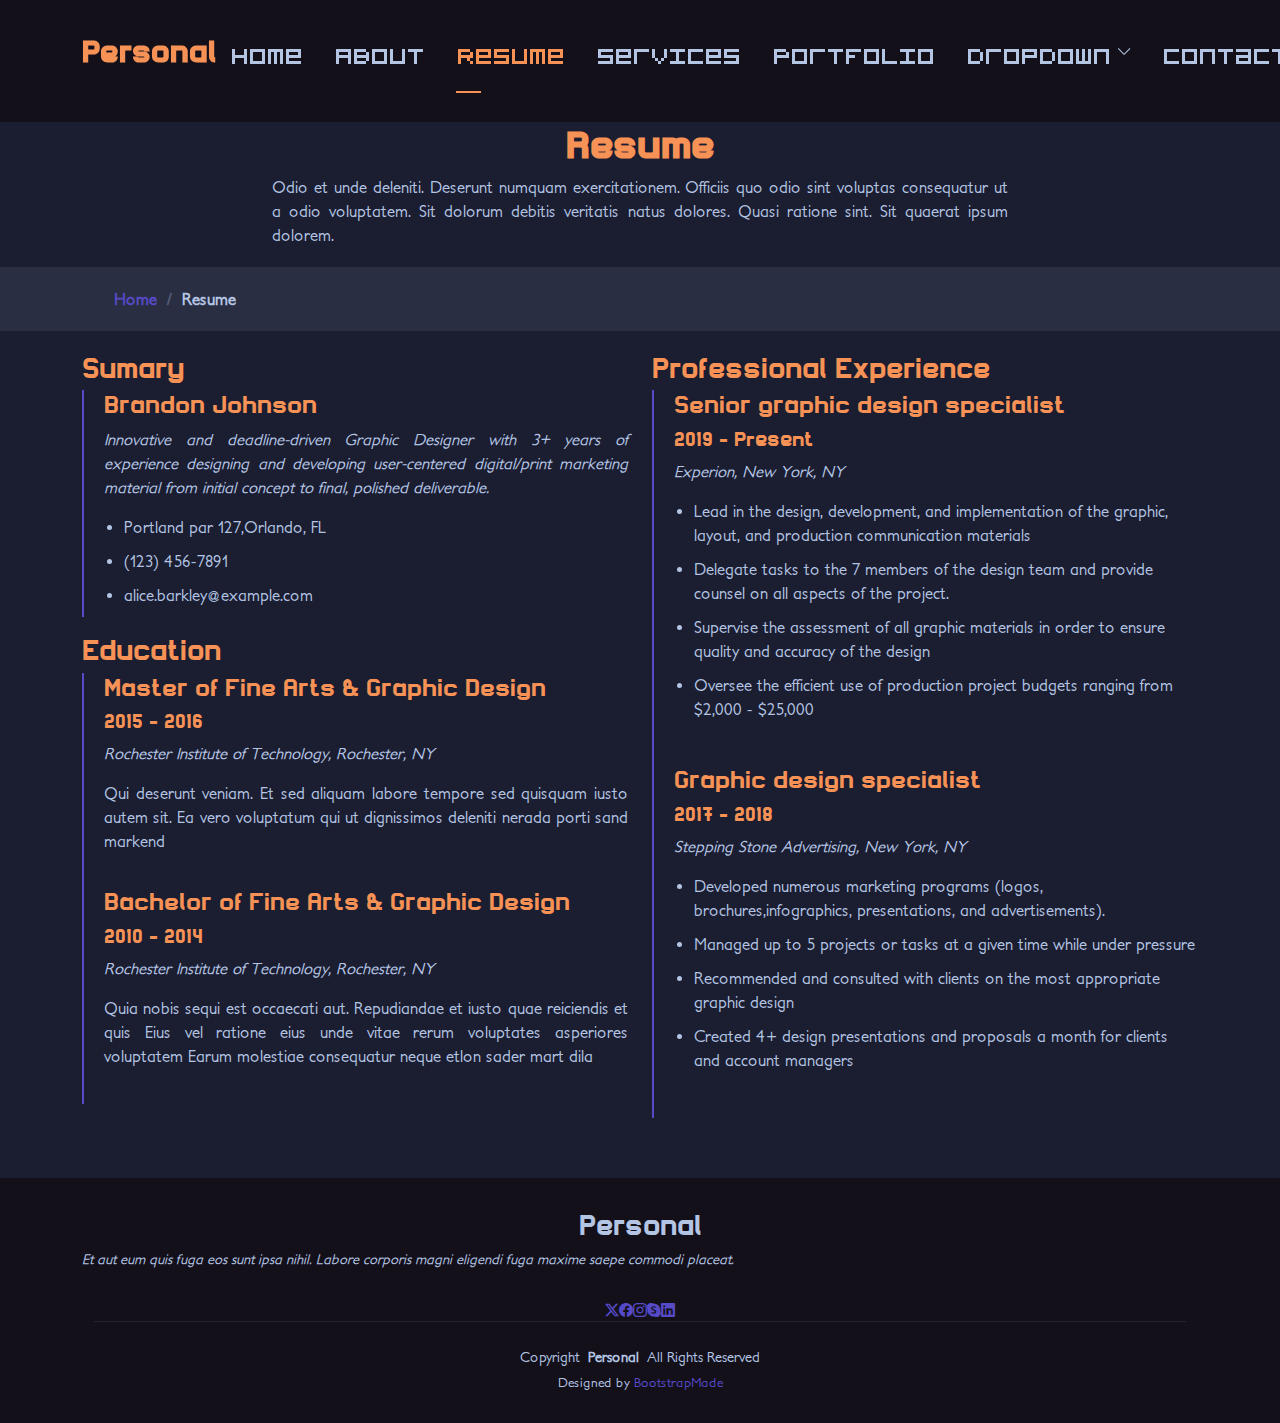
<file: resume.html>
<!DOCTYPE html>
<html lang="en">

<head>
  <meta charset="utf-8">
  <meta content="width=device-width, initial-scale=1.0" name="viewport">
  <title>Resume - Personal Bootstrap Template</title>
  <meta name="description" content="">
  <meta name="keywords" content="">

  <!-- Favicons -->
  <link href="assets/img/favicon.png" rel="icon">
  <link href="assets/img/apple-touch-icon.png" rel="apple-touch-icon">

  <!-- Fonts -->
  <link href="https://fonts.googleapis.com" rel="preconnect">
  <link href="https://fonts.gstatic.com" rel="preconnect" crossorigin>
  <link href="https://fonts.googleapis.com/css2?family=Roboto:ital,wght@0,100;0,300;0,400;0,500;0,700;0,900;1,100;1,300;1,400;1,500;1,700;1,900&family=Poppins:ital,wght@0,100;0,200;0,300;0,400;0,500;0,600;0,700;0,800;0,900;1,100;1,200;1,300;1,400;1,500;1,600;1,700;1,800;1,900&family=Raleway:ital,wght@0,100;0,200;0,300;0,400;0,500;0,600;0,700;0,800;0,900;1,100;1,200;1,300;1,400;1,500;1,600;1,700;1,800;1,900&display=swap" rel="stylesheet">

  <!-- Vendor CSS Files -->
  <link href="assets/vendor/bootstrap/css/bootstrap.min.css" rel="stylesheet">
  <link href="assets/vendor/bootstrap-icons/bootstrap-icons.css" rel="stylesheet">
  <link href="assets/vendor/aos/aos.css" rel="stylesheet">
  <link href="assets/vendor/swiper/swiper-bundle.min.css" rel="stylesheet">
  <link href="assets/vendor/glightbox/css/glightbox.min.css" rel="stylesheet">

  <!-- Main CSS File -->
  <link href="assets/css/main.css" rel="stylesheet">

  <!-- =======================================================
  * Template Name: Personal
  * Template URL: https://bootstrapmade.com/personal-free-resume-bootstrap-template/
  * Updated: Aug 07 2024 with Bootstrap v5.3.3
  * Author: BootstrapMade.com
  * License: https://bootstrapmade.com/license/
  ======================================================== -->
</head>

<body class="resume-page">

  <header id="header" class="header d-flex align-items-center fixed-top">
    <div class="container-fluid container-xl position-relative d-flex align-items-center justify-content-between">

      <a href="index.html" class="logo d-flex align-items-center">
        <!-- Uncomment the line below if you also wish to use an image logo -->
        <!-- <img src="assets/img/logo.png" alt=""> -->
        <h1 class="sitename">Personal</h1>
      </a>

      <nav id="navmenu" class="navmenu">
        <ul>
          <li><a href="index.html">Home</a></li>
          <li><a href="about.html">About</a></li>
          <li><a href="resume.html" class="active">Resume</a></li>
          <li><a href="services.html">Services</a></li>
          <li><a href="portfolio.html">Portfolio</a></li>
          <li class="dropdown"><a href="#"><span>Dropdown</span> <i class="bi bi-chevron-down toggle-dropdown"></i></a>
            <ul>
              <li><a href="#">Dropdown 1</a></li>
              <li class="dropdown"><a href="#"><span>Deep Dropdown</span> <i class="bi bi-chevron-down toggle-dropdown"></i></a>
                <ul>
                  <li><a href="#">Deep Dropdown 1</a></li>
                  <li><a href="#">Deep Dropdown 2</a></li>
                  <li><a href="#">Deep Dropdown 3</a></li>
                  <li><a href="#">Deep Dropdown 4</a></li>
                  <li><a href="#">Deep Dropdown 5</a></li>
                </ul>
              </li>
              <li><a href="#">Dropdown 2</a></li>
              <li><a href="#">Dropdown 3</a></li>
              <li><a href="#">Dropdown 4</a></li>
            </ul>
          </li>
          <li><a href="contact.html">Contact</a></li>
        </ul>
        <i class="mobile-nav-toggle d-xl-none bi bi-list"></i>
      </nav>

    </div>
  </header>

  <main class="main">

    <!-- Page Title -->
    <div class="page-title" data-aos="fade">
      <div class="heading">
        <div class="container">
          <div class="row d-flex justify-content-center text-center">
            <div class="col-lg-8">
              <h1>Resume</h1>
              <p class="mb-0">Odio et unde deleniti. Deserunt numquam exercitationem. Officiis quo odio sint voluptas consequatur ut a odio voluptatem. Sit dolorum debitis veritatis natus dolores. Quasi ratione sint. Sit quaerat ipsum dolorem.</p>
            </div>
          </div>
        </div>
      </div>
      <nav class="breadcrumbs">
        <div class="container">
          <ol>
            <li><a href="index.html">Home</a></li>
            <li class="current">Resume</li>
          </ol>
        </div>
      </nav>
    </div><!-- End Page Title -->

    <!-- Resume Section -->
    <section id="resume" class="resume section">

      <div class="container">

        <div class="row">

          <div class="col-lg-6" data-aos="fade-up" data-aos-delay="100">
            <h3 class="resume-title">Sumary</h3>

            <div class="resume-item pb-0">
              <h4>Brandon Johnson</h4>
              <p><em>Innovative and deadline-driven Graphic Designer with 3+ years of experience designing and developing user-centered digital/print marketing material from initial concept to final, polished deliverable.</em></p>
              <ul>
                <li>Portland par 127,Orlando, FL</li>
                <li>(123) 456-7891</li>
                <li>alice.barkley@example.com</li>
              </ul>
            </div><!-- Edn Resume Item -->

            <h3 class="resume-title">Education</h3>
            <div class="resume-item">
              <h4>Master of Fine Arts &amp; Graphic Design</h4>
              <h5>2015 - 2016</h5>
              <p><em>Rochester Institute of Technology, Rochester, NY</em></p>
              <p>Qui deserunt veniam. Et sed aliquam labore tempore sed quisquam iusto autem sit. Ea vero voluptatum qui ut dignissimos deleniti nerada porti sand markend</p>
            </div><!-- Edn Resume Item -->

            <div class="resume-item">
              <h4>Bachelor of Fine Arts &amp; Graphic Design</h4>
              <h5>2010 - 2014</h5>
              <p><em>Rochester Institute of Technology, Rochester, NY</em></p>
              <p>Quia nobis sequi est occaecati aut. Repudiandae et iusto quae reiciendis et quis Eius vel ratione eius unde vitae rerum voluptates asperiores voluptatem Earum molestiae consequatur neque etlon sader mart dila</p>
            </div><!-- Edn Resume Item -->

          </div>

          <div class="col-lg-6" data-aos="fade-up" data-aos-delay="200">
            <h3 class="resume-title">Professional Experience</h3>
            <div class="resume-item">
              <h4>Senior graphic design specialist</h4>
              <h5>2019 - Present</h5>
              <p><em>Experion, New York, NY </em></p>
              <ul>
                <li>Lead in the design, development, and implementation of the graphic, layout, and production communication materials</li>
                <li>Delegate tasks to the 7 members of the design team and provide counsel on all aspects of the project. </li>
                <li>Supervise the assessment of all graphic materials in order to ensure quality and accuracy of the design</li>
                <li>Oversee the efficient use of production project budgets ranging from $2,000 - $25,000</li>
              </ul>
            </div><!-- Edn Resume Item -->

            <div class="resume-item">
              <h4>Graphic design specialist</h4>
              <h5>2017 - 2018</h5>
              <p><em>Stepping Stone Advertising, New York, NY</em></p>
              <ul>
                <li>Developed numerous marketing programs (logos, brochures,infographics, presentations, and advertisements).</li>
                <li>Managed up to 5 projects or tasks at a given time while under pressure</li>
                <li>Recommended and consulted with clients on the most appropriate graphic design</li>
                <li>Created 4+ design presentations and proposals a month for clients and account managers</li>
              </ul>
            </div><!-- Edn Resume Item -->

          </div>

        </div>

      </div>

    </section><!-- /Resume Section -->

  </main>

  <footer id="footer" class="footer dark-background">
    <div class="container">
      <h3 class="sitename">Personal</h3>
      <p>Et aut eum quis fuga eos sunt ipsa nihil. Labore corporis magni eligendi fuga maxime saepe commodi placeat.</p>
      <div class="social-links d-flex justify-content-center">
        <a href=""><i class="bi bi-twitter-x"></i></a>
        <a href=""><i class="bi bi-facebook"></i></a>
        <a href=""><i class="bi bi-instagram"></i></a>
        <a href=""><i class="bi bi-skype"></i></a>
        <a href=""><i class="bi bi-linkedin"></i></a>
      </div>
      <div class="container">
        <div class="copyright">
          <span>Copyright</span> <strong class="px-1 sitename">Personal</strong> <span>All Rights Reserved</span>
        </div>
        <div class="credits">
          <!-- All the links in the footer should remain intact. -->
          <!-- You can delete the links only if you've purchased the pro version. -->
          <!-- Licensing information: https://bootstrapmade.com/license/ -->
          <!-- Purchase the pro version with working PHP/AJAX contact form: [buy-url] -->
          Designed by <a href="https://bootstrapmade.com/">BootstrapMade</a>
        </div>
      </div>
    </div>
  </footer>

  <!-- Scroll Top -->
  <a href="#" id="scroll-top" class="scroll-top d-flex align-items-center justify-content-center"><i class="bi bi-arrow-up-short"></i></a>

  <!-- Preloader -->
  <div id="preloader"></div>

  <!-- Vendor JS Files -->
  <script src="assets/vendor/bootstrap/js/bootstrap.bundle.min.js"></script>
  <script src="assets/vendor/php-email-form/validate.js"></script>
  <script src="assets/vendor/aos/aos.js"></script>
  <script src="assets/vendor/typed.js/typed.umd.js"></script>
  <script src="assets/vendor/purecounter/purecounter_vanilla.js"></script>
  <script src="assets/vendor/waypoints/noframework.waypoints.js"></script>
  <script src="assets/vendor/swiper/swiper-bundle.min.js"></script>
  <script src="assets/vendor/glightbox/js/glightbox.min.js"></script>
  <script src="assets/vendor/imagesloaded/imagesloaded.pkgd.min.js"></script>
  <script src="assets/vendor/isotope-layout/isotope.pkgd.min.js"></script>

  <!-- Main JS File -->
  <script src="assets/js/main.js"></script>

</body>

</html>
</file>
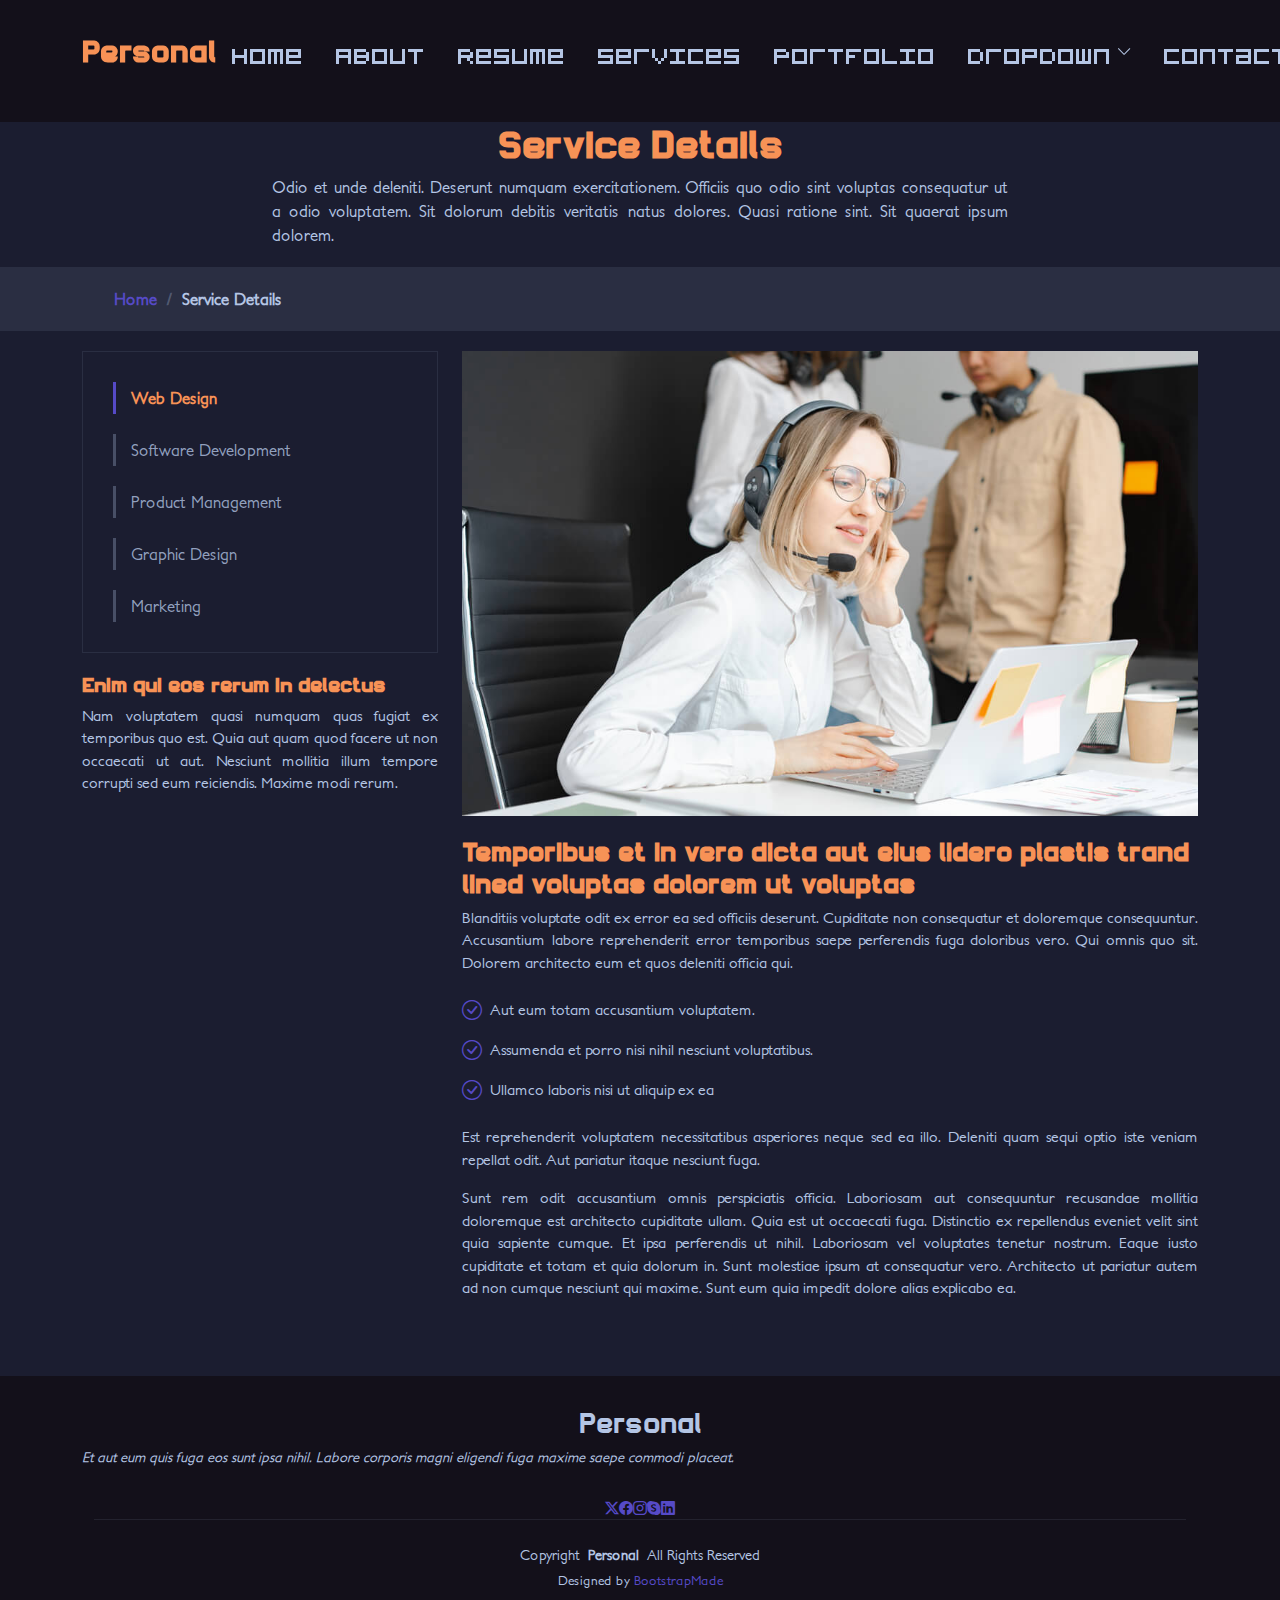
<file: service-details.html>
<!DOCTYPE html>
<html lang="en">

<head>
  <meta charset="utf-8">
  <meta content="width=device-width, initial-scale=1.0" name="viewport">
  <title>Service Details - Personal Bootstrap Template</title>
  <meta name="description" content="">
  <meta name="keywords" content="">

  <!-- Favicons -->
  <link href="assets/img/favicon.png" rel="icon">
  <link href="assets/img/apple-touch-icon.png" rel="apple-touch-icon">

  <!-- Fonts -->
  <link href="https://fonts.googleapis.com" rel="preconnect">
  <link href="https://fonts.gstatic.com" rel="preconnect" crossorigin>
  <link href="https://fonts.googleapis.com/css2?family=Roboto:ital,wght@0,100;0,300;0,400;0,500;0,700;0,900;1,100;1,300;1,400;1,500;1,700;1,900&family=Poppins:ital,wght@0,100;0,200;0,300;0,400;0,500;0,600;0,700;0,800;0,900;1,100;1,200;1,300;1,400;1,500;1,600;1,700;1,800;1,900&family=Raleway:ital,wght@0,100;0,200;0,300;0,400;0,500;0,600;0,700;0,800;0,900;1,100;1,200;1,300;1,400;1,500;1,600;1,700;1,800;1,900&display=swap" rel="stylesheet">

  <!-- Vendor CSS Files -->
  <link href="assets/vendor/bootstrap/css/bootstrap.min.css" rel="stylesheet">
  <link href="assets/vendor/bootstrap-icons/bootstrap-icons.css" rel="stylesheet">
  <link href="assets/vendor/aos/aos.css" rel="stylesheet">
  <link href="assets/vendor/swiper/swiper-bundle.min.css" rel="stylesheet">
  <link href="assets/vendor/glightbox/css/glightbox.min.css" rel="stylesheet">

  <!-- Main CSS File -->
  <link href="assets/css/main.css" rel="stylesheet">

  <!-- =======================================================
  * Template Name: Personal
  * Template URL: https://bootstrapmade.com/personal-free-resume-bootstrap-template/
  * Updated: Aug 07 2024 with Bootstrap v5.3.3
  * Author: BootstrapMade.com
  * License: https://bootstrapmade.com/license/
  ======================================================== -->
</head>

<body class="service-details-page">

  <header id="header" class="header d-flex align-items-center fixed-top">
    <div class="container-fluid container-xl position-relative d-flex align-items-center justify-content-between">

      <a href="index.html" class="logo d-flex align-items-center">
        <!-- Uncomment the line below if you also wish to use an image logo -->
        <!-- <img src="assets/img/logo.png" alt=""> -->
        <h1 class="sitename">Personal</h1>
      </a>

      <nav id="navmenu" class="navmenu">
        <ul>
          <li><a href="index.html">Home</a></li>
          <li><a href="about.html">About</a></li>
          <li><a href="resume.html">Resume</a></li>
          <li><a href="services.html">Services</a></li>
          <li><a href="portfolio.html">Portfolio</a></li>
          <li class="dropdown"><a href="#"><span>Dropdown</span> <i class="bi bi-chevron-down toggle-dropdown"></i></a>
            <ul>
              <li><a href="#">Dropdown 1</a></li>
              <li class="dropdown"><a href="#"><span>Deep Dropdown</span> <i class="bi bi-chevron-down toggle-dropdown"></i></a>
                <ul>
                  <li><a href="#">Deep Dropdown 1</a></li>
                  <li><a href="#">Deep Dropdown 2</a></li>
                  <li><a href="#">Deep Dropdown 3</a></li>
                  <li><a href="#">Deep Dropdown 4</a></li>
                  <li><a href="#">Deep Dropdown 5</a></li>
                </ul>
              </li>
              <li><a href="#">Dropdown 2</a></li>
              <li><a href="#">Dropdown 3</a></li>
              <li><a href="#">Dropdown 4</a></li>
            </ul>
          </li>
          <li><a href="contact.html">Contact</a></li>
        </ul>
        <i class="mobile-nav-toggle d-xl-none bi bi-list"></i>
      </nav>

    </div>
  </header>

  <main class="main">

    <!-- Page Title -->
    <div class="page-title" data-aos="fade">
      <div class="heading">
        <div class="container">
          <div class="row d-flex justify-content-center text-center">
            <div class="col-lg-8">
              <h1>Service Details</h1>
              <p class="mb-0">Odio et unde deleniti. Deserunt numquam exercitationem. Officiis quo odio sint voluptas consequatur ut a odio voluptatem. Sit dolorum debitis veritatis natus dolores. Quasi ratione sint. Sit quaerat ipsum dolorem.</p>
            </div>
          </div>
        </div>
      </div>
      <nav class="breadcrumbs">
        <div class="container">
          <ol>
            <li><a href="index.html">Home</a></li>
            <li class="current">Service Details</li>
          </ol>
        </div>
      </nav>
    </div><!-- End Page Title -->

    <!-- Service Details Section -->
    <section id="service-details" class="service-details section">

      <div class="container">

        <div class="row gy-4">

          <div class="col-lg-4" data-aos="fade-up" data-aos-delay="100">
            <div class="services-list">
              <a href="#" class="active">Web Design</a>
              <a href="#">Software Development</a>
              <a href="#">Product Management</a>
              <a href="#">Graphic Design</a>
              <a href="#">Marketing</a>
            </div>

            <h4>Enim qui eos rerum in delectus</h4>
            <p>Nam voluptatem quasi numquam quas fugiat ex temporibus quo est. Quia aut quam quod facere ut non occaecati ut aut. Nesciunt mollitia illum tempore corrupti sed eum reiciendis. Maxime modi rerum.</p>
          </div>

          <div class="col-lg-8" data-aos="fade-up" data-aos-delay="200">
            <img src="assets/img/services.jpg" alt="" class="img-fluid services-img">
            <h3>Temporibus et in vero dicta aut eius lidero plastis trand lined voluptas dolorem ut voluptas</h3>
            <p>
              Blanditiis voluptate odit ex error ea sed officiis deserunt. Cupiditate non consequatur et doloremque consequuntur. Accusantium labore reprehenderit error temporibus saepe perferendis fuga doloribus vero. Qui omnis quo sit. Dolorem architecto eum et quos deleniti officia qui.
            </p>
            <ul>
              <li><i class="bi bi-check-circle"></i> <span>Aut eum totam accusantium voluptatem.</span></li>
              <li><i class="bi bi-check-circle"></i> <span>Assumenda et porro nisi nihil nesciunt voluptatibus.</span></li>
              <li><i class="bi bi-check-circle"></i> <span>Ullamco laboris nisi ut aliquip ex ea</span></li>
            </ul>
            <p>
              Est reprehenderit voluptatem necessitatibus asperiores neque sed ea illo. Deleniti quam sequi optio iste veniam repellat odit. Aut pariatur itaque nesciunt fuga.
            </p>
            <p>
              Sunt rem odit accusantium omnis perspiciatis officia. Laboriosam aut consequuntur recusandae mollitia doloremque est architecto cupiditate ullam. Quia est ut occaecati fuga. Distinctio ex repellendus eveniet velit sint quia sapiente cumque. Et ipsa perferendis ut nihil. Laboriosam vel voluptates tenetur nostrum. Eaque iusto cupiditate et totam et quia dolorum in. Sunt molestiae ipsum at consequatur vero. Architecto ut pariatur autem ad non cumque nesciunt qui maxime. Sunt eum quia impedit dolore alias explicabo ea.
            </p>
          </div>

        </div>

      </div>

    </section><!-- /Service Details Section -->

  </main>

  <footer id="footer" class="footer dark-background">
    <div class="container">
      <h3 class="sitename">Personal</h3>
      <p>Et aut eum quis fuga eos sunt ipsa nihil. Labore corporis magni eligendi fuga maxime saepe commodi placeat.</p>
      <div class="social-links d-flex justify-content-center">
        <a href=""><i class="bi bi-twitter-x"></i></a>
        <a href=""><i class="bi bi-facebook"></i></a>
        <a href=""><i class="bi bi-instagram"></i></a>
        <a href=""><i class="bi bi-skype"></i></a>
        <a href=""><i class="bi bi-linkedin"></i></a>
      </div>
      <div class="container">
        <div class="copyright">
          <span>Copyright</span> <strong class="px-1 sitename">Personal</strong> <span>All Rights Reserved</span>
        </div>
        <div class="credits">
          <!-- All the links in the footer should remain intact. -->
          <!-- You can delete the links only if you've purchased the pro version. -->
          <!-- Licensing information: https://bootstrapmade.com/license/ -->
          <!-- Purchase the pro version with working PHP/AJAX contact form: [buy-url] -->
          Designed by <a href="https://bootstrapmade.com/">BootstrapMade</a>
        </div>
      </div>
    </div>
  </footer>

  <!-- Scroll Top -->
  <a href="#" id="scroll-top" class="scroll-top d-flex align-items-center justify-content-center"><i class="bi bi-arrow-up-short"></i></a>

  <!-- Preloader -->
  <div id="preloader"></div>

  <!-- Vendor JS Files -->
  <script src="assets/vendor/bootstrap/js/bootstrap.bundle.min.js"></script>
  <script src="assets/vendor/php-email-form/validate.js"></script>
  <script src="assets/vendor/aos/aos.js"></script>
  <script src="assets/vendor/typed.js/typed.umd.js"></script>
  <script src="assets/vendor/purecounter/purecounter_vanilla.js"></script>
  <script src="assets/vendor/waypoints/noframework.waypoints.js"></script>
  <script src="assets/vendor/swiper/swiper-bundle.min.js"></script>
  <script src="assets/vendor/glightbox/js/glightbox.min.js"></script>
  <script src="assets/vendor/imagesloaded/imagesloaded.pkgd.min.js"></script>
  <script src="assets/vendor/isotope-layout/isotope.pkgd.min.js"></script>

  <!-- Main JS File -->
  <script src="assets/js/main.js"></script>

</body>

</html>
</file>
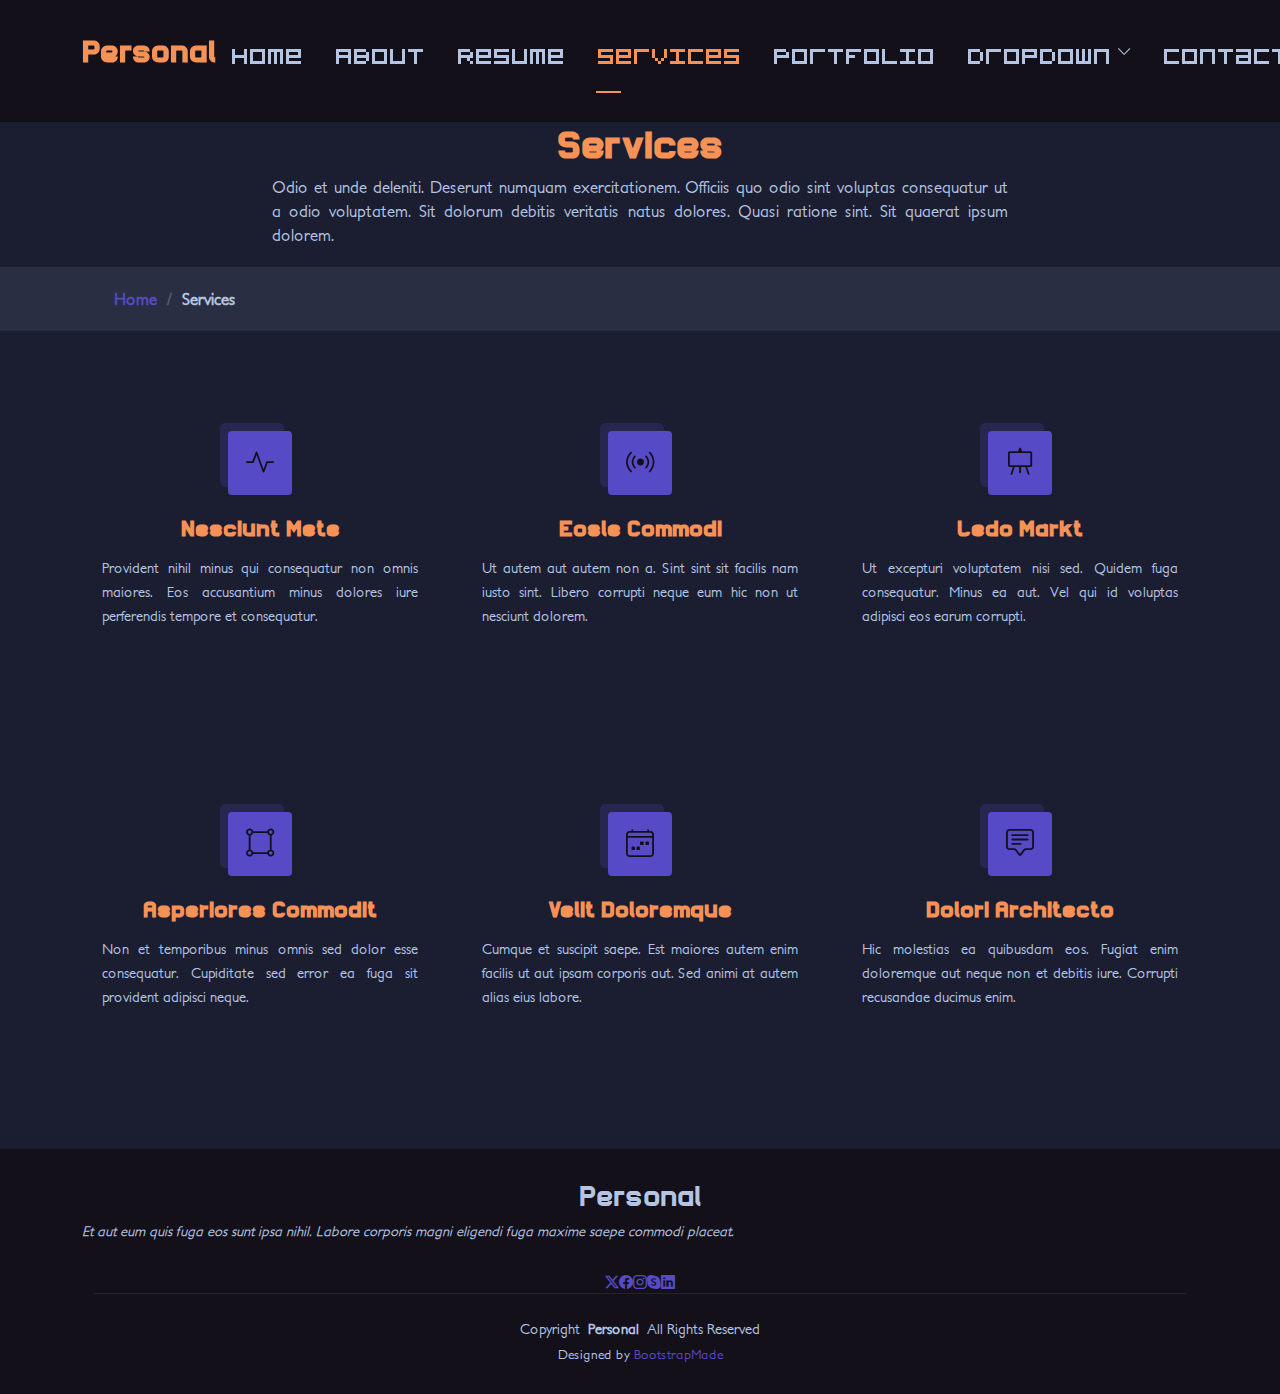
<file: services.html>
<!DOCTYPE html>
<html lang="en">

<head>
  <meta charset="utf-8">
  <meta content="width=device-width, initial-scale=1.0" name="viewport">
  <title>Services - Personal Bootstrap Template</title>
  <meta name="description" content="">
  <meta name="keywords" content="">

  <!-- Favicons -->
  <link href="assets/img/favicon.png" rel="icon">
  <link href="assets/img/apple-touch-icon.png" rel="apple-touch-icon">

  <!-- Fonts -->
  <link href="https://fonts.googleapis.com" rel="preconnect">
  <link href="https://fonts.gstatic.com" rel="preconnect" crossorigin>
  <link href="https://fonts.googleapis.com/css2?family=Roboto:ital,wght@0,100;0,300;0,400;0,500;0,700;0,900;1,100;1,300;1,400;1,500;1,700;1,900&family=Poppins:ital,wght@0,100;0,200;0,300;0,400;0,500;0,600;0,700;0,800;0,900;1,100;1,200;1,300;1,400;1,500;1,600;1,700;1,800;1,900&family=Raleway:ital,wght@0,100;0,200;0,300;0,400;0,500;0,600;0,700;0,800;0,900;1,100;1,200;1,300;1,400;1,500;1,600;1,700;1,800;1,900&display=swap" rel="stylesheet">

  <!-- Vendor CSS Files -->
  <link href="assets/vendor/bootstrap/css/bootstrap.min.css" rel="stylesheet">
  <link href="assets/vendor/bootstrap-icons/bootstrap-icons.css" rel="stylesheet">
  <link href="assets/vendor/aos/aos.css" rel="stylesheet">
  <link href="assets/vendor/swiper/swiper-bundle.min.css" rel="stylesheet">
  <link href="assets/vendor/glightbox/css/glightbox.min.css" rel="stylesheet">

  <!-- Main CSS File -->
  <link href="assets/css/main.css" rel="stylesheet">

  <!-- =======================================================
  * Template Name: Personal
  * Template URL: https://bootstrapmade.com/personal-free-resume-bootstrap-template/
  * Updated: Aug 07 2024 with Bootstrap v5.3.3
  * Author: BootstrapMade.com
  * License: https://bootstrapmade.com/license/
  ======================================================== -->
</head>

<body class="services-page">

  <header id="header" class="header d-flex align-items-center fixed-top">
    <div class="container-fluid container-xl position-relative d-flex align-items-center justify-content-between">

      <a href="index.html" class="logo d-flex align-items-center">
        <!-- Uncomment the line below if you also wish to use an image logo -->
        <!-- <img src="assets/img/logo.png" alt=""> -->
        <h1 class="sitename">Personal</h1>
      </a>

      <nav id="navmenu" class="navmenu">
        <ul>
          <li><a href="index.html">Home</a></li>
          <li><a href="about.html">About</a></li>
          <li><a href="resume.html">Resume</a></li>
          <li><a href="services.html" class="active">Services</a></li>
          <li><a href="portfolio.html">Portfolio</a></li>
          <li class="dropdown"><a href="#"><span>Dropdown</span> <i class="bi bi-chevron-down toggle-dropdown"></i></a>
            <ul>
              <li><a href="#">Dropdown 1</a></li>
              <li class="dropdown"><a href="#"><span>Deep Dropdown</span> <i class="bi bi-chevron-down toggle-dropdown"></i></a>
                <ul>
                  <li><a href="#">Deep Dropdown 1</a></li>
                  <li><a href="#">Deep Dropdown 2</a></li>
                  <li><a href="#">Deep Dropdown 3</a></li>
                  <li><a href="#">Deep Dropdown 4</a></li>
                  <li><a href="#">Deep Dropdown 5</a></li>
                </ul>
              </li>
              <li><a href="#">Dropdown 2</a></li>
              <li><a href="#">Dropdown 3</a></li>
              <li><a href="#">Dropdown 4</a></li>
            </ul>
          </li>
          <li><a href="contact.html">Contact</a></li>
        </ul>
        <i class="mobile-nav-toggle d-xl-none bi bi-list"></i>
      </nav>

    </div>
  </header>

  <main class="main">

    <!-- Page Title -->
    <div class="page-title" data-aos="fade">
      <div class="heading">
        <div class="container">
          <div class="row d-flex justify-content-center text-center">
            <div class="col-lg-8">
              <h1>Services</h1>
              <p class="mb-0">Odio et unde deleniti. Deserunt numquam exercitationem. Officiis quo odio sint voluptas consequatur ut a odio voluptatem. Sit dolorum debitis veritatis natus dolores. Quasi ratione sint. Sit quaerat ipsum dolorem.</p>
            </div>
          </div>
        </div>
      </div>
      <nav class="breadcrumbs">
        <div class="container">
          <ol>
            <li><a href="index.html">Home</a></li>
            <li class="current">Services</li>
          </ol>
        </div>
      </nav>
    </div><!-- End Page Title -->

    <!-- Services Section -->
    <section id="services" class="services section">

      <div class="container">

        <div class="row gy-4">

          <div class="col-lg-4 col-md-6" data-aos="fade-up" data-aos-delay="100">
            <div class="service-item  position-relative">
              <div class="icon">
                <i class="bi bi-activity"></i>
              </div>
              <a href="service-details.html" class="stretched-link">
                <h3>Nesciunt Mete</h3>
              </a>
              <p>Provident nihil minus qui consequatur non omnis maiores. Eos accusantium minus dolores iure perferendis tempore et consequatur.</p>
            </div>
          </div><!-- End Service Item -->

          <div class="col-lg-4 col-md-6" data-aos="fade-up" data-aos-delay="200">
            <div class="service-item position-relative">
              <div class="icon">
                <i class="bi bi-broadcast"></i>
              </div>
              <a href="service-details.html" class="stretched-link">
                <h3>Eosle Commodi</h3>
              </a>
              <p>Ut autem aut autem non a. Sint sint sit facilis nam iusto sint. Libero corrupti neque eum hic non ut nesciunt dolorem.</p>
            </div>
          </div><!-- End Service Item -->

          <div class="col-lg-4 col-md-6" data-aos="fade-up" data-aos-delay="300">
            <div class="service-item position-relative">
              <div class="icon">
                <i class="bi bi-easel"></i>
              </div>
              <a href="service-details.html" class="stretched-link">
                <h3>Ledo Markt</h3>
              </a>
              <p>Ut excepturi voluptatem nisi sed. Quidem fuga consequatur. Minus ea aut. Vel qui id voluptas adipisci eos earum corrupti.</p>
            </div>
          </div><!-- End Service Item -->

          <div class="col-lg-4 col-md-6" data-aos="fade-up" data-aos-delay="400">
            <div class="service-item position-relative">
              <div class="icon">
                <i class="bi bi-bounding-box-circles"></i>
              </div>
              <a href="service-details.html" class="stretched-link">
                <h3>Asperiores Commodit</h3>
              </a>
              <p>Non et temporibus minus omnis sed dolor esse consequatur. Cupiditate sed error ea fuga sit provident adipisci neque.</p>
              <a href="service-details.html" class="stretched-link"></a>
            </div>
          </div><!-- End Service Item -->

          <div class="col-lg-4 col-md-6" data-aos="fade-up" data-aos-delay="500">
            <div class="service-item position-relative">
              <div class="icon">
                <i class="bi bi-calendar4-week"></i>
              </div>
              <a href="service-details.html" class="stretched-link">
                <h3>Velit Doloremque</h3>
              </a>
              <p>Cumque et suscipit saepe. Est maiores autem enim facilis ut aut ipsam corporis aut. Sed animi at autem alias eius labore.</p>
              <a href="service-details.html" class="stretched-link"></a>
            </div>
          </div><!-- End Service Item -->

          <div class="col-lg-4 col-md-6" data-aos="fade-up" data-aos-delay="600">
            <div class="service-item position-relative">
              <div class="icon">
                <i class="bi bi-chat-square-text"></i>
              </div>
              <a href="service-details.html" class="stretched-link">
                <h3>Dolori Architecto</h3>
              </a>
              <p>Hic molestias ea quibusdam eos. Fugiat enim doloremque aut neque non et debitis iure. Corrupti recusandae ducimus enim.</p>
              <a href="service-details.html" class="stretched-link"></a>
            </div>
          </div><!-- End Service Item -->

        </div>

      </div>

    </section><!-- /Services Section -->

  </main>

  <footer id="footer" class="footer dark-background">
    <div class="container">
      <h3 class="sitename">Personal</h3>
      <p>Et aut eum quis fuga eos sunt ipsa nihil. Labore corporis magni eligendi fuga maxime saepe commodi placeat.</p>
      <div class="social-links d-flex justify-content-center">
        <a href=""><i class="bi bi-twitter-x"></i></a>
        <a href=""><i class="bi bi-facebook"></i></a>
        <a href=""><i class="bi bi-instagram"></i></a>
        <a href=""><i class="bi bi-skype"></i></a>
        <a href=""><i class="bi bi-linkedin"></i></a>
      </div>
      <div class="container">
        <div class="copyright">
          <span>Copyright</span> <strong class="px-1 sitename">Personal</strong> <span>All Rights Reserved</span>
        </div>
        <div class="credits">
          <!-- All the links in the footer should remain intact. -->
          <!-- You can delete the links only if you've purchased the pro version. -->
          <!-- Licensing information: https://bootstrapmade.com/license/ -->
          <!-- Purchase the pro version with working PHP/AJAX contact form: [buy-url] -->
          Designed by <a href="https://bootstrapmade.com/">BootstrapMade</a>
        </div>
      </div>
    </div>
  </footer>

  <!-- Scroll Top -->
  <a href="#" id="scroll-top" class="scroll-top d-flex align-items-center justify-content-center"><i class="bi bi-arrow-up-short"></i></a>

  <!-- Preloader -->
  <div id="preloader"></div>

  <!-- Vendor JS Files -->
  <script src="assets/vendor/bootstrap/js/bootstrap.bundle.min.js"></script>
  <script src="assets/vendor/php-email-form/validate.js"></script>
  <script src="assets/vendor/aos/aos.js"></script>
  <script src="assets/vendor/typed.js/typed.umd.js"></script>
  <script src="assets/vendor/purecounter/purecounter_vanilla.js"></script>
  <script src="assets/vendor/waypoints/noframework.waypoints.js"></script>
  <script src="assets/vendor/swiper/swiper-bundle.min.js"></script>
  <script src="assets/vendor/glightbox/js/glightbox.min.js"></script>
  <script src="assets/vendor/imagesloaded/imagesloaded.pkgd.min.js"></script>
  <script src="assets/vendor/isotope-layout/isotope.pkgd.min.js"></script>

  <!-- Main JS File -->
  <script src="assets/js/main.js"></script>

</body>

</html>
</file>
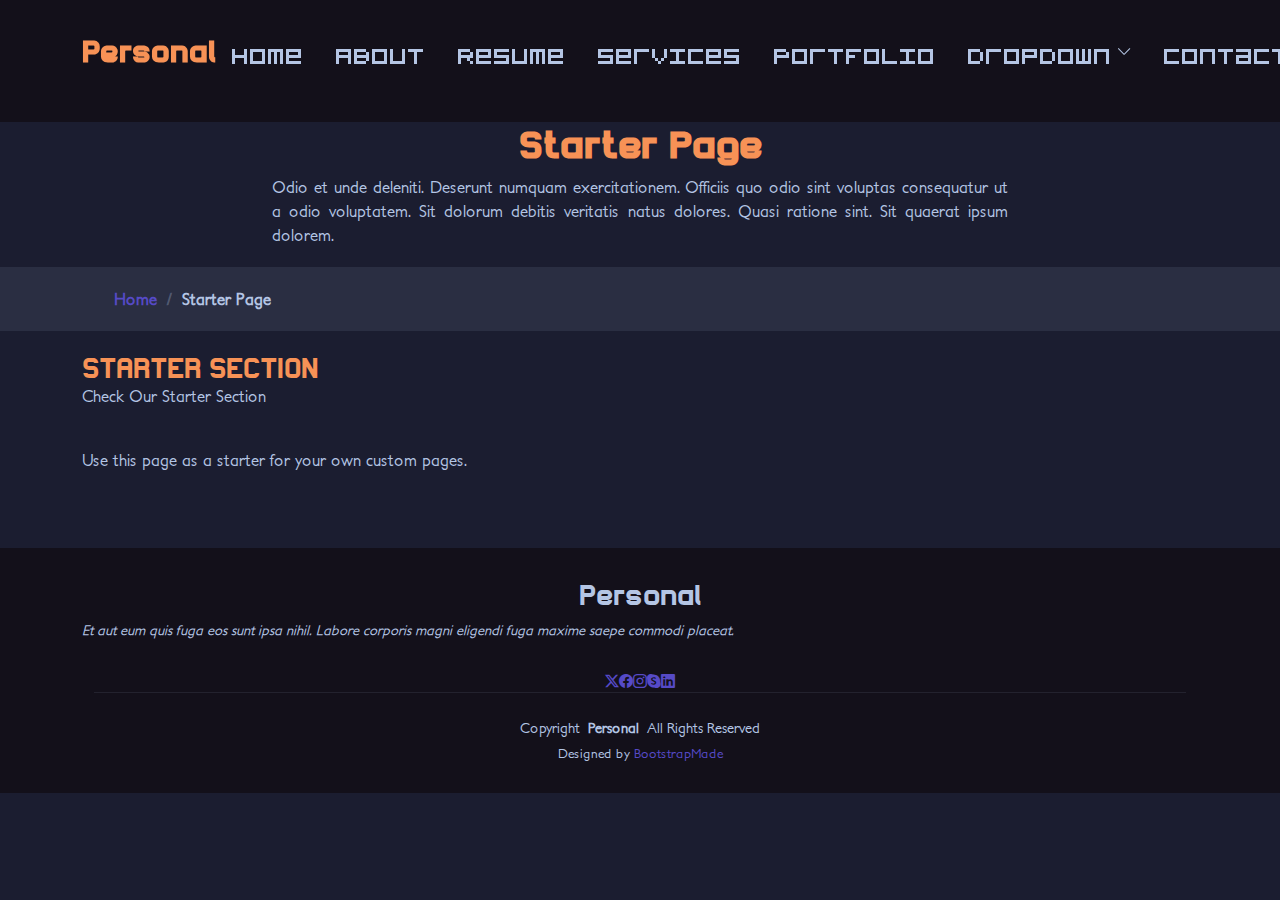
<file: starter-page.html>
<!DOCTYPE html>
<html lang="en">

<head>
  <meta charset="utf-8">
  <meta content="width=device-width, initial-scale=1.0" name="viewport">
  <title>Starter Page - Personal Bootstrap Template</title>
  <meta name="description" content="">
  <meta name="keywords" content="">

  <!-- Favicons -->
  <link href="assets/img/favicon.png" rel="icon">
  <link href="assets/img/apple-touch-icon.png" rel="apple-touch-icon">

  <!-- Fonts -->
  <link href="https://fonts.googleapis.com" rel="preconnect">
  <link href="https://fonts.gstatic.com" rel="preconnect" crossorigin>
  <link href="https://fonts.googleapis.com/css2?family=Roboto:ital,wght@0,100;0,300;0,400;0,500;0,700;0,900;1,100;1,300;1,400;1,500;1,700;1,900&family=Poppins:ital,wght@0,100;0,200;0,300;0,400;0,500;0,600;0,700;0,800;0,900;1,100;1,200;1,300;1,400;1,500;1,600;1,700;1,800;1,900&family=Raleway:ital,wght@0,100;0,200;0,300;0,400;0,500;0,600;0,700;0,800;0,900;1,100;1,200;1,300;1,400;1,500;1,600;1,700;1,800;1,900&display=swap" rel="stylesheet">

  <!-- Vendor CSS Files -->
  <link href="assets/vendor/bootstrap/css/bootstrap.min.css" rel="stylesheet">
  <link href="assets/vendor/bootstrap-icons/bootstrap-icons.css" rel="stylesheet">
  <link href="assets/vendor/aos/aos.css" rel="stylesheet">
  <link href="assets/vendor/swiper/swiper-bundle.min.css" rel="stylesheet">
  <link href="assets/vendor/glightbox/css/glightbox.min.css" rel="stylesheet">

  <!-- Main CSS File -->
  <link href="assets/css/main.css" rel="stylesheet">

  <!-- =======================================================
  * Template Name: Personal
  * Template URL: https://bootstrapmade.com/personal-free-resume-bootstrap-template/
  * Updated: Aug 07 2024 with Bootstrap v5.3.3
  * Author: BootstrapMade.com
  * License: https://bootstrapmade.com/license/
  ======================================================== -->
</head>

<body class="starter-page-page">

  <header id="header" class="header d-flex align-items-center fixed-top">
    <div class="container-fluid container-xl position-relative d-flex align-items-center justify-content-between">

      <a href="index.html" class="logo d-flex align-items-center">
        <!-- Uncomment the line below if you also wish to use an image logo -->
        <!-- <img src="assets/img/logo.png" alt=""> -->
        <h1 class="sitename">Personal</h1>
      </a>

      <nav id="navmenu" class="navmenu">
        <ul>
          <li><a href="index.html">Home</a></li>
          <li><a href="about.html">About</a></li>
          <li><a href="resume.html">Resume</a></li>
          <li><a href="services.html">Services</a></li>
          <li><a href="portfolio.html">Portfolio</a></li>
          <li class="dropdown"><a href="#"><span>Dropdown</span> <i class="bi bi-chevron-down toggle-dropdown"></i></a>
            <ul>
              <li><a href="#">Dropdown 1</a></li>
              <li class="dropdown"><a href="#"><span>Deep Dropdown</span> <i class="bi bi-chevron-down toggle-dropdown"></i></a>
                <ul>
                  <li><a href="#">Deep Dropdown 1</a></li>
                  <li><a href="#">Deep Dropdown 2</a></li>
                  <li><a href="#">Deep Dropdown 3</a></li>
                  <li><a href="#">Deep Dropdown 4</a></li>
                  <li><a href="#">Deep Dropdown 5</a></li>
                </ul>
              </li>
              <li><a href="#">Dropdown 2</a></li>
              <li><a href="#">Dropdown 3</a></li>
              <li><a href="#">Dropdown 4</a></li>
            </ul>
          </li>
          <li><a href="contact.html">Contact</a></li>
        </ul>
        <i class="mobile-nav-toggle d-xl-none bi bi-list"></i>
      </nav>

    </div>
  </header>

  <main class="main">

    <!-- Page Title -->
    <div class="page-title" data-aos="fade">
      <div class="heading">
        <div class="container">
          <div class="row d-flex justify-content-center text-center">
            <div class="col-lg-8">
              <h1>Starter Page</h1>
              <p class="mb-0">Odio et unde deleniti. Deserunt numquam exercitationem. Officiis quo odio sint voluptas consequatur ut a odio voluptatem. Sit dolorum debitis veritatis natus dolores. Quasi ratione sint. Sit quaerat ipsum dolorem.</p>
            </div>
          </div>
        </div>
      </div>
      <nav class="breadcrumbs">
        <div class="container">
          <ol>
            <li><a href="index.html">Home</a></li>
            <li class="current">Starter Page</li>
          </ol>
        </div>
      </nav>
    </div><!-- End Page Title -->

    <!-- Starter Section Section -->
    <section id="starter-section" class="starter-section section">

      <!-- Section Title -->
      <div class="container section-title" data-aos="fade-up">
        <h2>Starter Section</h2>
        <div><span>Check Our</span> <span class="description-title">Starter Section</span></div>
      </div><!-- End Section Title -->

      <div class="container" data-aos="fade-up">
        <p>Use this page as a starter for your own custom pages.</p>
      </div>

    </section><!-- /Starter Section Section -->

  </main>

  <footer id="footer" class="footer dark-background">
    <div class="container">
      <h3 class="sitename">Personal</h3>
      <p>Et aut eum quis fuga eos sunt ipsa nihil. Labore corporis magni eligendi fuga maxime saepe commodi placeat.</p>
      <div class="social-links d-flex justify-content-center">
        <a href=""><i class="bi bi-twitter-x"></i></a>
        <a href=""><i class="bi bi-facebook"></i></a>
        <a href=""><i class="bi bi-instagram"></i></a>
        <a href=""><i class="bi bi-skype"></i></a>
        <a href=""><i class="bi bi-linkedin"></i></a>
      </div>
      <div class="container">
        <div class="copyright">
          <span>Copyright</span> <strong class="px-1 sitename">Personal</strong> <span>All Rights Reserved</span>
        </div>
        <div class="credits">
          <!-- All the links in the footer should remain intact. -->
          <!-- You can delete the links only if you've purchased the pro version. -->
          <!-- Licensing information: https://bootstrapmade.com/license/ -->
          <!-- Purchase the pro version with working PHP/AJAX contact form: [buy-url] -->
          Designed by <a href="https://bootstrapmade.com/">BootstrapMade</a>
        </div>
      </div>
    </div>
  </footer>

  <!-- Scroll Top -->
  <a href="#" id="scroll-top" class="scroll-top d-flex align-items-center justify-content-center"><i class="bi bi-arrow-up-short"></i></a>

  <!-- Preloader -->
  <div id="preloader"></div>

  <!-- Vendor JS Files -->
  <script src="assets/vendor/bootstrap/js/bootstrap.bundle.min.js"></script>
  <script src="assets/vendor/php-email-form/validate.js"></script>
  <script src="assets/vendor/aos/aos.js"></script>
  <script src="assets/vendor/typed.js/typed.umd.js"></script>
  <script src="assets/vendor/purecounter/purecounter_vanilla.js"></script>
  <script src="assets/vendor/waypoints/noframework.waypoints.js"></script>
  <script src="assets/vendor/swiper/swiper-bundle.min.js"></script>
  <script src="assets/vendor/glightbox/js/glightbox.min.js"></script>
  <script src="assets/vendor/imagesloaded/imagesloaded.pkgd.min.js"></script>
  <script src="assets/vendor/isotope-layout/isotope.pkgd.min.js"></script>

  <!-- Main JS File -->
  <script src="assets/js/main.js"></script>

</body>

</html>
</file>
<file: assets/css/main.css>
/**
* Template Name: Personal
* Template URL: https://bootstrapmade.com/personal-free-resume-bootstrap-template/
* Updated: Aug 07 2024 with Bootstrap v5.3.3
* Author: BootstrapMade.com
* License: https://bootstrapmade.com/license/
*/

/*--------------------------------------------------------------
# Font & Color Variables
# Help: https://bootstrapmade.com/color-system/
--------------------------------------------------------------*/
/* Fonts */
@font-face {
  font-family: 'PetitaMedium';
  src: url('/assets/fonts/petita/PetitaMedium.ttf');
}

@font-face {
  font-family: 'PetitaBold';
  src: url('/assets/fonts/petita/PetitaBold.ttf');
}

@font-face {
  font-family: 'Drakolomb';
  src: url('/assets/fonts/drakolomb/Drakolomb.otf');
}

@font-face {
  font-family: 'EnterCommand';
  src: url('/assets/fonts/enter_command/EnterCommand.ttf');
}

@font-face {
  font-family: 'LastWaerk';
  src: url('/assets/fonts/lastwaerk/Lastwaerk_black.ttf');
}

@font-face {
  font-family: 'SadMachine';
  src: url('/assets/fonts/sadmachine/SadMachine.ttf');
}

:root {
  --default-font: PetitaMedium, "Roboto",  system-ui, -apple-system, "Segoe UI", Roboto, "Helvetica Neue", Arial, "Noto Sans", "Liberation Sans", sans-serif, "Apple Color Emoji", "Segoe UI Emoji", "Segoe UI Symbol", "Noto Color Emoji";
  --heading-font: LastWaerk, Drakolomb, EnterCommand;
  --wildcard-font: SadMachine, "Poppins",  sans-serif;
  --nav-font: SadMachine, "Poppins",  sans-serif;
}

/* Global Colors - The following color variables are used throughout the website. Updating them here will change the color scheme of the entire website */
:root { 
  --background-color: #1B1D30; /* Background color for the entire website, including individual sections */
  --default-color: #B4C5E4; /* Default color used for the majority of the text content across the entire website */
  --highlight-color: #F5F5FA; /* A lighter text colour for parts that need to be emphasised but are not headings */
  --heading-color: #F79256; /* Default color for headings, subheadings and title throughout the website */
  --accent-color: #564ac7; /* Accent color that represents your brand on the website. It's used for buttons, links, and other elements that need to stand out */
  --surface-color: #13101A; /* The surface color is used as a background of boxed elements within sections, such as cards, icon boxes, or other elements that require a visual separation from the global background. */
  --contrast-color: #13101A; /* Contrast color for text, ensuring readability against backgrounds of accent, heading, or default colors. */
}

/* Nav Menu Colors - The following color variables are used specifically for the navigation menu. They are separate from the global colors to allow for more customization options */
:root {
  --nav-color: #B4C5E4;  /* The default color of the main navmenu links */
  --nav-hover-color: #F79256; /* Applied to main navmenu links when they are hovered over or active */
  --nav-mobile-background-color: #1B1D30; /* Used as the background color for mobile navigation menu */
  --nav-dropdown-background-color: #1B1D30; /* Used as the background color for dropdown items that appear when hovering over primary navigation items */
  --nav-dropdown-color: #B4C5E4; /* Used for navigation links of the dropdown items in the navigation menu. */
  --nav-dropdown-hover-color: #F79256; /* Similar to --nav-hover-color, this color is applied to dropdown navigation links when they are hovered over. */
}

/* Color Presets - These classes override global colors when applied to any section or element, providing reuse of the sam color scheme. */

.light-background {
  --background-color: #1B1D30;
  --surface-color: #13101A;
}

.dark-background {
  --background-color: #1B1D30;
  --default-color: #B4C5E4;
  --heading-color: #B4C5E4;
  --surface-color: #13101A;
  --contrast-color: #13101A;
}

/* Smooth scroll */
:root {
  scroll-behavior: smooth;
}

/*--------------------------------------------------------------
# General Styling & Shared Classes
--------------------------------------------------------------*/
body {
  color: var(--default-color);
  background-color: var(--background-color);
  font-family: var(--default-font);
}

a {
  color: var(--accent-color);
  text-decoration: none;
  transition: 0.3s;
}

a:hover {
  color: color-mix(in srgb, var(--accent-color), transparent 20%);
  text-decoration: none;
}

a.link-btn {
  font-size: 20px;
  font-weight: 600;
  align-items: center;
  justify-content: center;
  background: var(--accent-color);
  color: var(--contrast-color);
  line-height: 1;
  margin: 0 4px;
  border-radius: 15px/25px;
  text-align: center;
  transition: 0.3s;
  padding: 16px 32px;
}

a.link-btn:hover {
  background: color-mix(in srgb, var(--accent-color), transparent 20%);
  text-decoration: none;
}

h1,
h2,
h3,
h4,
h5,
h6 {
  color: var(--heading-color);
  font-family: var(--heading-font);
  font-weight: 300;
}

/* PHP Email Form Messages
------------------------------*/
.php-email-form .error-message {
  display: none;
  background: #df1529;
  color: #ffffff;
  text-align: left;
  padding: 15px;
  margin-bottom: 24px;
  font-weight: 600;
}

.php-email-form .sent-message {
  display: none;
  color: #ffffff;
  background: #059652;
  text-align: center;
  padding: 15px;
  margin-bottom: 24px;
  font-weight: 600;
}

.php-email-form .loading {
  display: none;
  background: var(--background-color);
  text-align: center;
  padding: 15px;
  margin-bottom: 24px;
}

.php-email-form .loading:before {
  content: "";
  display: inline-block;
  border-radius: 50%;
  width: 24px;
  height: 24px;
  margin: 0 10px -6px 0;
  border: 3px solid var(--accent-color);
  border-top-color: var(--background-color);
  animation: php-email-form-loading 1s linear infinite;
}

@keyframes php-email-form-loading {
  0% {
    transform: rotate(0deg);
  }

  100% {
    transform: rotate(360deg);
  }
}

/*--------------------------------------------------------------
# Global Header
--------------------------------------------------------------*/
.header {
  color: var(--default-color);
  background-color: var(--surface-color);
  padding: 0 0 20px;
  transition: all 0.5s;
  z-index: 997;
}

.header .logo img {
  max-height: 400px;
  image-rendering: optimizeSpeed;             /* STOP SMOOTHING, GIVE ME SPEED  */
  image-rendering: -moz-crisp-edges;          /* Firefox                        */
  image-rendering: -o-crisp-edges;            /* Opera                          */
  image-rendering: -webkit-optimize-contrast; /* Chrome (and eventually Safari) */
  image-rendering: pixelated;                 /* Universal support since 2021   */
  image-rendering: optimize-contrast;         /* CSS3 Proposed                  */
  -ms-interpolation-mode: nearest-neighbor;   /* IE8+                           */
}

.header .logo h1 {
  font-size: 30px;
  margin: 0;
  font-weight: 700;
  color: var(--heading-color);
}

/*--------------------------------------------------------------
# Navigation Menu
--------------------------------------------------------------*/
/* Desktop Navigation */
@media (min-width: 1200px) {
  .navmenu {
    padding: 0;
  }

  .navmenu ul {
    margin: 0;
    padding: 0;
    display: flex;
    list-style: none;
    align-items: center;
    justify-content: center;
  }

  .navmenu li {
    position: relative;
  }

  .navmenu>ul>li {
    white-space: nowrap;
    padding: 15px 14px;
  }

/*   .navmenu>ul>li:last-child {
    padding-right: 0;
  } */

  .navmenu a,
  .navmenu a:focus {
    color: var(--nav-color);
    font-size: 48px;
    padding: 0 2px;
    font-family: var(--nav-font);
    font-weight: 400;
    display: flex;
    align-items: center;
    justify-content: space-between;
    white-space: nowrap;
    transition: 0.3s;
    position: relative;
  }

  .navmenu a i,
  .navmenu a:focus i {
    font-size: 15px;
    line-height: 0;
    margin-left: 5px;
    transition: 0.3s;
  }

  .navmenu>ul>li>a:before {
    content: "";
    position: absolute;
    height: 2px;
    bottom: -6px;
    left: 0;
    background-color: var(--nav-hover-color);
    visibility: hidden;
    width: 0px;
    transition: all 0.3s ease-in-out 0s;
  }

  .navmenu a:hover:before,
  .navmenu li:hover>a:before,
  .navmenu .active:before {
    visibility: visible;
    width: 25px;
  }

  .navmenu li:hover>a,
  .navmenu .active,
  .navmenu .active:focus {
    color: var(--nav-hover-color);
  }

  .navmenu .dropdown ul {
    margin: 0;
    padding: 10px 0;
    background: var(--nav-dropdown-background-color);
    display: block;
    position: absolute;
    visibility: hidden;
    left: 14px;
    top: 130%;
    opacity: 0;
    transition: 0.3s;
    border-radius: 4px;
    z-index: 99;
    box-shadow: 0px 0px 30px rgba(0, 0, 0, 0.1);
  }

  .navmenu .dropdown ul li {
    min-width: 200px;
  }

  .navmenu .dropdown ul a {
    padding: 10px 20px;
    font-size: 15px;
    text-transform: none;
    color: var(--nav-dropdown-color);
  }

  .navmenu .dropdown ul a i {
    font-size: 12px;
  }

  .navmenu .dropdown ul a:hover,
  .navmenu .dropdown ul .active:hover,
  .navmenu .dropdown ul li:hover>a {
    color: var(--nav-dropdown-hover-color);
  }

  .navmenu .dropdown:hover>ul {
    opacity: 1;
    top: 100%;
    visibility: visible;
  }

  .navmenu .dropdown .dropdown ul {
    top: 0;
    left: -90%;
    visibility: hidden;
  }

  .navmenu .dropdown .dropdown:hover>ul {
    opacity: 1;
    top: 0;
    left: -100%;
    visibility: visible;
  }
}

/* Mobile Navigation */
@media (max-width: 1199px) {
  .mobile-nav-toggle {
    color: var(--nav-color);
    font-size: 28px;
    line-height: 0;
    margin-right: 10px;
    cursor: pointer;
    transition: color 0.3s;
  }

  .navmenu {
    padding: 0;
    z-index: 9997;
  }

  .navmenu ul {
    display: none;
    list-style: none;
    position: absolute;
    inset: 60px 20px 20px 20px;
    padding: 10px 0;
    margin: 0;
    border-radius: 6px;
    background-color: var(--nav-mobile-background-color);
    border: 1px solid color-mix(in srgb, var(--default-color), transparent 90%);
    box-shadow: none;
    overflow-y: auto;
    transition: 0.3s;
    z-index: 9998;
  }

  .navmenu a,
  .navmenu a:focus {
    color: var(--nav-dropdown-color);
    padding: 10px 20px;
    font-family: var(--nav-font);
    font-size: 40px;
    font-weight: 500;
    display: flex;
    align-items: center;
    justify-content: space-between;
    white-space: nowrap;
    transition: 0.3s;
  }

  .navmenu a i,
  .navmenu a:focus i {
    font-size: 12px;
    line-height: 0;
    margin-left: 5px;
    width: 30px;
    height: 30px;
    display: flex;
    align-items: center;
    justify-content: center;
    border-radius: 50%;
    transition: 0.3s;
    background-color: color-mix(in srgb, var(--accent-color), transparent 90%);
  }

  .navmenu a i:hover,
  .navmenu a:focus i:hover {
    background-color: var(--accent-color);
    color: var(--contrast-color);
  }

  .navmenu a:hover,
  .navmenu .active,
  .navmenu .active:focus {
    color: var(--nav-dropdown-hover-color);
  }

  .navmenu .active i,
  .navmenu .active:focus i {
    background-color: var(--accent-color);
    color: var(--contrast-color);
    transform: rotate(180deg);
  }

  .navmenu .dropdown ul {
    position: static;
    display: none;
    z-index: 99;
    padding: 10px 0;
    margin: 10px 20px;
    background-color: var(--nav-dropdown-background-color);
    transition: all 0.5s ease-in-out;
  }

  .navmenu .dropdown ul ul {
    background-color: rgba(33, 37, 41, 0.1);
  }

  .navmenu .dropdown>.dropdown-active {
    display: block;
    background-color: rgba(33, 37, 41, 0.03);
  }

  .mobile-nav-active {
    overflow: hidden;
  }

  .mobile-nav-active .mobile-nav-toggle {
    color: #fff;
    position: absolute;
    font-size: 32px;
    top: 15px;
    right: 15px;
    margin-right: 0;
    z-index: 9999;
  }

  .mobile-nav-active .navmenu {
    position: fixed;
    overflow: hidden;
    inset: 0;
    background: rgba(33, 37, 41, 0.8);
    transition: 0.3s;
  }

  .mobile-nav-active .navmenu>ul {
    display: block;
  }
}

/*--------------------------------------------------------------
# Global Footer
--------------------------------------------------------------*/
.footer {
  color: var(--default-color);
  background-color: var(--surface-color);
  font-size: 14px;
  text-align: center;
  padding: 30px 0;
  position: relative;
}

.footer p {
  font-size: 15;
  font-style: italic;
  padding: 0;
  margin: 0 0 30px 0;
}

.footer .copyright {
  padding-top: 25px;
  border-top: 1px solid color-mix(in srgb, var(--default-color), transparent 90%);
}

.footer .credits {
  font-size: 13px;
  padding-top: 5px;
}

/*--------------------------------------------------------------
# Preloader
--------------------------------------------------------------*/
#preloader {
  position: fixed;
  inset: 0;
  z-index: 999999;
  overflow: hidden;
  background: var(--surface-color);
  transition: all 0.6s ease-out;
}

#preloader:before {
  content: "";
  position: fixed;
  top: calc(50% - 30px);
  left: calc(50% - 30px);
  border: 6px solid #ffffff;
  border-color: var(--accent-color) transparent var(--accent-color) transparent;
  border-radius: 50%;
  width: 60px;
  height: 60px;
  animation: animate-preloader 1.5s linear infinite;
}

@keyframes animate-preloader {
  0% {
    transform: rotate(0deg);
  }

  100% {
    transform: rotate(360deg);
  }
}

/*--------------------------------------------------------------
# Scroll Top Button
--------------------------------------------------------------*/
.scroll-top {
  position: fixed;
  visibility: hidden;
  opacity: 0;
  right: 15px;
  bottom: -15px;
  z-index: 99999;
  background-color: var(--accent-color);
  width: 44px;
  height: 44px;
  border-radius: 50px;
  transition: all 0.4s;
}

.scroll-top i {
  font-size: 24px;
  color: var(--contrast-color);
  line-height: 0;
}

.scroll-top:hover {
  background-color: color-mix(in srgb, var(--accent-color), transparent 20%);
  color: var(--contrast-color);
}

.scroll-top.active {
  visibility: visible;
  opacity: 1;
  bottom: 15px;
}

/*--------------------------------------------------------------
# Disable aos animation delay on mobile devices
--------------------------------------------------------------*/
@media screen and (max-width: 768px) {
  [data-aos-delay] {
    transition-delay: 0 !important;
  }
}

/*--------------------------------------------------------------
# Global Page Titles & Breadcrumbs
--------------------------------------------------------------*/
.page-title {
  color: var(--default-color);
  background-color: var(--background-color);
  position: relative;
}

.page-title .heading {
  padding: 120px 0 20px 0;
  border-top: 1px solid color-mix(in srgb, var(--default-color), transparent 90%);
}

.page-title .heading h1 {
  font-size: 38px;
  font-weight: 700;
}

.page-title nav {
  background-color: color-mix(in srgb, var(--default-color), transparent 90%);
  padding: 20px 0;
}

.page-title nav ol {
  display: flex;
  flex-wrap: wrap;
  list-style: none;
  margin: 0;
  font-size: 16px;
  font-weight: 600;
}

.page-title nav ol li+li {
  padding-left: 10px;
}

.page-title nav ol li+li::before {
  content: "/";
  display: inline-block;
  padding-right: 10px;
  color: color-mix(in srgb, var(--default-color), transparent 70%);
}

/*--------------------------------------------------------------
# Global Sections
--------------------------------------------------------------*/
section,
.section {
  color: var(--default-color);
  background-color: var(--background-color);
  padding: 20px 0px 60px;
  scroll-margin-top: 100px;
  overflow: clip;
}

@media (max-width: 1199px) {

  section,
  .section {
    scroll-margin-top: 66px;
  }
}

/*--------------------------------------------------------------
# Global Section Titles
--------------------------------------------------------------*/
.section-title {
  padding-bottom: 40px;
  position: relative;
}

.section-title .section-subtitle {
  font-size: 30px;
  font-weight: 500;
  font-family: var(--wildcard-font);
  padding: 10px 0;
  line-height: 1px;
  margin: 0;
  letter-spacing: 1.5px;
  text-transform: uppercase;
  color: color-mix(in srgb, var(--default-color), transparent 50%);
  position: relative;
}

.section-title .section-subtitle::after {
  content: "";
  width: 120px;
  height: 1px;
  display: inline-block;
  background: var(--accent-color);
  margin: 4px 10px;
}

.section-title h2 {
  color: var(--heading-color);
  margin: 0;
  margin: 0;
  font-size: 28px;
  font-weight: 400;
  text-transform: uppercase;
  font-family: var(--heading-font);
}

/*--------------------------------------------------------------
# Hero Section
--------------------------------------------------------------*/
.hero {
  width: 100%;
  min-height: 100vh;
  position: relative;
  padding: 80px 0;
  display: flex;
  align-items: center;
  justify-content: center;
}

.hero img {
  position: absolute;
  inset: 0;
  display: block;
  width: 100%;
  height: 100%;
  object-fit: cover;
  z-index: 1;
}

.hero .container {
  position: relative;
  z-index: 3;
}

.hero h2 {
  margin: 0;
  font-size: 64px;
  font-weight: 700;
}

.hero p {
  margin: 5px 0 0 0;
  font-size: 26px;
}

.hero p span {
  letter-spacing: 1px;
  border-bottom: 2px solid var(--accent-color);
}

.hero .social-links {
  margin-top: 25px;
}

.hero .social-links a {
  background-color: color-mix(in srgb, var(--default-color), transparent 90%);
  color: var(--default-color);
  font-size: 14px;
  width: 40px;
  height: 40px;
  border-radius: 50px;
  display: inline-flex;
  align-items: center;
  justify-content: center;
  margin-right: 20px;
  transition: 0.3s;
}

.hero .social-links a:hover {
  background-color: var(--accent-color);
}

@media (max-width: 768px) {
  .hero h2 {
    font-size: 32px;
  }

  .hero p {
    font-size: 20px;
  }
}

/*--------------------------------------------------------------
# Global Classes
--------------------------------------------------------------*/
p {
  text-align: justify;
  text-justify: auto;
}

.link-icon {
  display: flex;
}

.link-icon div {
  display: flex;
  justify-content: center;
  align-items: center;
  background-color: var(--accent-color);
  border-radius: 50%;
  width: 64px;
  height: 64px;
  margin-right: 20px;
}

.link-icon svg {
  width: 40px;
  height: 40px;
  fill: var(--default-color);
}

.link-icon p {
  margin-bottom: 0px;
}

.highlighted-text {
  color: var(--highlight-color);
}

/* TOGGLE BUTTON -- */
.toggle-btn {
  cursor: pointer;
  display: inline-block;
  padding: 15px 30px;
  font-family: var(--heading-font);
  font-size: 16px;
  font-weight: 100;
  line-height: 1;
  transition: all 0.2s ease-in-out;
  background-color: var(--contrast-color);
}

.toggle-btn.inner-title {
  background-color: transparent;
}

.btn-hover:hover .toggle-btn,
.toggle-btn:hover {
  color: var(--accent-color);
}

.btn-hover:hover .toggle-btn.inner-title,
.toggle-btn.inner-title:hover {
  background-color: var(--heading-color);
  color: var(--highlight-color);
}

.toggle-btn.btn-active {
  background-color: var(--accent-color);
}

.btn-hover.btn-active .toggle-btn.inner-title,
.toggle-btn.inner-title.btn-active {
  background-color: var(--heading-color);
  color: var(--contrast-color);
}

.btn-hover:hover .toggle-btn.btn-active,
.toggle-btn.btn-active:hover {
  color: var(--highlight-color);
}

.btn-hover.btn-active:hover .toggle-btn.inner-title,
.toggle-btn.inner-title.btn-active:hover {
  background-color: var(--heading-color);
  color: var(--highlight-color);
}

.toggle-btn:first-child {
  border-top-left-radius: 15px 25px;
  border-bottom-left-radius: 15px 25px;
}

.toggle-btn:last-child {
  border-top-right-radius: 15px 25px;
  border-bottom-right-radius: 15px 25px;
}
/* -- TOGGLE BUTTON */

.inner-title {
  font-family: var(--heading-font);
  color: var(--heading-color);
}

.thumbnail-title {
  font-size: 24px;
  font-family: var(--heading-font);
  padding: 15px 20px;
  font-weight: 200;
  color: var(--highlight-color);
  display: inline-block;
  background-color: var(--accent-color);
  text-align: left;
  margin: 0;
}

.thumbnail-box {
  position: relative;
  width: 100%;
  height: auto;
  background-color: var(--contrast-color);
}

.thumbnail-box img {
  width: 100%;
  height: 100%;
  aspect-ratio: 630/500;
  object-fit: contain;
}

.thumbnail-box .thumbnail-overlay {
  position: absolute;
  display: flex;
  flex-direction: column;
  width: 100%;
  height: 100%;
  z-index: 3;
  float: left;
  left: 0px;
  top: 0px;
}

.thumbnail-box .thumbnail-info {
  overflow: hidden;
  display: flex;
  margin-top: auto;
  width: 100%;
  padding: 12px 24px;
  background-color: color-mix(in srgb, var(--contrast-color), transparent 20%);
  justify-content: center;
}

.thumbnail-info .thumbnail-stat {
  font-family: var(--heading-font);
  margin-right: 20px;
  color: var(--default-color);
  z-index: 10;
  display: flex;
}

.thumbnail-info .thumbnail-stat .icon {
  width: 20px;
  height: 20px;
  fill: var(--default-color);
  margin-right: 10px;
}

.thumbnail-info .thumbnail-stat p {
  margin: 0;
}

.thumbnail-info .thumbnail-stat:last-child {
  margin-right: 0px;
}

/*--------------------------------------------------------------
# About Section
--------------------------------------------------------------*/
.about .content h2 {
  font-weight: 500;
  font-size: 24px;
}

.about .content ul {
  list-style: none;
  padding: 0;
}

.about .content ul li {
  margin-bottom: 20px;
  display: flex;
  align-items: center;
}

.about .content ul strong {
  margin-right: 10px;
}

.about .content ul i {
  font-size: 16px;
  margin-right: 5px;
  color: var(--accent-color);
  line-height: 0;
}

.about .profile-photo-holder {
  position: relative;
}

.about .profile-photo-holder .profile-photo {
  position: relative;
  z-index: 0;
}

.about .profile-photo-holder .secret-photo {
  position: absolute;
  height: 100%;
  z-index: 100;
  opacity: 0;
  transition: opacity ease-in-out 1.2s;
  top: 0;
  left: 0;
  right: 0;
  margin: auto;
  text-align: center;
  overflow: hidden;
  display: block;
}

.about .profile-photo-holder .secret-photo:hover {
  transition-delay: 0.5s;
  opacity: 0.6;
}

.about .profile-photo-holder .secret-photo img {
  height: 100%;
}

.about .contact-list {
  display: flex;
  margin: 40px 0;
}

/*--------------------------------------------------------------
# Highlights Section
--------------------------------------------------------------*/
.highlights .project-highlight {
  background-color: var(--contrast-color);
  transition: all ease-in-out 0.3s;
  margin: 0 0 20px;
}

.highlights .project-highlight:hover {
  background-color: color-mix(in srgb, var(--accent-color), transparent 80%);
}

.highlights .row.project-highlight>* {
  padding: 0;
}

.highlights .project-highlight .thumbnail-box {
  overflow: hidden;
}

.highlights .project-highlight img {
  transition: all ease-in-out 0.2s;
}

.highlights .project-highlight:hover img {
  transform: scale(1.1);
}

.highlights .project-highlight .highlight-details {
  display: flex;
  flex-direction: column;
  height: 100%;
}

.highlights .project-highlight .highlight-header {
  display: flex;
}

.highlights .project-highlight .highlight-header .thumbnail-title {
  display: flex;
  flex-grow: 1;
  align-items: center;
  font-size: 28px;
}

.highlights .project-highlight .highlight-header a {
  background-color: var(--heading-color);
  z-index: 10;
}

.highlights .project-highlight .highlight-header a:hover {
  background-color: color-mix(in srgb, var(--heading-color), transparent 20%);
}

.highlights .project-highlight .highlight-header .icon {
  padding: 10px;
  float: right;
  width: 70px;
  height: 70px;
  fill: var(--accent-color);
}

.highlights .project-highlight .highlight-header .icon:hover {
  fill: color-mix(in srgb, var(--accent-color), transparent 25%);
  transition: ease-in-out .3s;
}

.highlights .project-highlight .highlight-body {
  position: relative;
  display: flex;
  flex-grow: 1;
  padding: 20px 30px 10px;
}

.highlights .project-highlight .highlight-body .inner-title {
  line-height: 30px;
  font-family: var(--heading-font);
  font-size: 24px;
  font-weight: 400;
  color: var(--heading-color);
  padding-left: 0;
}

.highlights .project-highlight .highlight-body .details-list {
  padding-left: 20px;
}

.highlights .project-highlight .highlight-body .details-list>* {
  font-size: 16px;
  margin: 0;
  display: list-item;
}

/*--------------------------------------------------------------
# Stats Section
--------------------------------------------------------------*/
.stats i {
  background-color: var(--background-color);
  color: var(--accent-color);
  box-shadow: 0px 2px 25px rgba(0, 0, 0, 0.1);
  width: 54px;
  height: 54px;
  font-size: 24px;
  border-radius: 50px;
  border: 2px solid var(--surface-color);
  display: inline-flex;
  align-items: center;
  justify-content: center;
  position: relative;
  z-index: 1;
}

.stats .stats-item {
  background-color: var(--background-color);
  margin-top: -27px;
  padding: 30px 30px 25px 30px;
  width: 100%;
  position: relative;
  text-align: center;
  box-shadow: 0px 2px 35px rgba(0, 0, 0, 0.1);
  border-radius: 4px;
  z-index: 0;
}

.stats .stats-item span {
  font-size: 36px;
  display: block;
  font-weight: 700;
  color: color-mix(in srgb, var(--default-color), transparent 20%);
}

.stats .stats-item p {
  padding: 0;
  margin: 0;
  font-family: var(--heading-font);
  font-size: 16px;
}

/*--------------------------------------------------------------
# Skills Section
--------------------------------------------------------------*/
.skills .icon-skill {
  margin-bottom: 20px;
  font-size: 20px;
}

.skills .icon-skill .icon {
  fill: var(--accent-color);
  width: 40px;
  height: 40px;
}

.skills .skillset {
  padding: 40px 60px 20px;
  background-color: var(--contrast-color);
  margin: 0 20px;
}

.skills .skillset .skill-title {
  margin-bottom: 30px;
}

/*--------------------------------------------------------------
# Interests Section
--------------------------------------------------------------*/
.interests .features-item {
  background-color: var(--background-color);
  display: flex;
  align-items: center;
  padding: 20px;
  transition: 0.3s;
  border: 1px solid color-mix(in srgb, var(--default-color), transparent 90%);
  position: relative;
}

.interests .features-item i {
  font-size: 32px;
  padding-right: 10px;
  line-height: 0;
}

.interests .features-item h3 {
  font-weight: 700;
  margin: 0;
  padding: 0;
  line-height: 1;
  font-size: 16px;
}

.interests .features-item h3 a {
  color: var(--heading-color);
  transition: 0.3s;
}

.interests .features-item:hover {
  border-color: var(--accent-color);
}

.interests .features-item:hover h3 a {
  color: var(--accent-color);
}

/*--------------------------------------------------------------
# Testimonials Section
--------------------------------------------------------------*/
.testimonials .testimonials-carousel,
.testimonials .testimonials-slider {
  overflow: hidden;
}

.testimonials .testimonial-item {
  box-sizing: content-box;
  min-height: 320px;
}

.testimonials .testimonial-item .testimonial-img {
  width: 90px;
  border-radius: 50%;
  margin: -40px 0 0 40px;
  position: relative;
  z-index: 2;
  border: 6px solid var(--surface-color);
}

.testimonials .testimonial-item h3 {
  font-size: 18px;
  font-weight: bold;
  margin: 10px 0 5px 45px;
}

.testimonials .testimonial-item h4 {
  font-size: 14px;
  color: color-mix(in srgb, var(--default-color), transparent 20%);
  margin: 0 0 0 45px;
}

.testimonials .testimonial-item .quote-icon-left,
.testimonials .testimonial-item .quote-icon-right {
  color: color-mix(in srgb, var(--accent-color), transparent 50%);
  font-size: 26px;
  line-height: 0;
}

.testimonials .testimonial-item .quote-icon-left {
  display: inline-block;
  left: -5px;
  position: relative;
}

.testimonials .testimonial-item .quote-icon-right {
  display: inline-block;
  right: -5px;
  position: relative;
  top: 10px;
  transform: scale(-1, -1);
}

.testimonials .testimonial-item p {
  font-style: italic;
  margin: 0 15px 0 15px;
  padding: 20px 20px 60px 20px;
  background: var(--background-color);
  border-radius: 6px;
  position: relative;
  z-index: 1;
}

.testimonials .swiper-wrapper {
  height: auto;
}

.testimonials .swiper-pagination {
  margin-top: 20px;
  position: relative;
}

.testimonials .swiper-pagination .swiper-pagination-bullet {
  width: 12px;
  height: 12px;
  background-color: var(--surface-color);
  opacity: 1;
  border: 1px solid var(--accent-color);
}

.testimonials .swiper-pagination .swiper-pagination-bullet-active {
  background-color: var(--accent-color);
}

/*--------------------------------------------------------------
# Resume Section
--------------------------------------------------------------*/
.resume .inner-title {
  font-size: 32px;
  margin-top: 20px;
  margin-bottom: 20px;
}

.resume .resume-item {
  padding: 0 0 20px 20px;
  margin-top: -2px;
  border-left: 2px solid var(--accent-color);
  position: relative;
}

.resume .resume-item .item-title {
  line-height: 18px;
  font-size: 18px;
  font-weight: 400;
  text-transform: uppercase;
  color: var(--highlight-color);
  margin-bottom: 10px;
}

.resume .resume-item .inner-title {
  font-size: 16px;
  padding: 5px 15px;
  display: inline-block;
  font-weight: 500;
  margin-bottom: 10px;
  color: var(--highlight-color);
}

.resume .resume-item ul {
  padding-left: 20px;
}

.resume .resume-item ul li {
  padding-bottom: 10px;
}

.resume .resume-item .icon {
  width: 32px;
  height: 32px;
  fill: var(--accent-color);
  padding-left: 8px;
}

.resume .resume-item .icon:hover {
  width: 32px;
  height: 32px;
  fill: color-mix(in srgb, var(--accent-color), transparent 25%);
  transition: 0.3s;
  padding-left: 8px;
}

/*--------------------------------------------------------------
# Services Section
--------------------------------------------------------------*/
.services .service-item {
  background-color: var(--background-color);
  text-align: center;
  padding: 80px 20px;
  transition: all ease-in-out 0.3s;
  height: 100%;
}

.services .service-item .icon {
  margin: 0 auto;
  width: 64px;
  height: 64px;
  background: var(--accent-color);
  border-radius: 4px;
  display: flex;
  align-items: center;
  justify-content: center;
  margin-bottom: 20px;
  transition: 0.3s;
  transform-style: preserve-3d;
}

.services .service-item .icon i {
  color: var(--contrast-color);
  font-size: 28px;
  transition: ease-in-out 0.3s;
}

.services .service-item .icon::before {
  position: absolute;
  content: "";
  left: -8px;
  top: -8px;
  height: 100%;
  width: 100%;
  background: color-mix(in srgb, var(--accent-color), transparent 80%);
  border-radius: 5px;
  transition: all 0.3s ease-out 0s;
  transform: translateZ(-1px);
}

.services .service-item h3 {
  font-weight: 700;
  margin: 10px 0 15px 0;
  font-size: 22px;
}

.services .service-item p {
  line-height: 24px;
  font-size: 14px;
  margin-bottom: 0;
}

.services .service-item:hover {
  background: var(--accent-color);
  border-color: var(--accent-color);
}

.services .service-item:hover .icon {
  background: var(--background-color);
}

.services .service-item:hover .icon i {
  color: var(--accent-color);
}

.services .service-item:hover .icon::before {
  background: color-mix(in srgb, var(--surface-color), transparent 70%);
}

.services .service-item:hover h3,
.services .service-item:hover p {
  color: var(--contrast-color);
}

/*--------------------------------------------------------------
# Service Details Section
--------------------------------------------------------------*/
.service-details .services-list {
  background-color: var(--background-color);
  padding: 10px 30px;
  border: 1px solid color-mix(in srgb, var(--default-color), transparent 90%);
  margin-bottom: 20px;
}

.service-details .services-list a {
  display: block;
  line-height: 1;
  padding: 8px 0 8px 15px;
  border-left: 3px solid color-mix(in srgb, var(--default-color), transparent 70%);
  margin: 20px 0;
  color: color-mix(in srgb, var(--default-color), transparent 20%);
  transition: 0.3s;
}

.service-details .services-list a.active {
  color: var(--heading-color);
  font-weight: 700;
  border-color: var(--accent-color);
}

.service-details .services-list a:hover {
  border-color: var(--accent-color);
}

.service-details .services-img {
  margin-bottom: 20px;
}

.service-details h3 {
  font-size: 26px;
  font-weight: 700;
}

.service-details h4 {
  font-size: 20px;
  font-weight: 700;
}

.service-details p {
  font-size: 15px;
}

.service-details ul {
  list-style: none;
  padding: 0;
  font-size: 15px;
}

.service-details ul li {
  padding: 5px 0;
  display: flex;
  align-items: center;
}

.service-details ul i {
  font-size: 20px;
  margin-right: 8px;
  color: var(--accent-color);
}

/*--------------------------------------------------------------
# Portfolio Section
--------------------------------------------------------------*/
.portfolio .portfolio-taglist {
  padding: 0;
  margin: 0 auto 0px auto;
  list-style: none;
  text-align: center;
  transition: all ease-in-out 0.3s;
  overflow: hidden;
  height: 70px;
}

.portfolio .portfolio-taglist.taglist-hide {
  height: 0px;
}

/* .portfolio .portfolio-taglist {
  height: 0px;
  overflow: hidden;
}

.portfolio .sorter-list:hover .portfolio-taglist {
  height: 60px;
} */
/* TODO: complete this to refactor the filter list */

.portfolio .tagctg-list {
  display: flex;
  flex-wrap: wrap;
  width: 100%;
  justify-content: space-between;
  align-items: center;
}

.portfolio .tag-selector {
  display: flex;
  align-items: center;
}

.portfolio .tag-selector:only-child {
  margin: 0 auto;
}

.portfolio .tag-selector>* {
  margin-right: 4px;
}

.portfolio .tag-selector>:last-child {
  margin-right: 0px;
}

@media (max-width: 575px) {
  .portfolio .portfolio-taglist li {
    font-size: 14px;
    margin: 0 5px;
  }
}

.portfolio .isotope-container {
  margin-top: 1px;
}

.portfolio-item {
  display: flex;
}

.portfolio-item>* {
  width: 100%;
}

.portfolio-item .thumbnail-title {
  font-size: 20px;
  text-align: center;
  width: 100%;
}

.portfolio .thumbnail-box {
  overflow: visible;
}

.portfolio .thumbnail-box {
  transition: 0.2s;
}

.portfolio .thumbnail-box .thumbnail-overlay {
  background-color: color-mix(in srgb, var(--contrast-color), transparent 40%);
  opacity: 0;
  transition: all ease-in-out 0.2s;
}

.portfolio .thumbnail-box:hover .thumbnail-overlay {
  opacity: 1;
}

.portfolio .thumbnail-box:hover {
  transform: scale(1.05);
}

/*--------------------------------------------------------------
# Portfolio Details Section
--------------------------------------------------------------*/
.portfolio-details .prj-cover>* {
  width: 100%;
  height: 100%;
  aspect-ratio: 16/9;
}

.portfolio-details .project-info {
  background-color: var(--surface-color);
  padding: 30px;
  height: 100%;
  flex-direction: column;
}

.portfolio-details .project-info strong {
  color: var(--heading-color);
}

.portfolio-details .project-info h3 {
  font-size: 22px;
  font-weight: 700;
  margin-bottom: 20px;
  padding-bottom: 20px;
  border-bottom: 1px solid color-mix(in srgb, var(--default-color), transparent 85%);
}

.portfolio-details .project-info ul {
  list-style: none;
  margin: 20px 0;
  font-size: 20px;
  width: 100%;
  height: 100%;
  flex-direction: column;
}

.portfolio-description h1 {
  font-size: 26px;
  font-weight: 700;
}

.portfolio-description p {
  padding: 30px 0;
}

.project-gallery {
  margin: 20px;
}

.project-gallery .row>* {
  padding: 0 4px;
  margin: 4px 0;
}

.prj-cover.gallery-img,
.portfolio-details-page .gslide-image,
.project-gallery .gallery-img {
  background-color: var(--contrast-color);
}

.portfolio-details-page .gslide-image img {
  width: 960px;
  height: 100%;
  aspect-ratio: 16/9;
  object-fit: contain;
}

.prj-cover.gallery-img img,
.project-gallery .gallery-img img {
  height: 100%;
  width: 100%;
  aspect-ratio: 16/9;
  object-fit: contain;
}

.project-info h2 {
  text-align: center;
  margin-bottom: 20px 0;
}

.project-info .inner-title {
  line-height: 18px;
  font-size: 18px;
  font-weight: 500;
  color: var(--highlight-color);
  margin: 20px 0 10px;
}

.project-info .project-roles {
  padding: 0 30px;
}

.project-info .project-roles .role-item {
  padding-left: 20px;
}

.portfolio-details .project-features {
  margin-top: 30px;
}

.portfolio-details .project-features .image-holder {
  margin: 20px 0px;
}

.portfolio-details .project-features img {
  width: 100%;
  height: auto;
}

.portfolio-details .project-features .contribution-title {
  color: var(--highlight-color);
  font-size: 30px;
  margin: 30px 0 20px;
}

/*--------------------------------------------------------------
# Starter Section Section
--------------------------------------------------------------*/
/*.starter-section {*/
  /* Add your styles here */
/*}*/

/*--------------------------------------------------------------
# Contact Section
--------------------------------------------------------------*/
.contact .info-item {
  box-shadow: 0px 0px 20px rgba(0, 0, 0, 0.1);
  padding: 20px 30px;
}

.contact .info-item .icon {
  color: var(--contrast-color);
  background-color: var(--accent-color);
  width: 56px;
  height: 56px;
  font-size: 24px;
  display: flex;
  justify-content: center;
  align-items: center;
  transition: all 0.3s ease-in-out;
  border-radius: 50%;
  margin-right: 15px;
}

.contact .info-item h3 {
  font-size: 18px;
  font-weight: 700;
  margin: 0 0 2px 0;
}

.contact .info-item p {
  padding: 0;
  margin-bottom: 0;
  font-size: 14px;
}

.contact .info-item .social-links a {
  font-size: 24px;
  display: inline-block;
  line-height: 1;
  margin: 4px 6px 0 0;
  transition: 0.3s;
  color: color-mix(in srgb, var(--default-color), transparent 50%);
}

.contact .info-item .social-links a:hover {
  color: var(--accent-color);
}

.contact .php-email-form {
  box-shadow: 0px 0px 20px rgba(0, 0, 0, 0.1);
  padding: 30px;
  margin-top: 30px;
}

@media (max-width: 575px) {
  .contact .php-email-form {
    padding: 20px;
  }
}

.contact .php-email-form input[type=text],
.contact .php-email-form input[type=email],
.contact .php-email-form textarea {
  color: var(--default-color);
  background-color: color-mix(in srgb, var(--surface-color), transparent 50%);
  border-color: color-mix(in srgb, var(--default-color), transparent 80%);
  font-size: 14px;
  padding: 10px 15px;
  box-shadow: none;
  border-radius: 0;
}

.contact .php-email-form input[type=text]:focus,
.contact .php-email-form input[type=email]:focus,
.contact .php-email-form textarea:focus {
  border-color: var(--accent-color);
}

.contact .php-email-form input[type=text]::placeholder,
.contact .php-email-form input[type=email]::placeholder,
.contact .php-email-form textarea::placeholder {
  color: color-mix(in srgb, var(--default-color), transparent 70%);
}

.contact .php-email-form button[type=submit] {
  color: var(--contrast-color);
  background: var(--accent-color);
  border: 0;
  padding: 10px 30px;
  transition: 0.4s;
  border-radius: 50px;
}

.contact .php-email-form button[type=submit]:hover {
  background: color-mix(in srgb, var(--accent-color), transparent 20%);
}
</file>
